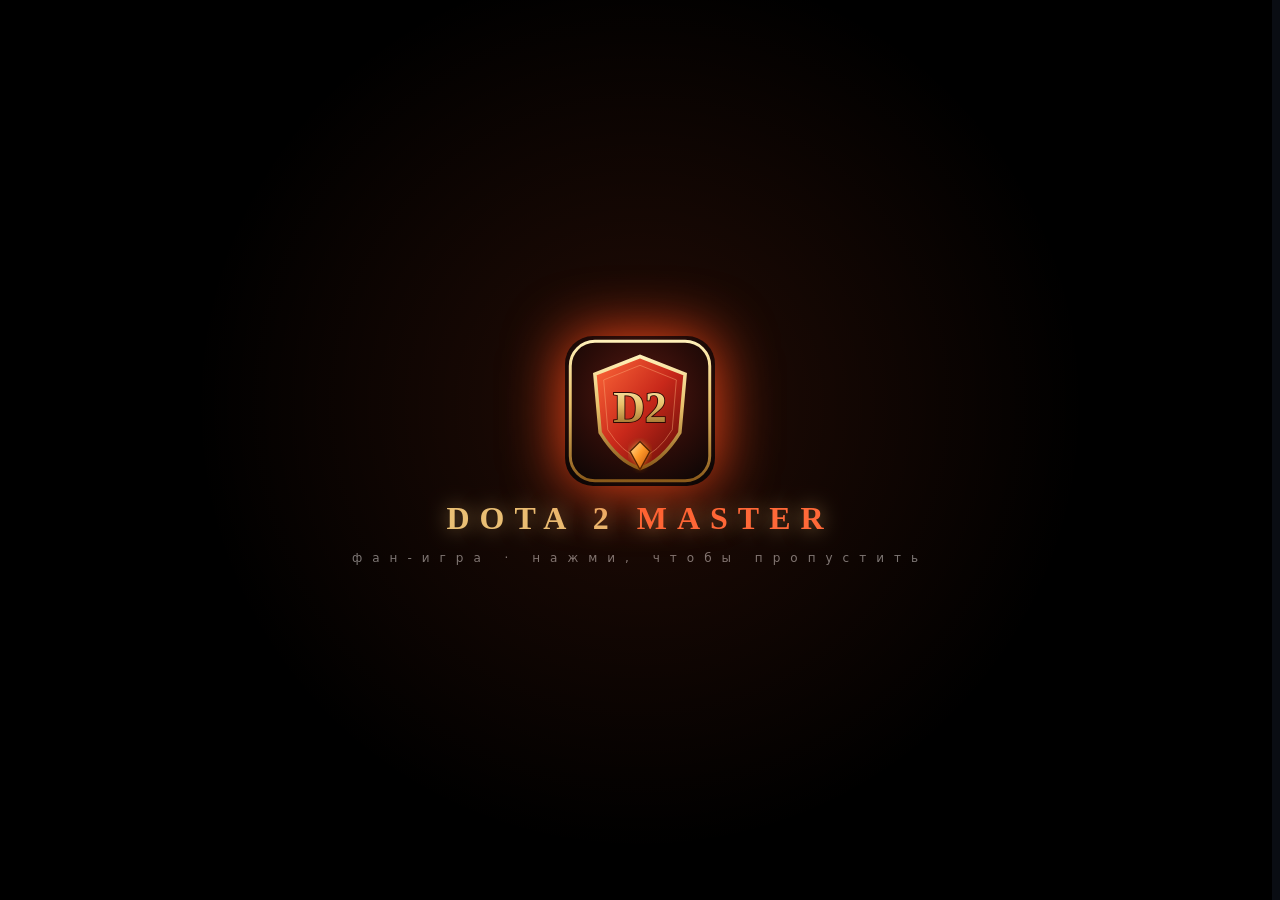
<file: index.html>
<!DOCTYPE html>
<html lang="ru">
<head>
<meta charset="UTF-8">
<meta name="viewport" content="width=device-width, initial-scale=1.0, viewport-fit=cover">
<meta name="referrer" content="no-referrer">
<meta http-equiv="Content-Security-Policy" content="default-src 'self'; script-src 'self'; style-src 'self' 'unsafe-inline' https://fonts.googleapis.com; font-src 'self' https://fonts.gstatic.com data:; img-src 'self' data: blob: https:; media-src 'self' data: blob: https:; connect-src 'self' https://*.googleapis.com https://*.firebasedatabase.app https://*.firebaseio.com; frame-src https://open.spotify.com; worker-src 'self'; manifest-src 'self'; base-uri 'self'; form-action 'self'; object-src 'none'">
<title>DM — фан-игра по Dota 2: герои, арена, слоты, PvP</title>
<meta name="description" content="Бесплатная браузерная фан-игра по Dota 2: прокачивай героев на рулетке, собирай скины и снаряжение, проходи арену из 200 уровней, сражайся в PvP и выполняй задания сезона. Без доната.">
<meta name="theme-color" content="#0b0e12">
<meta name="color-scheme" content="dark">
<link rel="icon" type="image/svg+xml" href="favicon.svg">
<link rel="icon" type="image/png" sizes="32x32" href="favicon-32.png">
<link rel="icon" type="image/png" sizes="192x192" href="icon-192.png">
<link rel="apple-touch-icon" href="icon-192.png">
<link rel="canonical" href="https://v1zer09.github.io/DM/">
<meta property="og:type" content="website">
<meta property="og:site_name" content="DM">
<meta property="og:title" content="DM — фан-игра по Dota 2">
<meta property="og:description" content="Герои, арена на 250 уровней, слоты, Invoker Game, PvP и сезоны. Бесплатно, прямо в браузере.">
<meta property="og:image" content="https://v1zer09.github.io/DM/og-image.png">
<meta property="og:image:width" content="1200">
<meta property="og:image:height" content="630">
<meta property="og:url" content="https://v1zer09.github.io/DM/">
<meta property="og:locale" content="ru_RU">
<meta name="twitter:card" content="summary_large_image">
<meta name="twitter:image" content="https://v1zer09.github.io/DM/og-image.png">
<link rel="preconnect" href="https://fonts.googleapis.com">
<link rel="preconnect" href="https://cdn.cloudflare.steamstatic.com">
<link rel="dns-prefetch" href="https://s-wiki.cs.money">
<link href="https://fonts.googleapis.com/css2?family=Cinzel:wght@500;700;900&family=Roboto+Condensed:wght@400;500;700&display=swap" rel="stylesheet">
<link rel="stylesheet" href="css/style.css">
<link rel="stylesheet" href="css/redesign.css">
</head>
<body data-tab="home">

<!-- ============ AUTH ============ -->
<div class="auth" id="auth">
  <div class="auth-heroes" id="auth-heroes"></div>
  <div class="auth-box panel">
    <div class="logo-big"><div class="logo-text">DM<small>ВХОД В ИГРУ</small></div></div>
    <div class="auth-tabs">
      <button id="at-login" class="active" data-click="authMode('login')">Вход</button>
      <button id="at-reg" data-click="authMode('register')">Регистрация</button>
    </div>
    <form data-submit="authSubmit(event)">
      <div class="field"><label>Ник</label><input type="text" id="auth-nick" maxlength="20" autocomplete="username" placeholder="Например: Dendi"></div>
      <div class="field"><label>Пароль</label><input type="password" id="auth-pass" maxlength="64" autocomplete="current-password" placeholder="••••••"></div>
      <div class="field" id="auth-pass2-f" style="display:none"><label>Повтори пароль</label><input type="password" id="auth-pass2" aria-label="Повтори пароль" maxlength="64" autocomplete="new-password"></div>
      <div class="auth-note" style="color:#c9a227;font-size:0.82rem;margin:4px 0 8px;line-height:1.3">⚠ Пароль хранится только в этой игре. Не вводи пароли от других сервисов</div>
      <div class="auth-safe">🔒 Пароль хранится только в этой игре. Не вводи пароли от других сервисов.</div>
      <div class="auth-err" id="auth-err"></div>
      <button class="btn green big" style="width:100%" type="submit" id="auth-btn">ИГРАТЬ</button>
    </form>
    <div class="auth-note" id="auth-accounts"></div>
    <div class="auth-note"><a href="#" data-click="openRecovery()">🔑 Забыл пароль? Восстановить по коду</a></div>
    <div class="auth-note"><span class="age">12+</span> Неофициальная некоммерческая фан-игра. Dota 2 — собственность Valve. <a href="privacy.html" target="_blank" rel="noopener">Конфиденциальность</a></div>
    <div class="auth-note">Прогресс хранится в браузере и (если пароль от 6 символов) в облаке. Пароль хранится только в виде хэша. Пароль хранится только в этой игре — не вводи пароли от других сервисов.</div>
  </div>
</div>

<!-- ============ TOP NAV ============ -->
<div class="topnav">
  <div class="wrap">
    <div class="logo" data-click="switchTab('home')"><div class="logo-mark">D</div><div class="logo-text">DM<small>FAN GAME</small></div></div>
    <nav class="nav" id="nav">
      <button data-tab="home" data-click="switchTab('home')">Главная</button>
      <button data-tab="heroes" data-click="switchTab('heroes')">Герои</button>
      <button data-tab="collection" data-click="switchTab('collection')">Арсенал</button>
      <button data-tab="play" class="nav-group" data-click="openGroup('play')">▶ Играть</button>
      <button data-tab="shop" class="nav-group" data-click="openGroup('shop')">🛒 Лавка</button>
      <button data-tab="quests" data-click="switchTab('quests')">Задания</button>
    </nav>
    <div class="userbox">
      <div class="res-pill" title="Ресурсы">
        <div class="hstats"><div class="hstat" title="Сила стака — 5 героев в бою">⚔ <b id="st-stack">0</b></div><div class="hstat" title="Сила всех героев">Σ <b id="st-power">0</b></div></div>
        <div class="cur-chip" title="Кристаллы" id="gems-chip"></div>
        <button class="btn gold sm" id="free-btn" data-click="freeGems()">+500</button>
      </div>
      <div class="tool-pill">
        <div class="seg hseg" title="Скорость анимаций"><button id="spd-slow" data-click="setSpeed('slow')" title="Медленно">🐢</button><button id="spd-fast" data-click="setSpeed('fast')" title="Быстро">⚡</button></div>
        <button class="btn ghost sm" id="install-btn" style="display:none" data-click="installApp()" title="Установить как приложение">📱</button>
        <button class="btn ghost sm" data-click="openSettings()" title="Настройки">⚙</button>
      </div>
      <div class="profile-chip" data-click="openProfile()" title="Профиль">
        <img id="pc-img" alt="">
        <div><div class="nick" id="pc-nick">—</div><div class="lvl" id="pc-sub">профиль</div></div>
      </div>
    </div>
  </div>
  <div class="groupbar" id="groupbar"></div>
</div>

<div class="wrap">
<!-- ============ HOME ============ -->
<section class="tab" id="tab-home">
  <div id="hod-home"></div>
  <div class="hero-banner showcase">
    <div class="bg-heroes" id="home-heroes"></div>
    <div class="txt">
      <h1>DM</h1>
      <p>Качай героев на рулетке, выбивай скины и снаряжение в четырёх слот-машинах, улучшай предметы и проведи свою команду через <b>250 уровней арены</b> — от верхнего лайна до Трона Тьмы.</p>
      <div class="hb-cta">
        <button class="btn green big" data-click="switchTab('arena')">В БОЙ</button>
        <button class="btn gold" data-click="switchTab('heroes')">⬆ Улучшить героев</button>
      </div>
    </div>
    <div class="hb-main" id="home-main"></div>
  </div>
  <div class="home-grid">
    <div class="panel home-card" data-click="switchTab('heroes')"><div class="ic">🎯</div><h3>Герои</h3><p>Рулетка улучшений. Чем выше уровень героя — тем дороже крутка.</p></div>
    <div class="panel home-card" data-click="switchTab('slots')"><div class="ic">🎰</div><h3>Слоты</h3><p>Immortal Slot 3, Arcana Slot 5, Cosmetic Slot 3 и Cosmetic Slot 5.</p></div>
    <div class="panel home-card" data-click="switchTab('collection')"><div class="ic">🎨</div><h3>Арсенал</h3><p>Скины и снаряжение с wiki.cs.money. Сортировка, продажа, экипировка.</p></div>
    <div class="panel home-card" data-click="switchTab('upgrade')"><div class="ic">🔧</div><h3>Апгрейдер</h3><p>Рискни предметом ради редкости выше. Доноры повышают шанс.</p></div>
    <div class="panel home-card" data-click="switchTab('arena')"><div class="ic">⚔️</div><h3>Арена</h3><p>All Pick: главный герой + 4 сильнейших. Цепочки волн, 10 локаций, 250 уровней.</p></div>
    <div class="panel home-card" data-click="switchTab('quests')"><div class="ic">📜</div><h3>Задания</h3><p>Ежедневные задания, награда за вход и 25 достижений.</p></div>
    <div class="panel home-card" data-click="switchTab('rogue')"><div class="ic">🌿</div><h3>Путь Древнего</h3><p>Забег по картам: события, бои, рюкзак и предметы. Выйти можно в любой момент.</p></div>
    <div class="panel home-card" data-click="switchTab('online')"><div class="ic">🏆</div><h3>Рейтинговая игра</h3><p>PvP против стаков других игроков. 50 боёв с винрейтом выше 50% — путь в следующий ранг.</p></div>
    <div class="panel home-card" data-click="switchTab('invoker')"><div class="ic">🔮</div><h3>Invoker Game</h3><p>Quas · Wex · Exort. Собери 10 заклинаний на скорость.</p></div>
  </div>
  <div class="sec-title">Профиль</div>
  <div class="panel panel-b" id="home-profile"></div>
  <div class="sec-title">Статистика</div>
  <div class="panel panel-b" id="home-stats"></div>
</section>

<!-- ============ HEROES ============ -->
<section class="tab" id="tab-heroes">
  <div class="heroes-layout">
    <div class="panel">
      <div class="panel-h"><h2>Выбери героя</h2><span class="muted" id="hero-count" style="font-size:.8rem"></span><button class="btn gold sm" style="margin-left:auto" data-click="upgradeAll()" title="Все герои +1 уровень">⬆ Улучшить всех</button></div>
      <div class="panel-b">
        <div id="hod-heroes"></div>
        <div class="attr-filter" id="attr-filter"></div>
        <div class="heroes-scroll" id="heroes-list"></div>
      </div>
    </div>
    <div class="panel roulette-panel">
      <div class="panel-h" style="width:calc(100% + 32px);margin:-16px -16px 10px"><h2>Рулетка улучшений</h2></div>
      <div class="sel-preview" id="sel-preview"><div class="muted" style="width:100%">Выбери героя слева</div></div>
      <div class="wheel-wrap" id="hero-wheel"></div>
      <div class="batch">Круток подряд:
        <select id="spin-count" aria-label="Количество круток"><option value="1">1</option><option value="3">3</option><option value="5">5</option><option value="10">10</option><option value="25">25</option><option value="50">50</option></select>
      </div>
      <button class="btn green big" id="spin-btn" disabled data-click="spinHero()">КРУТИТЬ</button>
      <div class="cost-line">Цена крутки: <b id="spin-cost">—</b> · <span id="spin-status">или <kbd>Пробел</kbd></span></div>
      <div class="log" id="hero-log"></div>
    </div>
  </div>
</section>

<!-- ============ SLOTS ============ -->
<section class="tab" id="tab-slots">
  <div class="cur-warn">🎮 Ставки, слоты и сундуки — только на игровую валюту. Кристаллы нельзя купить за деньги или вывести. <b>12+</b></div>
  <div class="subtabs" id="slot-subtabs"></div>
  <div id="slot-machine-host"></div>
</section>

<!-- ============ COLLECTION ============ -->
<section class="tab" id="tab-collection">
  <div class="coll-stats">
    <div class="panel cstat"><div class="n" id="c-total">0</div><div class="l">Всего предметов</div></div>
    <div class="panel cstat"><div class="n" id="c-skins">0</div><div class="l">Скинов</div></div>
    <div class="panel cstat"><div class="n" id="c-eq">0</div><div class="l">Снаряжения</div></div>
    <div class="panel cstat"><div class="n" id="c-arcana" style="color:#ade55c">0</div><div class="l">Arcana</div></div>
    <div class="panel cstat"><div class="n" id="c-value">0</div><div class="l">Стоимость</div></div>
  </div>
  <div class="sec-title">Экипировка героя <span class="muted" style="font-size:.7rem;letter-spacing:0;text-transform:none;font-family:'Roboto Condensed'">снаряжение надевается только на своего героя</span></div>
  <div class="panel panel-b" id="loadout-box"></div>
  <div class="panel toolbar coll-eq-tools"><button class="btn gold equip-best" id="equip-best-btn" data-click="equipBestAll()">⚡ Надеть лучшее всем <span class="eb-n" id="equip-best-n"></span></button><label class="chk"><input type="checkbox" id="auto-eq" data-change="toggleAutoEquip(this)"> Надевать новое автоматически</label></div>
  <div class="panel toolbar">
    <label>Тип</label>
    <div class="seg" id="f-type"><button data-v="all" class="active">Все</button><button data-v="skin">Скины</button><button data-v="eq">Снаряжение</button></div>
    <input type="search" id="f-search" class="f-search" placeholder="🔍 Название или герой" maxlength="40" autocomplete="off">
    <div class="seg" id="f-eqs" title="Снаряжение: надето / не надето"><button data-v="all" class="active">Любые</button><button data-v="free">Не надето</button><button data-v="on">Надето</button></div>
    <label>Сортировка</label>
    <select id="f-sort" aria-label="Сортировка">
      <option value="rdesc">По редкости ↓</option><option value="rasc">По редкости ↑</option>
      <option value="type">По типу</option><option value="new">Сначала новые</option><option value="hero">По герою</option><option value="name">По названию</option>
    </select>
    <label>Слот</label>
    <select id="f-slot" aria-label="Слот снаряжения"></select>
    <label>Герой</label>
    <select id="f-equip-hero" aria-label="Герой для экипировки" style="max-width:170px"></select>
    <label class="chk"><input type="checkbox" id="f-hero-only"> только его предметы</label>
    <div class="spacer"></div>
    <button class="btn sm" data-click="sellVisible()">Продать видимые</button>
    <button class="btn red sm" data-click="sellCommons()">Продать Common</button>
  </div>
  <div class="chips" id="f-rarity" style="margin-bottom:10px"></div>
  <div class="inv-grid" id="inv-grid"></div>
  <div class="empty" id="inv-empty">Пусто. Крути слоты и рулетку, проходи арену!</div>
</section>

<!-- ============ UPGRADER ============ -->
<section class="tab" id="tab-upgrade">
  <p class="muted" style="text-align:center;margin-bottom:12px">Выбери <b style="color:var(--gold2)">основной предмет</b> и до 4 <b>доноров</b> (Shift+клик) — доноры сгорают и повышают шанс. <span style="color:var(--danger)">При провале основной предмет уничтожается.</span></p>
  <div class="ug-layout">
    <div class="panel panel-b">
      <h3 class="cinzel" style="color:var(--gold2);letter-spacing:2px;margin-bottom:8px">Основной предмет</h3>
      <label class="ug-pick-l">Что хочу улучшить<select id="ug-select" data-change="setUgMain(this.value)"></select></label>
      <div class="slotbox" id="ug-main"><span>Выбери предмет в списке или кликни его в инвентаре ниже</span></div>
      <h3 class="cinzel" style="color:var(--gold2);letter-spacing:2px;margin:12px 0 4px">Доноры <span class="muted" style="font-size:.75rem">(макс. 4)</span></h3>
      <div class="fuel-row" id="ug-fuel"></div>
      <div class="ug-stats"><div>Шанс<b id="ug-chance">—</b></div><div>Цена<b id="ug-cost">—</b></div><div>Результат<b id="ug-next">—</b></div></div>
      <button class="btn green big" id="ug-btn" style="width:100%;margin-top:12px" disabled data-click="spinUpgrade()">АПГРЕЙД</button>
      <button class="btn ghost" style="width:100%;margin-top:6px" data-click="clearUpgrade()">Очистить</button>
    </div>
    <div class="panel panel-b" style="text-align:center">
      <h3 class="cinzel" style="color:var(--gold2);letter-spacing:2px">Колесо апгрейда</h3>
      <div class="wheel-wrap small" id="ug-wheel"></div>
      <div class="ug-result" id="ug-result">Выбери предмет</div>
    </div>
  </div>
  <div class="sec-title">Инвентарь <span class="muted" style="font-size:.7rem;letter-spacing:0;text-transform:none;font-family:'Roboto Condensed'">клик — основной · Shift+клик — донор</span></div>
  <div class="chips" id="ug-filter" style="margin-bottom:8px"></div>
  <div class="inv-grid" id="ug-grid"></div>
</section>

<!-- ============ ARENA ============ -->
<section class="tab" id="tab-arena">
  <div class="arena-top">
    <div class="panel allpick">
      <div class="allpick-head"><span class="rad">THE RADIANT</span><span class="ap">ALL PICK</span><span class="dir">THE DIRE</span></div>
      <div class="pick-row" id="pick-row"></div>
      <div class="pick-ctrl">
        <label class="muted" style="font-size:.8rem">Главный герой:</label>
        <select id="main-hero" aria-label="Главный герой" style="max-width:220px" data-change="setMainHero(this.value)"></select>
        <button class="btn sm gold" data-click="openStackPicker()">🧩 Свой стак</button>
        <div class="spacer" style="flex:1"></div>
        <div>Сила стака: <span class="stack-power" id="stack-power">0</span></div>
      </div>
      <div class="prep-box" id="prep-box" style="display:none"></div>
      <div class="muted" style="font-size:.75rem;padding:0 12px 12px">Команда = главный герой + 4 самых сильных, или твой собственный стак (кнопка «Свой стак» или нажми на героя). В бою учитывается только мощь этих пятерых.</div>
    </div>
    <div class="panel panel-b">
      <div class="loc-tabs" id="loc-tabs"></div>
      <div class="levels-grid" id="levels-grid"></div>
    </div>
  </div>
  <div class="panel level-info" id="level-info"></div>
  <div class="arena-extra">
    <div class="panel"><div class="panel-h"><h3>Лавка · предметы главного героя</h3></div><div class="panel-b" id="shop-box"></div></div>
    <div>
      <div class="panel" style="margin-bottom:14px"><div class="panel-h"><h3>Рошан</h3></div><div class="panel-b" id="roshan-box"></div></div>
      <div class="panel" style="margin-bottom:14px"><div class="panel-h"><h3>🤝 Пати-боссы (кооп вдвоём)</h3></div><div class="panel-b" id="coop-box"></div></div>
      <div class="panel"><div class="panel-h"><h3>Синергии стака</h3></div><div class="panel-b" id="syn-box"></div></div>
    </div>
  </div>
  <div class="sec-title">Журнал боёв</div>
  <div class="panel panel-b log" id="arena-log" style="max-height:180px;margin:0"></div>
</section>

<!-- ============ INVOKER ============ -->
<section class="tab" id="tab-invoker">
  <div class="inv-wrap">
    <div class="panel panel-b">
      <div style="display:flex;justify-content:space-between;align-items:center;flex-wrap:wrap;gap:8px;margin-bottom:12px">
        <div class="seg"><button id="im-tutorial" data-click="invSetMode('tutorial')">Tutorial</button><button id="im-race" data-click="invSetMode('race')">Race</button><button id="im-infinite" data-click="invSetMode('infinite')">Infinite</button><button id="im-survival" data-click="invSetMode('survival')">Выживание</button></div>
        <div style="font-size:.9rem" class="muted">Время <b id="inv-timer" style="color:var(--gold2)">0.00</b>s · Верно <b id="inv-ok" style="color:var(--ok)">0</b> · Ошибки <b id="inv-miss" style="color:var(--danger)">0</b> · Рекорд <b id="inv-best" style="color:#bfe3ff">—</b></div>
      </div>
      <div class="inv-target">
        <div class="muted" style="font-size:.72rem;letter-spacing:2px;text-transform:uppercase">Цель</div>
        <img id="inv-spell-img" alt="">
        <div class="sn" id="inv-spell-name">—</div>
        <div class="muted" id="inv-spell-hint" style="font-size:.85rem">Нажми «Старт» или пробел</div>
        <div class="inv-next" id="inv-next"></div>
      </div>
      <div class="orbs"><div class="orb" id="orb0"></div><div class="orb" id="orb1"></div><div class="orb" id="orb2"></div></div>
      <div class="invoked" id="invoked"><div class="slotx"></div><div class="slotx"></div></div>
      <div class="skillbar" id="skillbar"></div>
      <div style="display:flex;justify-content:center;gap:8px;flex-wrap:wrap">
        <button class="btn green" id="inv-start" data-click="invToggle()">▶ Старт</button>
        <button class="btn" data-click="invClear()">⌫ Очистить сферы</button>
      </div>
      <div id="inv-feedback" style="text-align:center;min-height:28px;margin-top:10px;font-family:Cinzel;font-weight:700"></div>
      <div class="muted" style="text-align:center;font-size:.75rem">Клавиши <kbd>Q</kbd> <kbd>W</kbd> <kbd>E</kbd> <kbd>R</kbd> · <kbd>Пробел</kbd> — старт/стоп · Backspace — очистить · порядок сфер не важен</div>
    </div>
    <div class="panel panel-b" id="inv-surv-board" style="display:none;margin-top:12px"></div>
    <div class="sec-title">Рецепты</div>
    <div class="recipes" id="recipes"></div>
  </div>
</section>
<!-- ============ QUESTS ============ -->
<section class="tab" id="tab-quests"><div id="quests-host"></div></section>
<section class="tab" id="tab-chests"><div class="cur-warn">🎮 Ставки, слоты и сундуки — только на игровую валюту. Кристаллы нельзя купить за деньги или вывести. <b>12+</b></div><div id="event-host"></div><div id="chests-host"></div></section>
<section class="tab" id="tab-rogue"><div id="rogue-host"></div></section>
<section class="tab" id="tab-games"><div id="games-host"></div></section>
<section class="tab" id="tab-online"><div id="online-host"></div></section>
</div>

<div class="footer">
  <div class="legal"><span class="age">12+</span> Неофициальная фан-игра. Dota 2 и все связанные материалы — собственность Valve Corporation. Проект некоммерческий.</div>
  <div class="foot-links"><a href="#" data-click="openChangelog()">Что нового</a> · <a href="roadmap.html" target="_blank" rel="noopener">Роадмап</a> · <a href="privacy.html" target="_blank" rel="noopener">Конфиденциальность</a> · <a href="#" data-click="openBugReport()">Сообщить о баге</a> · <span id="app-ver"></span></div>
  <div class="muted" style="font-size:.72rem;margin-top:4px">Картинки: Steam CDN / wiki.cs.money. Если не грузятся — проверь интернет; иначе покажутся заглушки.</div>
</div>

<!-- overlays -->
<div class="hype" id="hype"><div class="ht" id="hype-text">НИШТЯК</div></div>
<div class="modal" id="modal"><div class="mbox panel" role="dialog" aria-modal="true" aria-labelledby="m-title"><div class="em" id="m-em">🎉</div><h3 id="m-title"></h3><p id="m-desc"></p><div class="btns" id="m-btns"></div></div></div>

<div class="battle" id="battle">
  <div class="bt-box">
    <div class="bt-head"><span style="color:var(--radiant)">RADIANT</span><div class="mid"><span id="bt-title">Уровень 1</span><small id="bt-sub"></small></div><span style="color:var(--dire)">DIRE</span></div>
    <div class="bt-stage" id="bt-stage">
      <div class="ground" id="bt-ground"></div>
      <div class="bt-queue" id="bt-queue"></div>
      <div class="bt-side left" id="bt-left"></div>
      <div class="bt-side right" id="bt-right"></div>
    </div>
    <div class="bt-ctrl" id="bt-ctrl"></div>
    <div class="bt-log" id="bt-log" aria-live="polite"></div>
    <div class="bt-foot"><div class="bt-status" id="bt-status">⚔</div><div class="bt-feed" id="bt-feed"></div><button class="btn sm" id="bt-skip" data-click="battleSkip()">Пропустить ⏩</button></div>
  </div>
</div>

<button class="music-fab" id="music-fab" data-click="toggleMusic()" title="Музыка Dota 2">♫</button>
<div class="music-panel panel" id="music-panel">
  <div class="panel-h"><h3>Саундтрек Dota 2</h3><span class="spacer" style="flex:1"></span><button class="btn ghost sm" data-click="toggleMusic()">✕</button></div>
  <div class="panel-b">
    <div id="music-embed"></div>
    <div class="muted" style="font-size:.72rem;margin-top:6px">The Dota 2 Official Soundtrack — Valve Studio Orchestra. Без входа в Spotify играют 30-секундные фрагменты.</div>
    <div style="display:flex;gap:6px;flex-wrap:wrap;margin-top:8px">
      <a class="btn sm" href="https://open.spotify.com/album/6fpvsv041NQCRMpxAvwgLI" target="_blank" rel="noopener">Spotify</a>
      <a class="btn sm" href="https://valvestudioorchestra.bandcamp.com" target="_blank" rel="noopener">Bandcamp</a>
      <a class="btn sm" href="https://store.steampowered.com/app/1241930/" target="_blank" rel="noopener">Steam</a>
      <label class="btn sm" style="cursor:pointer">Свой MP3<input type="file" accept="audio/*" style="display:none" data-change="playOwnTrack(this)"></label>
    </div>
    <audio id="own-audio" controls loop style="width:100%;margin-top:8px;display:none"></audio>
  </div>
</div>

<!-- Скрипты игры: порядок важен (каждый файл может пользоваться предыдущими). Новые файлы добавляй перед invoker.js -->
<script src="js/errors.js"></script>
<script src="js/version.js"></script>
<script src="js/intro.js"></script>
<script src="js/config.js"></script>
<script src="js/actions.js"></script>
<script src="js/data.js"></script>
<script src="js/data-abilities.js"></script>
<script src="js/data-sets.js"></script>
<script src="js/data-skills.js"></script>
<script src="js/data-talents.js"></script>
<script src="js/core.js"></script>
<script src="js/data-cosmetics.js"></script>
<script src="js/cosmetics.js"></script>
<script src="js/guard.js"></script>
<script src="js/heroes.js"></script>
<script src="js/skills.js"></script>
<script src="js/slots.js"></script>
<script src="js/collection.js"></script>
<script src="js/battle.js"></script>
<script src="js/arena.js"></script>
<script src="js/quests.js"></script>
<script src="js/arena-extras.js"></script>
<script src="js/fights.js"></script>
<script src="js/meta.js"></script>
<script src="js/textures.js"></script>
<script src="js/minigames.js"></script>
<script src="js/pvp-stack-fx.js"></script>
<script src="js/battle-fx.js"></script>
<script src="js/wheel-fx.js"></script>
<script src="js/cloud.js"></script>
<script src="js/bots.js"></script>
<script src="js/coop.js"></script>
<script src="js/daily.js"></script>
<script src="js/progression.js"></script>
<script src="js/earn.js"></script>
<script src="js/ui-fx.js"></script>
<script src="js/changelog.js"></script>
<script src="js/account.js"></script>
<script src="js/liveops.js"></script>
<script src="js/social.js"></script>
<script src="js/events.js"></script>
<script src="js/quality.js"></script>
<script src="js/rogue-data.js"></script>
<script src="js/rogue.js"></script>
<script src="js/rogue-ui.js"></script>
<script src="js/tower.js"></script>
<script src="js/tower-live.js"></script>
<script src="js/tower-meta.js"></script>
<script src="js/casino.js"></script>
<script src="js/casino2.js"></script>
<script src="js/v29.js"></script>
<script src="js/invoker.js"></script>
</body>
</html>
</file>
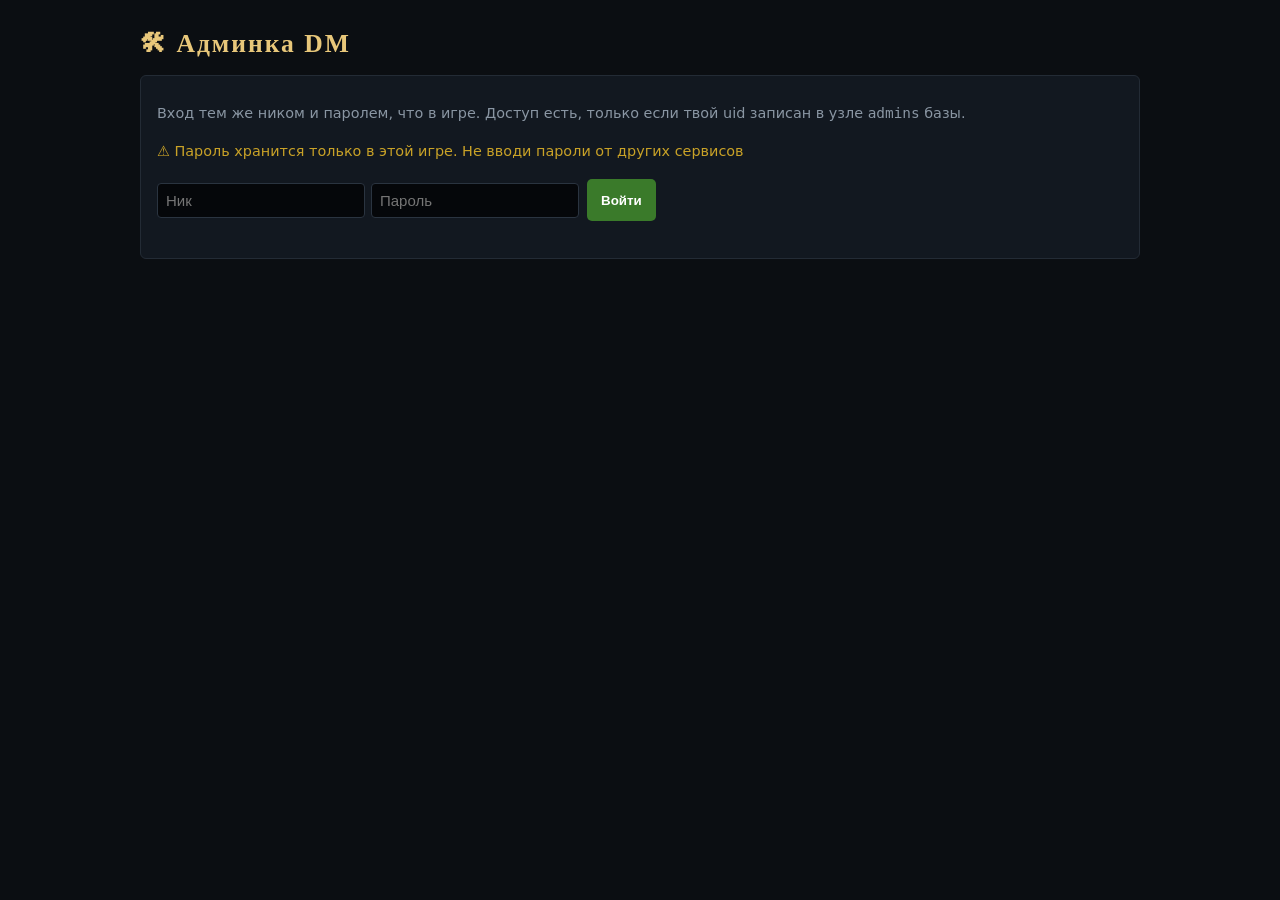
<file: admin.html>
<!DOCTYPE html>
<html lang="ru"><head><meta charset="utf-8"><meta name="viewport" content="width=device-width,initial-scale=1,viewport-fit=cover">
<meta http-equiv="Content-Security-Policy" content="default-src 'self'; script-src 'self'; style-src 'self' 'unsafe-inline'; img-src 'self' data:; connect-src 'self' https://*.googleapis.com https://*.firebasedatabase.app https://*.firebaseio.com">
<meta name="robots" content="noindex,nofollow">
<title>Админка — DM</title><link rel="stylesheet" href="css/page.css">
<style>.box{max-width:1000px}input,select,textarea{background:#05070a;color:#fff;border:1px solid #2a3440;padding:8px;border-radius:4px;font-size:15px;box-sizing:border-box}
button{background:#3a5f8a;color:#fff;border:0;padding:10px 14px;border-radius:5px;font-weight:700;min-height:42px;cursor:pointer;margin:2px}button.red{background:#8a2f2f}button.green{background:#3a7a2a}
.row{display:flex;gap:6px;flex-wrap:wrap;align-items:center;margin:6px 0}.hide{display:none}pre{white-space:pre-wrap;word-break:break-all;background:#05070a;padding:8px;border-radius:4px;max-height:300px;overflow:auto;font-size:.8rem}
.log{font-size:.85rem;color:#9fd8a8;min-height:1.2em}.err{color:#ff8a8a}</style></head>
<body><div class="box">
<h1>🛠 Админка DM</h1>
<div id="login" class="card"><p class="muted">Вход тем же ником и паролем, что в игре. Доступ есть, только если твой uid записан в узле <code>admins</code> базы.</p>
<p class="muted" style="color:#c9a227">⚠ Пароль хранится только в этой игре. Не вводи пароли от других сервисов</p>
<div class="row"><input id="a-nick" placeholder="Ник" autocomplete="username"><input id="a-pass" type="password" placeholder="Пароль" autocomplete="current-password"><button id="a-go" class="green">Войти</button></div><div id="a-msg" class="log"></div></div>
<div id="panel" class="hide">
<div class="card"><b>Игрок</b><div class="row"><input id="p-nick" placeholder="Ник игрока"><button id="p-find">Найти</button></div><div id="p-info"></div>
<div id="p-acts" class="hide"><div class="row"><input id="p-amount" type="number" placeholder="± кристаллы" style="width:150px"><input id="p-note" placeholder="Сообщение игроку" style="flex:1;min-width:160px"><button id="p-gift" class="green">Выдать / забрать</button></div>
<div class="row"><input id="p-reason" placeholder="Причина бана" style="flex:1;min-width:160px"><button id="p-ban" class="red">Забанить</button><button id="p-unban">Разбанить</button><button id="p-resetnick" class="red">Сбросить ник</button><button id="p-save">Показать сейв</button></div>
<pre id="p-json" class="hide"></pre></div><div id="p-log" class="log"></div></div>

<div class="card"><b>Подарок всем</b><div class="row"><input id="b-amount" type="number" placeholder="кристаллы" style="width:150px"><input id="b-note" placeholder="Сообщение (например: С Новым годом!)" style="flex:1;min-width:160px"><button id="b-send" class="green">Разослать всем из рейтинга</button></div><div id="b-log" class="log"></div></div>

<div class="card"><b>Настройки игры (config/)</b> <span class="muted">— применяются у игроков в течение 10 минут без перезаливки сайта</span>
<div class="row"><label><input type="checkbox" id="c-maint"> Техработы</label><input id="c-maint-text" placeholder="Текст техработ" style="flex:1;min-width:200px"></div>
<div class="row"><input id="c-ann" placeholder="Объявление на главной (пусто — нет)" style="flex:1;min-width:200px"></div>
<div class="row">Выключить: <label><input type="checkbox" id="c-k-pvp"> PvP</label><label><input type="checkbox" id="c-k-gifts"> Подарки</label><label><input type="checkbox" id="c-k-slots"> Слоты</label><label><input type="checkbox" id="c-k-chests"> Сундуки</label></div>
<div class="row">События: <label><input type="checkbox" id="c-e-newyear"> Новый год (15.12–14.01)</label><label><input type="checkbox" id="c-e-halloween"> Хэллоуин (25.10–05.11)</label></div>
<div class="row"><label><input type="checkbox" id="c-analytics" checked> Обезличенная статистика</label></div>
<div><span class="muted">Множители баланса (JSON — те же ключи, что в js/config.js), например <code>{"arena":{"replayMul":0.3},"free":{"min":800}}</code></span><textarea id="c-bal" style="width:100%;height:70px"></textarea></div>
<div class="row"><button id="c-load">Загрузить</button><button id="c-save" class="green">Сохранить</button></div><div id="c-log" class="log"></div></div>

<div class="card"><b>Чистка</b> <span class="muted">— стаки и строки рейтинга игроков, не заходивших 30+ дней (их сейвы не трогаются)</span><div class="row"><button id="cl-run" class="red">Удалить неактивные</button></div><div id="cl-log" class="log"></div></div>

<div class="card"><b>Жалобы и баг-репорты</b><div class="row"><button id="r-load">Показать последние 100</button></div><div id="r-list"></div></div>

<div class="card"><b>Статистика (обезличенная)</b><div class="row"><button id="s-load">Последние 14 дней</button></div><div id="s-list"></div></div>
</div></div>
<script src="js/admin.js"></script>
</body></html>
</file>
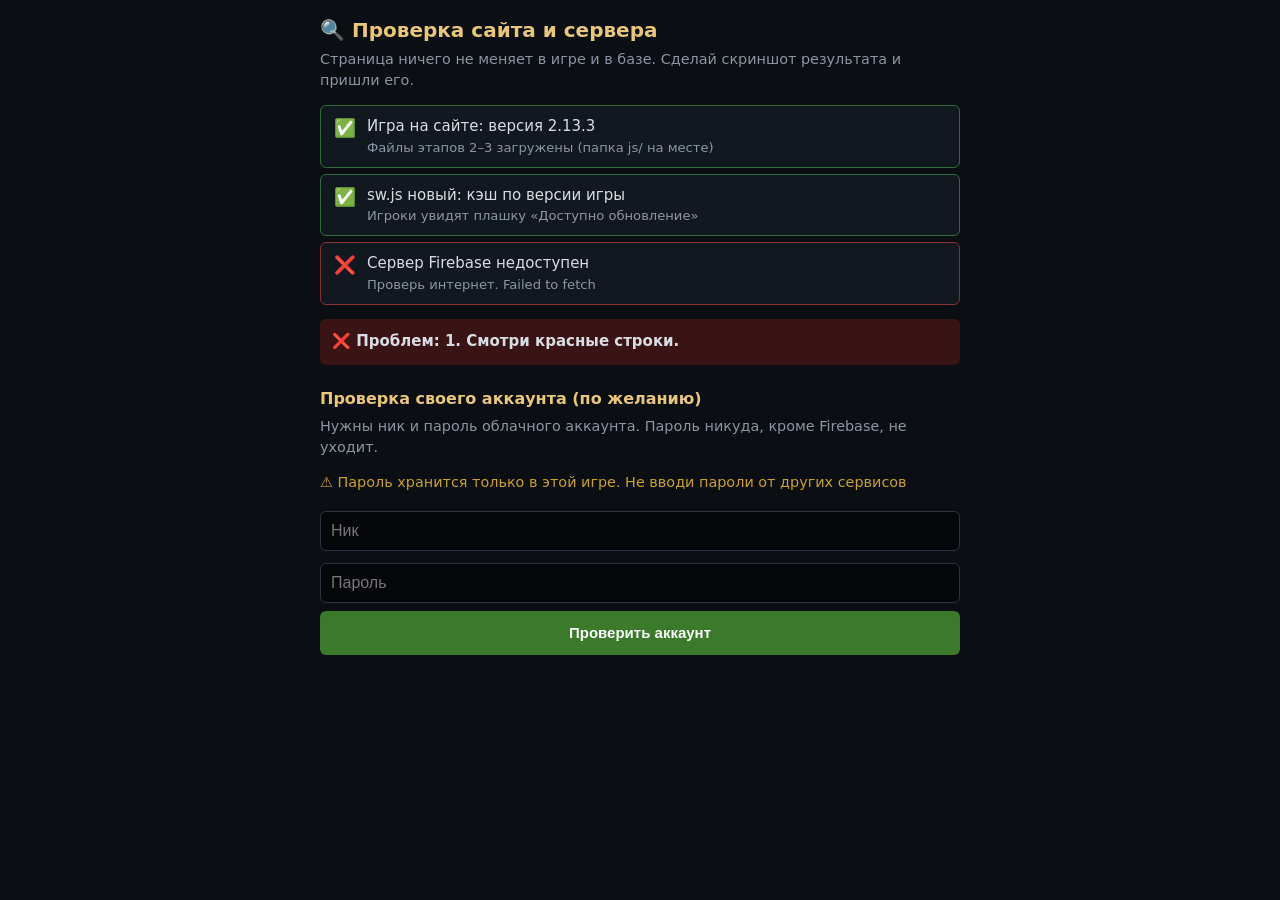
<file: check.html>
<!DOCTYPE html>
<html lang="ru">
<head>
<meta charset="utf-8">
<meta name="viewport" content="width=device-width,initial-scale=1">
<title>DM — проверка сервера</title>
<style>
body{margin:0;background:#0b0e12;color:#d8dde3;font:15px/1.45 system-ui,Segoe UI,Roboto,sans-serif;padding:16px}
.box{max-width:640px;margin:0 auto}
h1{font-size:1.25rem;color:#e8c77a;margin:0 0 4px}
p.m{color:#8a96a3;margin:0 0 14px;font-size:.9rem}
.row{display:flex;gap:10px;align-items:flex-start;padding:10px 12px;border:1px solid #232b35;background:#121820;margin-bottom:6px;border-radius:6px}
.ic{width:24px;flex:none;text-align:center;font-size:1.1rem}
.t{flex:1}.d{color:#8a96a3;font-size:.82rem}
.ok{border-color:#2f6b3a}.bad{border-color:#8a2f2f}.warn{border-color:#8a6a2f}
input{width:100%;box-sizing:border-box;background:#05070a;border:1px solid #2a3440;color:#fff;padding:10px;border-radius:6px;font-size:16px;margin:4px 0 8px}
button{background:#3a7a2a;color:#fff;border:0;border-radius:6px;padding:12px 16px;font-size:15px;font-weight:700;width:100%;min-height:44px}
button:disabled{opacity:.5}
.sum{padding:12px;border-radius:6px;margin:14px 0;font-weight:700}
h2{font-size:1rem;color:#e8c77a;margin:22px 0 6px}
</style>
</head>
<body><div class="box">
<h1>🔍 Проверка сайта и сервера</h1>
<p class="m">Страница ничего не меняет в игре и в базе. Сделай скриншот результата и пришли его.</p>
<div id="out"></div><div id="sum"></div>
<h2>Проверка своего аккаунта (по желанию)</h2>
<p class="m">Нужны ник и пароль облачного аккаунта. Пароль никуда, кроме Firebase, не уходит.</p>
<p class="m" style="color:#c9a227">⚠ Пароль хранится только в этой игре. Не вводи пароли от других сервисов</p>
<input id="nick" placeholder="Ник" autocomplete="username">
<input id="pass" type="password" placeholder="Пароль" autocomplete="current-password">
<button id="go">Проверить аккаунт</button>
<div id="out2" style="margin-top:10px"></div>
</div>
<script>
const FB = Object.assign({ apiKey: 'AIzaSyB6ZBeX-OYMukmfN_QpqF0PH40rHRBW1SY', dbUrl: 'https://dota2-master-default-rtdb.europe-west1.firebasedatabase.app' }, JSON.parse(localStorage.getItem('d2m_fb') || '{}'));
const base = FB.dbUrl.replace(/\/$/, '');
function row(host, st, title, det) {
  const d = document.createElement('div'); d.className = 'row ' + st;
  d.innerHTML = '<div class="ic">' + (st === 'ok' ? '✅' : st === 'bad' ? '❌' : '⚠️') + '</div><div class="t"><div></div><div class="d"></div></div>';
  d.querySelector('.t div').textContent = title; d.querySelector('.d').textContent = det || '';
  document.getElementById(host).appendChild(d); return st;
}
async function code(path, opts, auth) {
  try { const r = await fetch(base + '/' + path + '.json' + (auth ? '?auth=' + auth : ''), Object.assign({ cache: 'no-store' }, opts || {})); return { s: r.status, j: r.ok ? await r.json().catch(() => null) : null }; }
  catch (e) { return { s: 0, err: e.message }; }
}
async function main() {
  const res = [];
  // 1. версия игры на сайте
  try {
    const vt = await fetch('js/version.js', { cache: 'no-store' }).then(r => r.ok ? r.text() : '');
    const v = (vt.match(/APP_VERSION\s*=\s*'([^']+)'/) || [])[1];
    if (v) res.push(row('out', 'ok', 'Игра на сайте: версия ' + v, 'Файлы этапов 2–3 загружены (папка js/ на месте)'));
    else {
      const t = await fetch('index.html', { cache: 'no-store' }).then(r => r.text());
      res.push(/function validateSave/.test(t) ? row('out', 'warn', 'На сайте версия этапа 1', 'Для этапов 2–3 загрузи index.html и папки js/, css/')
        : row('out', 'bad', 'На сайте старая версия игры', 'Загрузи новые файлы на GitHub и подожди 1–2 минуты'));
    }
  } catch (e) { res.push(row('out', 'warn', 'Не удалось прочитать файлы игры', e.message)); }
  try {
    const t = await fetch('sw.js', { cache: 'no-store' }).then(r => r.text());
    res.push(/importScripts\('js\/version\.js'\)/.test(t) ? row('out', 'ok', 'sw.js новый: кэш по версии игры', 'Игроки увидят плашку «Доступно обновление»')
      : row('out', 'bad', 'sw.js старый', 'Загрузи новый sw.js — иначе телефоны не узнают об обновлениях'));
  } catch (e) { res.push(row('out', 'warn', 'Не удалось прочитать sw.js', e.message)); }
  // 2. правила базы — только чтение, без записи
  const ping = await code('login/__check__');
  if (ping.s === 0) { res.push(row('out', 'bad', 'Сервер Firebase недоступен', 'Проверь интернет. ' + (ping.err || ''))); return summary(res); }
  res.push(ping.s === 200 ? row('out', 'ok', 'Новые правила базы опубликованы', 'узел login/ открыт для чтения — он есть только в новых правилах')
    : row('out', 'bad', 'Похоже, правила базы старые', 'Firebase → Realtime Database → Правила → вставить database.rules.json → Опубликовать (ответ ' + ping.s + ')'));
  const closed = [['saves', 'Чужие сохранения закрыты'], ['nicks', 'Список всех ников закрыт'], ['recov', 'Коды восстановления не выкачать'], ['board', 'Рейтинг без входа не читается'], ['gifts', 'Чужие подарки закрыты']];
  for (const [p, t] of closed) { const r = await code(p); res.push(r.s === 401 || r.s === 403 ? row('out', 'ok', t) : row('out', 'bad', t + ' — НЕТ', 'Ответ ' + r.s + ': правила не применены')); }
  summary(res);
}
function summary(res) {
  const bad = res.filter(x => x === 'bad').length;
  const s = document.getElementById('sum');
  s.className = 'sum'; s.style.background = bad ? '#3a1414' : '#143a1c';
  s.textContent = bad ? '❌ Проблем: ' + bad + '. Смотри красные строки.' : '✅ Сайт и правила базы в порядке.';
}
function nickKey(n) { return n.trim().toLowerCase(); }
function nickEmail(n) { let h = ''; for (const ch of unescape(encodeURIComponent(nickKey(n)))) h += ch.charCodeAt(0).toString(16).padStart(2, '0'); return 'p' + h + '@dota2master.game'; }
const dbKey = k => encodeURIComponent(k.replace(/\./g, ','));
document.getElementById('go').onclick = async () => {
  const out = document.getElementById('out2'); out.innerHTML = '';
  const nick = document.getElementById('nick').value, pass = document.getElementById('pass').value;
  const btn = document.getElementById('go'); btn.disabled = true;
  try {
    const k = nickKey(nick);
    const al = await code('login/' + dbKey(k));
    const email = (al.j && al.j.email) || nickEmail(nick);
    const r = await fetch('https://identitytoolkit.googleapis.com/v1/accounts:signInWithPassword?key=' + FB.apiKey, { method: 'POST', headers: { 'content-type': 'application/json' }, body: JSON.stringify({ email, password: pass, returnSecureToken: true }) });
    const j = await r.json();
    if (!r.ok) { row('out2', 'bad', 'Вход в облако не удался', (j.error && j.error.message) || r.status); return; }
    row('out2', 'ok', 'Вход в облако работает');
    const uid = j.localId, tok = j.idToken;
    const own = await code('nicks/' + dbKey(k));
    row('out2', own.j === uid ? 'ok' : 'bad', own.j === uid ? 'Ник закреплён за тобой' : 'Ник не закреплён', own.j === uid ? '' : 'Зайди в игру этим аккаунтом — ник закрепится автоматически');
    row('out2', al.j && al.j.uid === uid ? 'ok' : 'warn', al.j ? 'Запись для смены ника есть' : 'Записи для смены ника пока нет', al.j ? '' : 'Появится после входа в новую версию игры');
    const t = await code('time/' + uid, { method: 'PUT', body: JSON.stringify({ '.sv': 'timestamp' }) }, tok);
    row('out2', typeof t.j === 'number' ? 'ok' : 'bad', typeof t.j === 'number' ? 'Серверное время работает' : 'Серверное время не работает', typeof t.j === 'number' ? 'Часы телефона отличаются от сервера на ' + Math.round((t.j - Date.now()) / 1000) + ' с' : 'Ответ ' + t.s);
    const fake = await code('time/' + uid, { method: 'PUT', body: '1' }, tok);
    row('out2', fake.s === 401 || fake.s === 403 ? 'ok' : 'bad', fake.s === 401 || fake.s === 403 ? 'Подделка времени отклоняется' : 'Подделка времени ПРОШЛА', 'Ответ ' + fake.s);
    const sv = await code('saves/' + uid + '/at', null, tok);
    row('out2', sv.s === 200 && sv.j ? 'ok' : 'warn', sv.j ? 'Облачное сохранение есть' : 'Облачного сохранения пока нет', sv.j ? 'последнее: ' + new Date(sv.j).toLocaleString('ru-RU') : 'Зайди в игру и нажми «Сохранить сейчас»');
    const b = await code('board/' + uid, null, tok);
    row('out2', b.j ? 'ok' : 'warn', b.j ? 'Строка в рейтинге есть (арена ' + b.j.arena + ', MMR ' + b.j.mmr + ')' : 'Строки в рейтинге пока нет', b.j ? '' : 'Появится после сохранения в новой версии');
    const rc = await code('recovIdx/' + uid, null, tok);
    row('out2', rc.j ? 'ok' : 'warn', rc.j ? 'Код восстановления создан' : 'Кода восстановления нет', rc.j ? '' : 'Создай: вкладка «Онлайн» → 🔑 Код восстановления');
  } catch (e) { row('out2', 'bad', 'Ошибка проверки', e.message); }
  finally { btn.disabled = false; }
};
main();
</script>
</body>
</html>
</file>
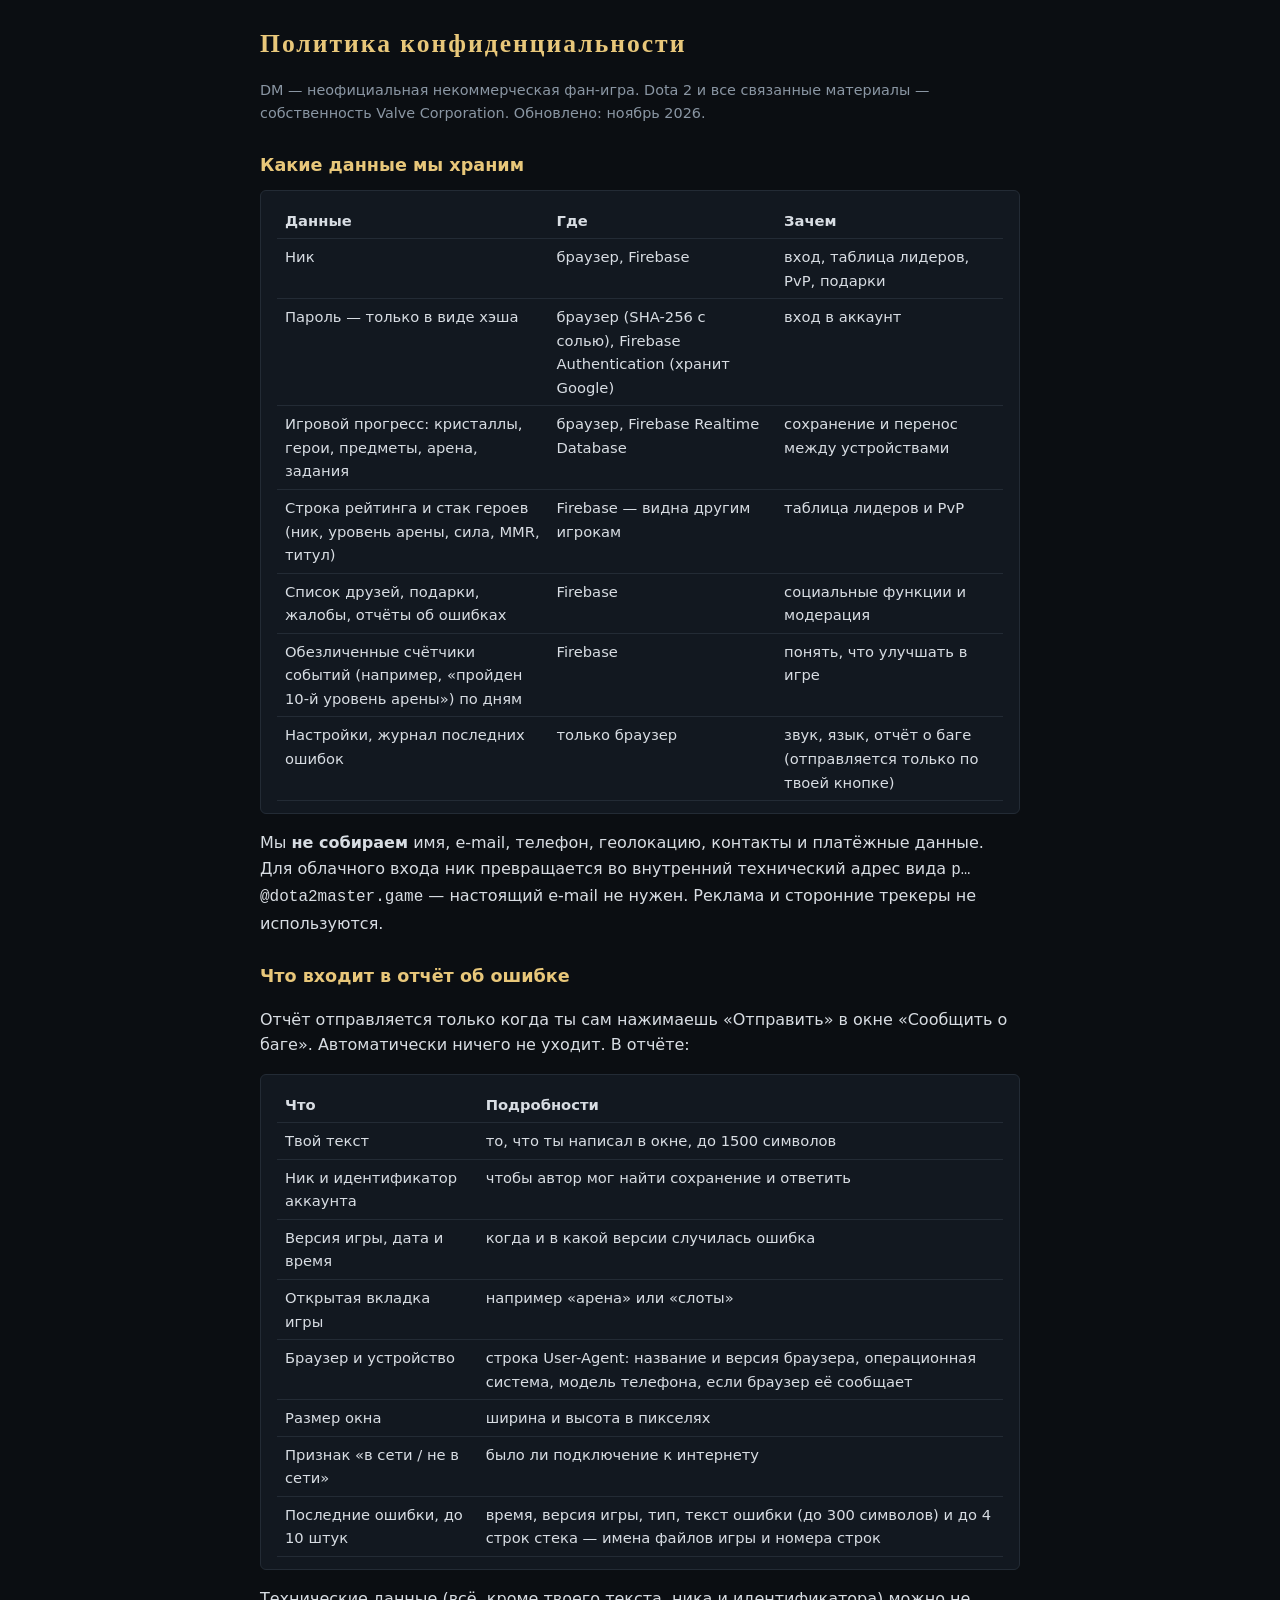
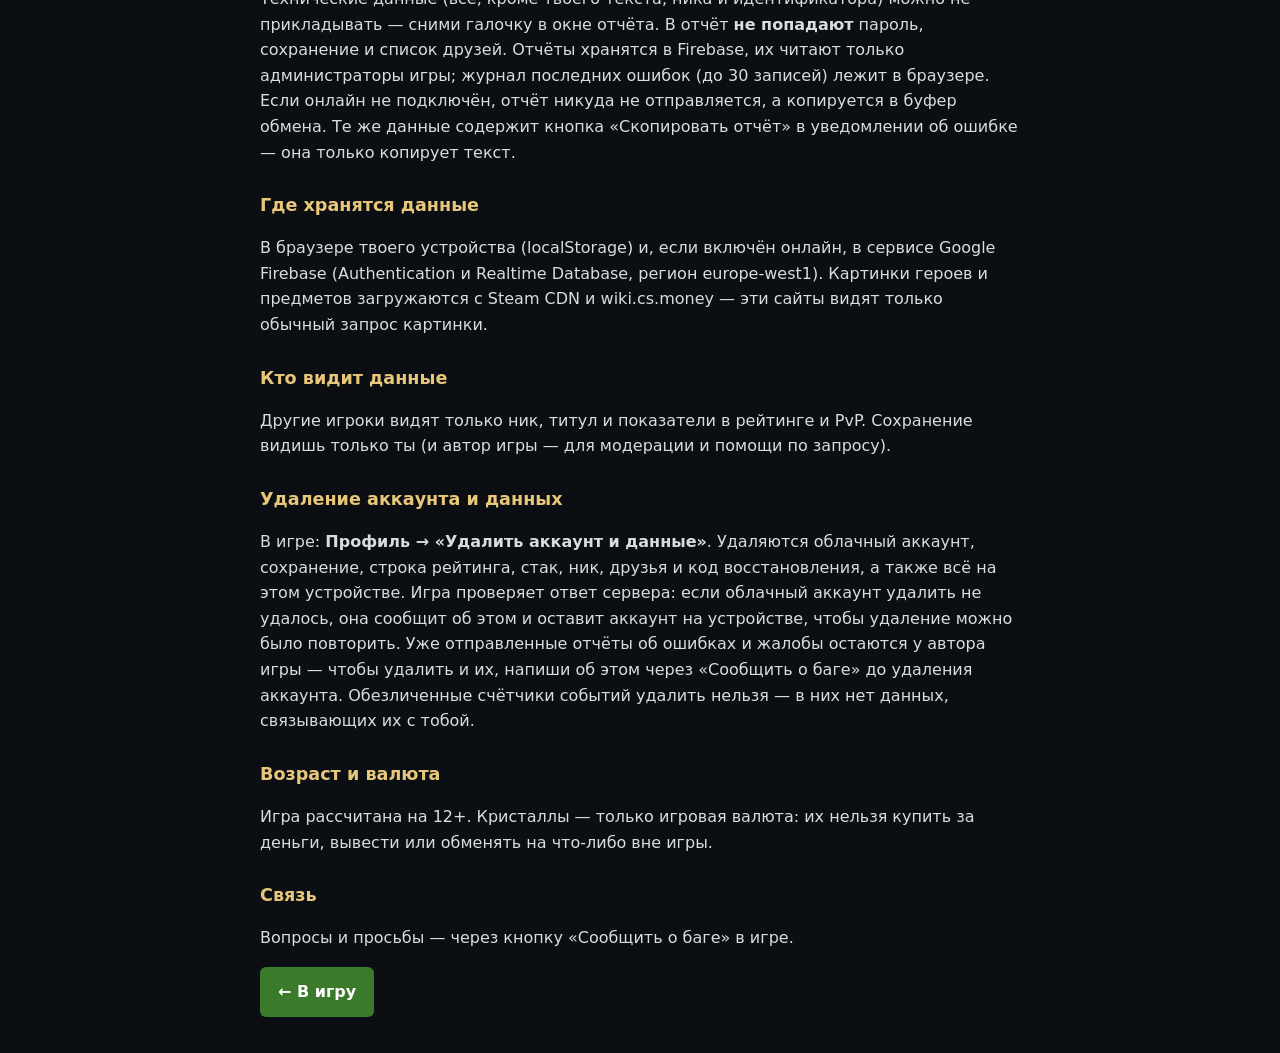
<file: privacy.html>
<!DOCTYPE html>
<html lang="ru"><head><meta charset="utf-8"><meta name="viewport" content="width=device-width,initial-scale=1,viewport-fit=cover">
<title>Политика конфиденциальности — DM</title><meta name="robots" content="index,follow"><link rel="icon" href="icon-192.png"><link rel="stylesheet" href="css/page.css"></head>
<body><div class="box">
<h1>Политика конфиденциальности</h1>
<p class="muted">DM — неофициальная некоммерческая фан-игра. Dota 2 и все связанные материалы — собственность Valve Corporation. Обновлено: ноябрь 2026.</p>

<h2>Какие данные мы храним</h2>
<div class="card"><table>
<tr><th>Данные</th><th>Где</th><th>Зачем</th></tr>
<tr><td>Ник</td><td>браузер, Firebase</td><td>вход, таблица лидеров, PvP, подарки</td></tr>
<tr><td>Пароль — только в виде хэша</td><td>браузер (SHA-256 с солью), Firebase Authentication (хранит Google)</td><td>вход в аккаунт</td></tr>
<tr><td>Игровой прогресс: кристаллы, герои, предметы, арена, задания</td><td>браузер, Firebase Realtime Database</td><td>сохранение и перенос между устройствами</td></tr>
<tr><td>Строка рейтинга и стак героев (ник, уровень арены, сила, MMR, титул)</td><td>Firebase — видна другим игрокам</td><td>таблица лидеров и PvP</td></tr>
<tr><td>Список друзей, подарки, жалобы, отчёты об ошибках</td><td>Firebase</td><td>социальные функции и модерация</td></tr>
<tr><td>Обезличенные счётчики событий (например, «пройден 10-й уровень арены») по дням</td><td>Firebase</td><td>понять, что улучшать в игре</td></tr>
<tr><td>Настройки, журнал последних ошибок</td><td>только браузер</td><td>звук, язык, отчёт о баге (отправляется только по твоей кнопке)</td></tr>
</table></div>
<p>Мы <b>не собираем</b> имя, e-mail, телефон, геолокацию, контакты и платёжные данные. Для облачного входа ник превращается во внутренний технический адрес вида <code>p…@dota2master.game</code> — настоящий e-mail не нужен. Реклама и сторонние трекеры не используются.</p>

<h2>Что входит в отчёт об ошибке</h2>
<p>Отчёт отправляется только когда ты сам нажимаешь «Отправить» в окне «Сообщить о баге». Автоматически ничего не уходит. В отчёте:</p>
<div class="card"><table>
<tr><th>Что</th><th>Подробности</th></tr>
<tr><td>Твой текст</td><td>то, что ты написал в окне, до 1500 символов</td></tr>
<tr><td>Ник и идентификатор аккаунта</td><td>чтобы автор мог найти сохранение и ответить</td></tr>
<tr><td>Версия игры, дата и время</td><td>когда и в какой версии случилась ошибка</td></tr>
<tr><td>Открытая вкладка игры</td><td>например «арена» или «слоты»</td></tr>
<tr><td>Браузер и устройство</td><td>строка User-Agent: название и версия браузера, операционная система, модель телефона, если браузер её сообщает</td></tr>
<tr><td>Размер окна</td><td>ширина и высота в пикселях</td></tr>
<tr><td>Признак «в сети / не в сети»</td><td>было ли подключение к интернету</td></tr>
<tr><td>Последние ошибки, до 10 штук</td><td>время, версия игры, тип, текст ошибки (до 300 символов) и до 4 строк стека — имена файлов игры и номера строк</td></tr>
</table></div>
<p>Технические данные (всё, кроме твоего текста, ника и идентификатора) можно не прикладывать — сними галочку в окне отчёта. В отчёт <b>не попадают</b> пароль, сохранение и список друзей. Отчёты хранятся в Firebase, их читают только администраторы игры; журнал последних ошибок (до 30 записей) лежит в браузере. Если онлайн не подключён, отчёт никуда не отправляется, а копируется в буфер обмена. Те же данные содержит кнопка «Скопировать отчёт» в уведомлении об ошибке — она только копирует текст.</p>

<h2>Где хранятся данные</h2>
<p>В браузере твоего устройства (localStorage) и, если включён онлайн, в сервисе Google Firebase (Authentication и Realtime Database, регион europe-west1). Картинки героев и предметов загружаются с Steam CDN и wiki.cs.money — эти сайты видят только обычный запрос картинки.</p>

<h2>Кто видит данные</h2>
<p>Другие игроки видят только ник, титул и показатели в рейтинге и PvP. Сохранение видишь только ты (и автор игры — для модерации и помощи по запросу).</p>

<h2>Удаление аккаунта и данных</h2>
<p>В игре: <b>Профиль → «Удалить аккаунт и данные»</b>. Удаляются облачный аккаунт, сохранение, строка рейтинга, стак, ник, друзья и код восстановления, а также всё на этом устройстве. Игра проверяет ответ сервера: если облачный аккаунт удалить не удалось, она сообщит об этом и оставит аккаунт на устройстве, чтобы удаление можно было повторить. Уже отправленные отчёты об ошибках и жалобы остаются у автора игры — чтобы удалить и их, напиши об этом через «Сообщить о баге» до удаления аккаунта. Обезличенные счётчики событий удалить нельзя — в них нет данных, связывающих их с тобой.</p>

<h2>Возраст и валюта</h2>
<p>Игра рассчитана на 12+. Кристаллы — только игровая валюта: их нельзя купить за деньги, вывести или обменять на что-либо вне игры.</p>

<h2>Связь</h2>
<p>Вопросы и просьбы — через кнопку «Сообщить о баге» в игре.</p>
<p><a class="btn" href="./">← В игру</a></p>
</div></body></html>
</file>
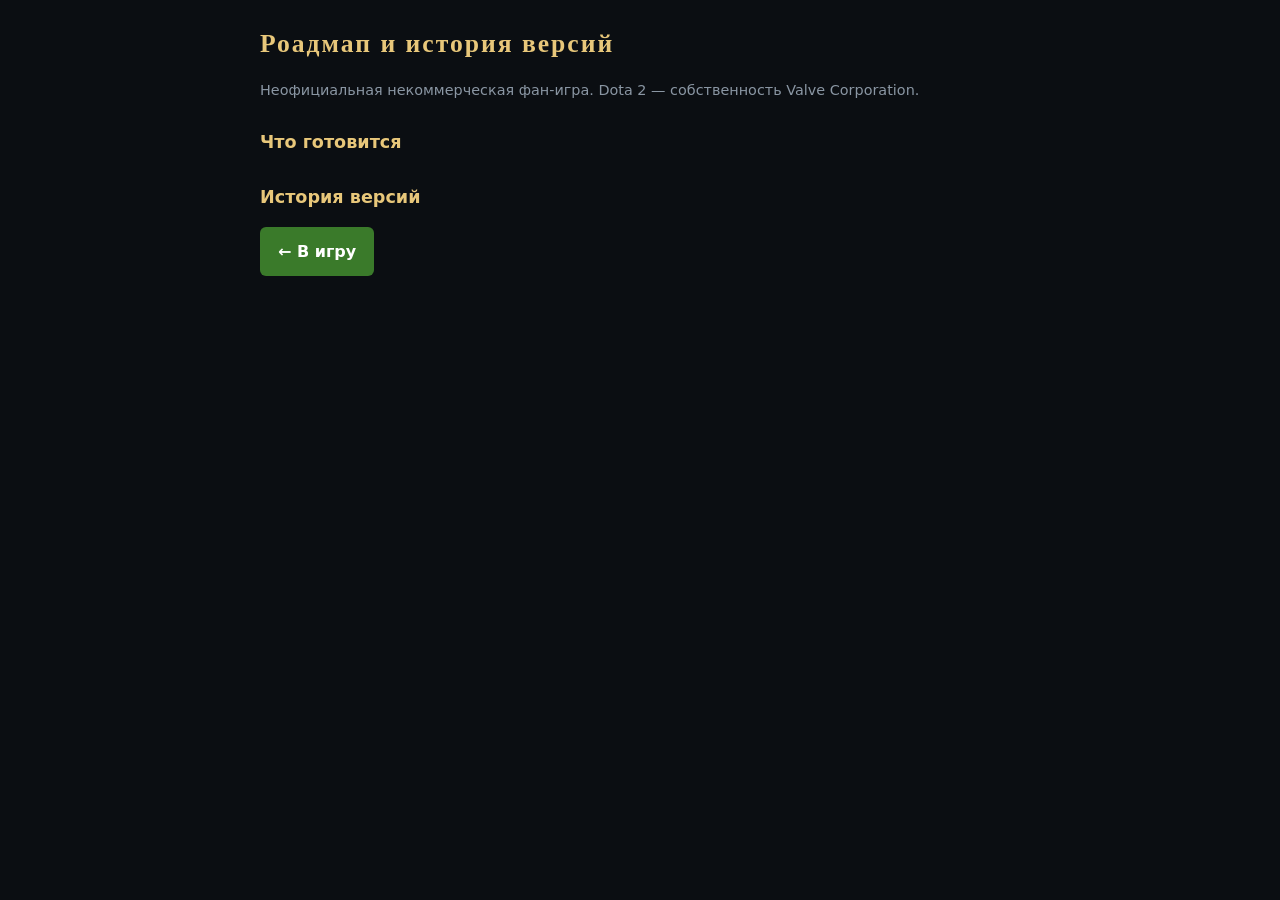
<file: roadmap.html>
<!DOCTYPE html>
<html lang="ru"><head><meta charset="utf-8"><meta name="viewport" content="width=device-width,initial-scale=1,viewport-fit=cover">
<title>Роадмап и история версий — DM</title><meta name="description" content="Что уже сделано и что готовится в фан-игре DM."><link rel="icon" href="icon-192.png"><link rel="stylesheet" href="css/page.css"></head>
<body><div class="box">
<h1>Роадмап и история версий</h1>
<p class="muted">Неофициальная некоммерческая фан-игра. Dota 2 — собственность Valve Corporation.</p>
<h2>Что готовится</h2><div id="rm"></div>
<h2>История версий</h2><div id="cl"></div>
<p><a class="btn" href="./">← В игру</a></p>
</div>
<script src="js/changelog.js"></script>
<script src="js/roadmap-page.js"></script>
</body></html>
</file>
<file: css/style.css>
:root{
  --bg:#0a0d13; --panel:#141a23; --panel2:#0e131a; --line:#2a333d; --line2:#3a4552;
  --gold:#d4ae52; --gold2:#f0d27a; --gold3:#8f7234; --red:#b8321f; --red2:#e0452f;
  --green:#4c9a2a; --green2:#6cc53f; --text:#dfe6ec; --muted:#8a96a3; --danger:#e05a4a; --ok:#7ad35a;
  --radiant:#3fbf4f; --dire:#d0402e;
}
*{margin:0;padding:0;box-sizing:border-box}
::-webkit-scrollbar{width:8px;height:8px}::-webkit-scrollbar-track{background:#0b0e12}::-webkit-scrollbar-thumb{background:#2c3540;border-radius:4px}::-webkit-scrollbar-thumb:hover{background:var(--gold3)}
body{font-family:'Roboto Condensed',system-ui,sans-serif;color:var(--text);background:var(--bg);min-height:100vh;
  background-image:radial-gradient(ellipse 70% 45% at 15% -10%,rgba(184,50,31,.28),transparent 70%),radial-gradient(ellipse 60% 40% at 90% 0%,rgba(200,164,90,.13),transparent 70%),radial-gradient(ellipse 80% 50% at 50% 115%,rgba(30,60,90,.25),transparent),linear-gradient(180deg,#07090c,#0c1015 50%,#07090c);background-attachment:fixed}
body::before{content:'';position:fixed;inset:0;pointer-events:none;z-index:0;opacity:.35;
  background-image:repeating-linear-gradient(45deg,rgba(255,255,255,.012) 0 2px,transparent 2px 6px)}
h1,h2,h3,.cinzel{font-family:'Cinzel',Georgia,serif}
a{color:var(--gold2)}
button{font-family:inherit}
.wrap{max-width:1320px;margin:0 auto;padding:0 14px;position:relative;z-index:1}
img.gem{width:22px;height:16px;object-fit:contain;vertical-align:-3px;margin-left:3px;filter:drop-shadow(0 0 4px rgba(120,200,255,.6))}
.gemv{white-space:nowrap}

/* ---------- TOP NAV (Dota dashboard) ---------- */
.topnav{position:sticky;top:0;z-index:50;background:linear-gradient(180deg,#1a2028 0%,#0f1318 100%);border-bottom:1px solid #000;box-shadow:0 1px 0 rgba(200,164,90,.25),0 8px 24px rgba(0,0,0,.6)}
.topnav .wrap{display:flex;align-items:center;gap:14px;flex-wrap:wrap;padding-top:8px}
.topnav .wrap>.logo{order:1}.topnav .wrap>.userbox{order:2;margin-left:auto}.topnav .wrap>.nav{order:3;flex:0 0 100%;border-top:1px solid rgba(255,255,255,.05)}
.logo{display:flex;align-items:center;gap:10px;cursor:pointer;flex-shrink:0}
.logo-mark{width:38px;height:38px;border-radius:6px;background:radial-gradient(circle at 35% 30%,#ff6a45,#a3200f 60%,#4a0b04);box-shadow:inset 0 0 0 2px rgba(0,0,0,.6),0 0 14px rgba(224,69,47,.55);display:grid;place-items:center;font-family:Cinzel;font-weight:900;color:#1a0602;font-size:1.25rem}
.logo-text{font-family:Cinzel;font-weight:900;font-size:1.25rem;letter-spacing:3px;line-height:1;
  background:linear-gradient(180deg,#fff2c9,#e8c77a 45%,#a5782c);-webkit-background-clip:text;background-clip:text;color:transparent;filter:drop-shadow(0 2px 6px rgba(0,0,0,.8))}
.logo-text small{display:block;font-size:.55rem;letter-spacing:5px;color:var(--muted);-webkit-text-fill-color:var(--muted);margin-top:3px}
.nav{display:flex;gap:2px;flex:1;overflow-x:auto;scrollbar-width:none}.nav::-webkit-scrollbar{display:none}
.nav button{background:none;border:none;color:#9aa6b2;font-family:Cinzel;font-weight:700;font-size:.76rem;letter-spacing:1px;text-transform:uppercase;padding:0 12px;height:42px;cursor:pointer;position:relative;white-space:nowrap;transition:color .15s}
.nav button:hover{color:#fff}
.nav button.active{color:var(--gold2);text-shadow:0 0 12px rgba(232,199,122,.45)}
.nav button.active::after{content:'';position:absolute;left:10px;right:10px;bottom:0;height:3px;background:linear-gradient(90deg,transparent,var(--gold2),transparent);box-shadow:0 0 10px var(--gold)}
.userbox{display:flex;align-items:center;gap:10px;flex-shrink:0}
.cur-chip{display:flex;align-items:center;gap:6px;background:linear-gradient(180deg,#0b0e12,#151b22);border:1px solid var(--line);border-radius:4px;padding:6px 10px;font-weight:700;color:#bfe3ff;font-size:.95rem}
.cur-chip.pw{color:var(--gold2)}
.profile-chip{display:flex;flex-shrink:0;max-height:48px;align-items:center;gap:8px;cursor:pointer;padding:4px 8px 4px 4px;border:1px solid var(--line);border-radius:4px;background:#0d1116}
.profile-chip:hover{border-color:var(--gold3)}
.profile-chip img{width:44px;height:25px;object-fit:cover;border-radius:2px;border:1px solid var(--gold3)}
.profile-chip .nick{font-weight:700;color:#fff;max-width:120px;overflow:hidden;text-overflow:ellipsis;white-space:nowrap}
.profile-chip .lvl{font-size:.7rem;color:var(--muted)}

.subbar{position:relative;z-index:1;background:rgba(10,13,17,.7);border-bottom:1px solid #1d242c}
.subbar .wrap{display:flex;align-items:center;gap:8px;flex-wrap:wrap;padding:8px 14px}
.stat{display:flex;align-items:center;gap:6px;font-size:.8rem;color:var(--muted);padding:4px 10px;border-right:1px solid #1d242c}
.stat b{color:var(--text);font-size:.95rem}
.spacer{flex:1}

/* ---------- Buttons ---------- */
.btn{border:1px solid #000;border-radius:3px;padding:8px 16px;cursor:pointer;font-family:'Roboto Condensed';font-weight:700;letter-spacing:.8px;text-transform:uppercase;font-size:.78rem;color:#e6ecf2;
  background:linear-gradient(180deg,#3a4552,#232b34);box-shadow:inset 0 1px 0 rgba(255,255,255,.12),0 2px 6px rgba(0,0,0,.5);transition:filter .12s,transform .12s}
.btn:hover:not(:disabled){filter:brightness(1.18)}
.btn:active:not(:disabled){transform:translateY(1px)}
.btn:disabled{opacity:.45;cursor:not-allowed}
.btn.green{background:linear-gradient(180deg,#5aa83a 0%,#3b7d22 55%,#2a5c18 100%);color:#f2ffe8;text-shadow:0 1px 1px #000}
.btn.red{background:linear-gradient(180deg,#d4462f,#9b2a19 60%,#6e1c10);color:#fff3ef}
.btn.gold{background:linear-gradient(180deg,#f1d48a,#c8a45a 55%,#8a6d32);color:#1c1406}
.btn.ghost{background:transparent;border:1px solid var(--line2);box-shadow:none;color:var(--muted)}
.btn.ghost:hover{color:var(--gold2);border-color:var(--gold3)}
.btn.ghost.active{color:var(--gold2);border-color:var(--gold);background:rgba(200,164,90,.1)}
.btn.big{font-family:Cinzel;font-size:1.05rem;letter-spacing:3px;padding:13px 38px}
.btn.sm{padding:5px 10px;font-size:.7rem}
.seg{display:inline-flex;border:1px solid var(--line2);border-radius:3px;overflow:hidden}
.seg button{background:#10151b;border:none;color:var(--muted);padding:6px 10px;font-size:.72rem;font-weight:700;letter-spacing:.5px;text-transform:uppercase;cursor:pointer}
.seg button.active{background:linear-gradient(180deg,#3a3020,#251e12);color:var(--gold2)}
select,input[type=text],input[type=password],input[type=number]{background:#0a0d11;border:1px solid var(--line2);color:var(--text);border-radius:3px;padding:7px 10px;font-family:inherit;font-size:.9rem}
select:focus,input:focus{outline:none;border-color:var(--gold3);box-shadow:0 0 0 2px rgba(200,164,90,.15)}

/* ---------- Panels ---------- */
.panel{background:linear-gradient(180deg,rgba(26,32,40,.96),rgba(14,18,23,.97));border:1px solid #000;box-shadow:inset 0 0 0 1px rgba(255,255,255,.05),0 10px 30px rgba(0,0,0,.45);border-radius:4px;position:relative}
.panel::before{content:'';position:absolute;inset:0;border-radius:4px;pointer-events:none;background:linear-gradient(180deg,rgba(200,164,90,.08),transparent 30%)}
.panel-h{display:flex;align-items:center;gap:10px;padding:10px 14px;border-bottom:1px solid #000;box-shadow:0 1px 0 rgba(255,255,255,.04);background:linear-gradient(180deg,rgba(255,255,255,.04),transparent)}
.panel-h h2,.panel-h h3{font-size:.95rem;letter-spacing:2px;color:var(--gold2);text-transform:uppercase}
.panel-b{padding:14px}
.sec-title{font-family:Cinzel;font-weight:700;color:var(--gold2);letter-spacing:3px;text-transform:uppercase;font-size:1.15rem;margin:18px 0 10px;display:flex;align-items:center;gap:10px}
.sec-title::after{content:'';flex:1;height:1px;background:linear-gradient(90deg,var(--gold3),transparent)}
.muted{color:var(--muted)}
.tab{display:none;position:relative;z-index:1;padding:14px 0 30px;animation:fade .25s ease}
.tab.active{display:block}
@keyframes fade{from{opacity:0;transform:translateY(5px)}to{opacity:1;transform:none}}
.subtabs{display:flex;gap:4px;flex-wrap:wrap;margin-bottom:14px;border-bottom:1px solid var(--line)}
.subtabs button{background:none;border:none;border-bottom:3px solid transparent;color:var(--muted);font-family:Cinzel;font-weight:700;letter-spacing:1.5px;padding:10px 16px;cursor:pointer;font-size:.85rem;text-transform:uppercase;margin-bottom:-1px}
.subtabs button:hover{color:#fff}
.subtabs button.active{color:var(--gold2);border-bottom-color:var(--gold)}

/* ---------- HOME ---------- */
.hero-banner{position:relative;overflow:hidden;border-radius:4px;border:1px solid #000;min-height:260px;display:flex;align-items:flex-end;padding:28px;
  background:radial-gradient(ellipse at 70% 40%,rgba(224,69,47,.35),transparent 60%),linear-gradient(120deg,#120a08,#1d1310 50%,#0b0d12)}
.hero-banner .bg-heroes{position:absolute;right:0;top:0;bottom:0;display:flex;gap:0;opacity:.9;mask-image:linear-gradient(90deg,transparent,#000 35%)}
.hero-banner .bg-heroes img{height:100%;width:auto;object-fit:cover;filter:saturate(1.1) contrast(1.05)}
.hero-banner .txt{position:relative;max-width:560px}
.hero-banner h1{font-size:clamp(2rem,5vw,3.4rem);letter-spacing:6px;line-height:1;background:linear-gradient(180deg,#fff2c9,#e8c77a 45%,#9a6c25);-webkit-background-clip:text;background-clip:text;color:transparent;filter:drop-shadow(0 4px 12px #000)}
.hero-banner p{margin:12px 0 18px;color:#cfd7df;line-height:1.5;text-shadow:0 1px 3px #000}
.home-grid{display:grid;grid-template-columns:repeat(auto-fit,minmax(230px,1fr));gap:12px;margin-top:14px}
.home-card{cursor:pointer;padding:16px;transition:transform .15s}
.home-card:hover{transform:translateY(-3px)}
.home-card .ic{font-size:1.7rem}
.home-card h3{color:var(--gold2);font-size:1rem;letter-spacing:2px;margin:6px 0}
.home-card p{color:var(--muted);font-size:.85rem;line-height:1.4}

/* ---------- HEROES TAB ---------- */
.heroes-layout{display:grid;grid-template-columns:1fr 400px;gap:14px}
@media(max-width:1000px){.heroes-layout{grid-template-columns:1fr}}
.attr-filter{display:flex;gap:6px;flex-wrap:wrap;margin-bottom:10px;align-items:center}
.attr-btn{display:flex;align-items:center;gap:6px;background:#0f1419;border:1px solid var(--line);border-radius:3px;color:var(--muted);padding:6px 10px;cursor:pointer;font-weight:700;font-size:.78rem;letter-spacing:.5px;text-transform:uppercase}
.attr-btn img{width:20px;height:20px}
.attr-btn.active{color:#fff;border-color:var(--gold3);background:linear-gradient(180deg,#2a2418,#14110b)}
.attr-group{margin-bottom:12px}
.attr-head{display:flex;align-items:center;gap:8px;font-family:Cinzel;font-weight:700;letter-spacing:2px;font-size:.85rem;text-transform:uppercase;margin:6px 0 8px}
.attr-head img{width:24px;height:24px}
.heroes-scroll{max-height:720px;overflow-y:auto;padding-right:6px}
.hero-grid{display:grid;grid-template-columns:repeat(auto-fill,minmax(96px,1fr));gap:6px}
.hcard{position:relative;cursor:pointer;border:1px solid #000;background:#0b0e12;transition:transform .15s,box-shadow .15s;overflow:hidden;border-radius:2px}
.hcard img{width:100%;aspect-ratio:16/9;object-fit:cover;display:block;filter:saturate(.9)}
.hcard:hover{transform:scale(1.06);z-index:2;box-shadow:0 0 0 1px var(--gold),0 6px 18px rgba(0,0,0,.7)}
.hcard:hover img{filter:saturate(1.15) brightness(1.1)}
.hcard.selected{box-shadow:0 0 0 2px var(--gold2),0 0 18px rgba(232,199,122,.5)}
.hcard .hinfo{position:absolute;left:0;right:0;bottom:0;padding:10px 4px 2px;background:linear-gradient(0deg,rgba(0,0,0,.92),transparent);font-size:.66rem;display:flex;justify-content:space-between;align-items:flex-end}
.hcard .hname{font-weight:700;white-space:nowrap;overflow:hidden;text-overflow:ellipsis;max-width:62%}
.hcard .hlvl{color:var(--gold2);font-weight:700}
.hcard .tier{position:absolute;inset:0;pointer-events:none;border:2px solid transparent}
.tier-1{border-color:#5e98d9!important}.tier-2{border-color:#4b69ff!important}.tier-3{border-color:#8847ff!important;box-shadow:inset 0 0 10px rgba(136,71,255,.5)}
.tier-4{border-color:#e4ae39!important;box-shadow:inset 0 0 12px rgba(228,174,57,.5)}.tier-5{border-color:#ade55c!important;box-shadow:inset 0 0 14px rgba(173,229,92,.55);animation:tierglow 2s infinite}
@keyframes tierglow{50%{box-shadow:inset 0 0 22px rgba(173,229,92,.9)}}
.hcard .mainstar{position:absolute;top:2px;left:3px;font-size:.75rem;filter:drop-shadow(0 0 3px #000)}

.roulette-panel{padding:16px;display:flex;flex-direction:column;align-items:center;text-align:center}
.sel-preview{display:flex;align-items:center;gap:12px;width:100%;min-height:84px;margin-bottom:6px}
.sel-preview img{width:64px;height:84px;object-fit:cover;border:1px solid var(--gold3);border-radius:2px;box-shadow:0 0 14px rgba(200,164,90,.25)}
.sel-preview .meta{text-align:left;flex:1}
.sel-preview .nm{font-family:Cinzel;font-weight:700;font-size:1.1rem;color:#fff}
.sel-preview .sub{font-size:.8rem;color:var(--muted);margin-top:2px}
.xpbar{height:6px;background:#0a0d11;border:1px solid #000;margin-top:6px;border-radius:3px;overflow:hidden}
.xpbar>div{height:100%;background:linear-gradient(90deg,var(--gold3),var(--gold2))}

/* ---------- SVG WHEELS ---------- */
.wheel-wrap{position:relative;width:320px;height:320px;margin:10px auto 14px;max-width:88vw;aspect-ratio:1}
.wheel-wrap.small{width:280px;height:280px}
.wheel-rot{position:absolute;inset:0;will-change:transform}
.wheel-rot svg,.wheel-static svg{width:100%;height:100%;display:block}
.wheel-static{position:absolute;inset:0;pointer-events:none}
.wheel-pointer{position:absolute;left:50%;top:-6px;transform:translateX(-50%);z-index:5;width:34px;height:46px;filter:drop-shadow(0 4px 6px rgba(0,0,0,.8))}
.wheel-pointer.tick{animation:ptick .12s ease}
@keyframes ptick{50%{transform:translateX(-50%) rotate(-14deg)}}
.bulb{animation:bulb 1s steps(2) infinite}
.bulb.alt{animation-delay:.5s}
.wheel-wrap.spinning .bulb{animation-duration:.25s}
@keyframes bulb{0%{opacity:1}50%{opacity:.25}}
.wheel-glow{position:absolute;inset:-14px;border-radius:50%;background:conic-gradient(from 0deg,rgba(232,199,122,.0),rgba(232,199,122,.35),rgba(224,69,47,.25),rgba(232,199,122,0),rgba(232,199,122,.35),rgba(232,199,122,0));filter:blur(10px);animation:spinslow 8s linear infinite;z-index:-1}
.wheel-wrap.spinning .wheel-glow{animation-duration:1.5s}
@keyframes spinslow{to{transform:rotate(360deg)}}
.cost-line{margin-top:8px;font-size:.85rem;color:var(--muted)}
.cost-line b{color:#bfe3ff}
.batch{display:flex;align-items:center;gap:8px;margin:4px 0 10px;font-size:.8rem;color:var(--muted)}
.log{margin-top:10px;width:100%;max-height:120px;overflow-y:auto;font-size:.75rem;text-align:left;border-top:1px solid var(--line);padding-top:6px}
.log div{padding:2px 0;border-bottom:1px solid rgba(255,255,255,.03);color:var(--muted)}
.log .win{color:var(--ok)}.log .lose{color:var(--danger)}.log .gold{color:#bfe3ff}
kbd{background:#1a2027;border:1px solid var(--line2);border-radius:3px;padding:0 5px;font-family:monospace;color:var(--gold2);font-size:.75rem}

/* ---------- SLOTS ---------- */
.slot-machine{max-width:760px;margin:0 auto;padding:22px 20px 18px;border-radius:14px;position:relative;text-align:center}
.slot-machine .sm-title{font-family:Cinzel;font-weight:900;letter-spacing:5px;font-size:1.5rem;text-transform:uppercase;margin-bottom:4px}
.slot-machine .sm-sub{font-size:.78rem;color:var(--muted);margin-bottom:12px}
.reels{display:grid;gap:8px;padding:12px;border-radius:8px;background:#05070a;box-shadow:inset 0 0 30px #000;position:relative}
.reel{height:132px;overflow:hidden;border-radius:6px;background:#0c1015;position:relative;border:1px solid #000;box-shadow:inset 0 0 18px rgba(0,0,0,.9)}
.reel::before,.reel::after{content:'';position:absolute;left:0;right:0;height:24px;z-index:2;pointer-events:none}
.reel::before{top:0;background:linear-gradient(180deg,rgba(0,0,0,.85),transparent)}
.reel::after{bottom:0;background:linear-gradient(0deg,rgba(0,0,0,.85),transparent)}
.reel-inner{position:absolute;left:0;right:0;top:0}
.ritem{height:132px;display:flex;flex-direction:column;align-items:center;justify-content:center;gap:4px;padding:6px;border-bottom:1px solid #151b22}
.ritem img{width:100%;height:92px;object-fit:contain;filter:drop-shadow(0 4px 6px rgba(0,0,0,.6))}
.ritem.hero img{object-fit:cover;object-position:top;border-radius:3px}
.ritem .rn{font-size:.62rem;font-weight:700;letter-spacing:1px;text-transform:uppercase;padding:1px 6px;border-radius:2px;color:#0b0e12}
.reel.win-reel{box-shadow:inset 0 0 18px rgba(0,0,0,.9),0 0 0 2px var(--gold2),0 0 20px rgba(232,199,122,.6)}
.payline{position:absolute;left:6px;right:6px;top:50%;height:2px;transform:translateY(-50%);z-index:3;pointer-events:none;opacity:.6}
.bet-row{display:flex;align-items:center;justify-content:center;gap:6px;margin-top:14px;flex-wrap:wrap}
.bet-row input{width:110px;text-align:center;font-weight:700;color:#bfe3ff;font-size:1.05rem}
.last-win{min-height:26px;margin-top:10px;font-family:Cinzel;font-weight:700;letter-spacing:1px;color:var(--ok)}
.last-win.lose{color:var(--danger)}
.paytable{margin-top:14px;padding:10px 12px;border-radius:6px;text-align:left;background:rgba(0,0,0,.35)}
.paytable h4{font-family:Cinzel;letter-spacing:2px;text-align:center;margin-bottom:8px;font-size:.85rem}
.paygrid{display:grid;grid-template-columns:1fr 1fr;gap:4px 16px;font-size:.78rem;color:#c3ccd5}
.paygrid>div{display:flex;justify-content:space-between;gap:8px}
.pay-dot{display:inline-block;width:10px;height:10px;border-radius:2px;margin-right:6px;vertical-align:-1px}
/* frame themes */
.theme-immortal{background:linear-gradient(180deg,#2a2112,#120e07);border:2px solid #e4ae39;box-shadow:0 0 0 4px #120e07,0 0 0 6px #8a6d32,0 0 40px rgba(228,174,57,.35)}
.theme-immortal .sm-title{color:#f3cf74;text-shadow:0 0 18px rgba(228,174,57,.6)}
.theme-immortal .payline{background:linear-gradient(90deg,transparent,#e4ae39,transparent)}
.theme-immortal .paytable{border:1px solid rgba(228,174,57,.35)}.theme-immortal .paytable h4{color:#f3cf74}
.theme-arcana{background:linear-gradient(180deg,#1f2a12,#0b1006);border:2px solid #ade55c;box-shadow:0 0 0 4px #0b1006,0 0 0 6px #4d7a1e,0 0 50px rgba(173,229,92,.35);animation:arcanaFrame 3s ease-in-out infinite}
@keyframes arcanaFrame{50%{box-shadow:0 0 0 4px #0b1006,0 0 0 6px #e0452f,0 0 60px rgba(224,69,47,.45)}}
.theme-arcana .sm-title{background:linear-gradient(90deg,#ade55c,#fff3a0,#e0452f,#ade55c);background-size:200%;-webkit-background-clip:text;background-clip:text;color:transparent;animation:shine 3s linear infinite}
@keyframes shine{to{background-position:200% 0}}
.theme-arcana .payline{background:linear-gradient(90deg,transparent,#ade55c,#e0452f,transparent)}
.theme-arcana .paytable{border:1px solid rgba(173,229,92,.35)}.theme-arcana .paytable h4{color:#ade55c}
.theme-cos3{background:linear-gradient(180deg,#10222a,#060d11);border:2px solid #4fb6d8;box-shadow:0 0 0 4px #060d11,0 0 0 6px #1f5b6e,0 0 40px rgba(79,182,216,.3)}
.theme-cos3 .sm-title{color:#8fe0ff;text-shadow:0 0 16px rgba(79,182,216,.7)}
.theme-cos3 .payline{background:linear-gradient(90deg,transparent,#4fb6d8,transparent)}
.theme-cos3 .paytable{border:1px solid rgba(79,182,216,.35)}.theme-cos3 .paytable h4{color:#8fe0ff}
.theme-cos5{background:linear-gradient(180deg,#1d1230,#0b0612);border:2px solid #a874ff;box-shadow:0 0 0 4px #0b0612,0 0 0 6px #4b2a85,0 0 46px rgba(136,71,255,.38)}
.theme-cos5 .sm-title{color:#cfb2ff;text-shadow:0 0 16px rgba(136,71,255,.8)}
.theme-cos5 .payline{background:linear-gradient(90deg,transparent,#a874ff,transparent)}
.theme-cos5 .paytable{border:1px solid rgba(168,116,255,.35)}.theme-cos5 .paytable h4{color:#cfb2ff}
.machine-lights{position:absolute;left:14px;right:14px;top:8px;display:flex;justify-content:space-between;pointer-events:none}
.machine-lights i{width:6px;height:6px;border-radius:50%;background:currentColor;box-shadow:0 0 8px currentColor;animation:bulb 1s steps(2) infinite}
.machine-lights i:nth-child(odd){animation-delay:.5s}

/* ---------- COLLECTION ---------- */
.coll-stats{display:flex;gap:10px;flex-wrap:wrap;margin-bottom:12px}
.cstat{flex:1;min-width:120px;padding:10px 14px;text-align:center}
.cstat .n{font-family:Cinzel;font-weight:700;font-size:1.4rem;color:var(--gold2)}
.cstat .l{font-size:.7rem;color:var(--muted);text-transform:uppercase;letter-spacing:1px}
.toolbar{display:flex;gap:10px;flex-wrap:wrap;align-items:center;margin-bottom:10px;padding:10px 12px}
.toolbar label{font-size:.75rem;color:var(--muted);text-transform:uppercase;letter-spacing:.5px}
.chips{display:flex;gap:4px;flex-wrap:wrap}
.chip{background:#0d1116;border:1px solid var(--line);color:var(--muted);border-radius:2px;padding:4px 9px;font-size:.72rem;font-weight:700;cursor:pointer;text-transform:uppercase;letter-spacing:.4px}
.chip.active{color:#fff;border-color:currentColor}
.inv-grid{display:grid;grid-template-columns:repeat(auto-fill,minmax(138px,1fr));gap:8px}
.icard{background:linear-gradient(180deg,#1a2028,#0d1116);border:1px solid #000;border-bottom:3px solid var(--rc,#555);position:relative;overflow:hidden;transition:transform .15s;display:flex;flex-direction:column}
.icard:hover{transform:translateY(-3px);box-shadow:0 8px 20px rgba(0,0,0,.6),0 0 0 1px var(--rc)}
.icard .imgbox{height:96px;display:flex;align-items:center;justify-content:center;background:radial-gradient(circle at 50% 60%,color-mix(in srgb,var(--rc) 22%,transparent),transparent 70%);position:relative}
.icard .imgbox img{max-width:100%;max-height:96px;object-fit:contain}
.icard.skin .imgbox img{height:96px;width:100%;object-fit:cover;object-position:top}
.icard .type{position:absolute;top:4px;left:4px;font-size:.58rem;font-weight:700;background:rgba(0,0,0,.7);padding:1px 5px;border-radius:2px;letter-spacing:.5px;text-transform:uppercase}
.icard .eqmark{position:absolute;top:4px;right:4px;font-size:.58rem;font-weight:700;background:var(--green);color:#fff;padding:1px 5px;border-radius:2px}
.icard .info{padding:6px 7px 4px;flex:1}
.icard .nm{font-size:.78rem;font-weight:700;line-height:1.15;min-height:2.3em;overflow:hidden;display:-webkit-box;-webkit-line-clamp:2;-webkit-box-orient:vertical}
.icard .rr{font-size:.65rem;font-weight:700;text-transform:uppercase;letter-spacing:.5px;color:var(--rc)}
.icard .hh{font-size:.65rem;color:var(--muted);white-space:nowrap;overflow:hidden;text-overflow:ellipsis}
.icard .acts{display:flex;gap:3px;padding:0 6px 6px}
.icard .acts button{flex:1;font-size:.62rem;padding:4px 2px;border:1px solid #000;border-radius:2px;cursor:pointer;font-weight:700;text-transform:uppercase;color:#fff;background:#2b3440}
.icard .acts .sell{background:linear-gradient(180deg,#3f7a24,#2a5418)}
.icard .acts .up{background:linear-gradient(180deg,#2c4c7a,#1b2f4d)}
.icard .acts .eq{background:linear-gradient(180deg,#7a5c24,#4d3a16)}
.empty{text-align:center;color:var(--muted);padding:40px 10px}

/* ---------- UPGRADER ---------- */
.ug-layout{display:grid;grid-template-columns:1fr 1fr;gap:14px}
@media(max-width:900px){.ug-layout{grid-template-columns:1fr}}
.slotbox{min-height:110px;border:2px dashed var(--line2);border-radius:4px;display:flex;align-items:center;justify-content:center;gap:12px;padding:10px;color:var(--muted);cursor:pointer}
.slotbox.filled{border-style:solid;border-color:var(--rc,var(--gold));background:rgba(255,255,255,.02)}
.slotbox img{width:96px;height:72px;object-fit:contain}
.fuel-row{display:flex;gap:6px;flex-wrap:wrap;min-height:60px;margin-top:6px}
.fuel{position:relative;width:62px;height:56px;border:1px solid var(--rc);background:#0b0e12;display:flex;align-items:center;justify-content:center}
.fuel img{max-width:58px;max-height:52px;object-fit:contain}
.fuel button{position:absolute;top:-7px;right:-7px;width:18px;height:18px;border-radius:50%;border:none;background:var(--danger);color:#fff;font-size:.7rem;cursor:pointer}
.ug-stats{display:grid;grid-template-columns:repeat(3,1fr);gap:8px;margin-top:12px;text-align:center}
.ug-stats div{background:#0a0d11;border:1px solid var(--line);padding:8px;font-size:.72rem;color:var(--muted);text-transform:uppercase}
.ug-stats b{display:block;font-size:1.05rem;color:var(--gold2);margin-top:2px}
.ug-result{text-align:center;font-family:Cinzel;font-weight:700;min-height:28px;letter-spacing:1px}
.ug-result.win{color:var(--ok)}.ug-result.lose{color:var(--danger)}

/* ---------- ARENA ---------- */
.arena-top{display:grid;grid-template-columns:1.2fr 1fr;gap:14px}
@media(max-width:980px){.arena-top{grid-template-columns:1fr}}
.allpick{padding:0;overflow:hidden}
.allpick-head{display:flex;align-items:center;justify-content:space-between;padding:10px 14px;background:linear-gradient(90deg,rgba(63,191,79,.25),transparent 40%,transparent 60%,rgba(208,64,46,.25));border-bottom:1px solid #000}
.allpick-head .ap{font-family:Cinzel;font-weight:900;letter-spacing:6px;font-size:1.2rem;color:#fff;text-shadow:0 0 14px rgba(255,255,255,.3)}
.allpick-head .rad{color:var(--radiant);font-family:Cinzel;font-weight:700;letter-spacing:2px}
.allpick-head .dir{color:var(--dire);font-family:Cinzel;font-weight:700;letter-spacing:2px}
.pick-row{display:grid;grid-template-columns:repeat(5,1fr);gap:6px;padding:12px}
.pick{position:relative;border:1px solid #000;background:#0b0e12;overflow:hidden}
.pick img{width:100%;aspect-ratio:142/188;object-fit:cover;display:block}
.pick.main{box-shadow:0 0 0 2px var(--gold2),0 0 16px rgba(232,199,122,.45)}
.pick .pn{position:absolute;left:0;right:0;bottom:0;padding:14px 4px 4px;background:linear-gradient(0deg,#000,transparent);font-size:.68rem;text-align:center}
.pick .pn b{display:block;color:var(--gold2)}
.pick .pult{position:absolute;top:4px;right:4px;width:26px;height:26px;border-radius:3px;border:1px solid #000;box-shadow:0 0 6px #000}
.pick .pn span{display:block}
.pick .crown{position:absolute;top:3px;left:50%;transform:translateX(-50%);font-size:.65rem;background:var(--gold);color:#1a1206;padding:1px 6px;border-radius:2px;font-weight:700;letter-spacing:1px}
.pick-ctrl{display:flex;gap:8px;align-items:center;flex-wrap:wrap;padding:0 12px 12px}
.stack-power{font-family:Cinzel;font-weight:700;font-size:1.2rem;color:var(--gold2)}
.loc-tabs{display:grid;grid-template-columns:repeat(4,1fr);gap:6px;margin-bottom:10px}
.loc-tab{position:relative;height:74px;border:1px solid #000;border-radius:3px;cursor:pointer;overflow:hidden;display:flex;align-items:flex-end;padding:6px 8px;font-family:Cinzel;font-weight:700;letter-spacing:1px;font-size:.8rem;color:#fff;text-shadow:0 1px 3px #000}
.loc-tab small{display:block;font-family:'Roboto Condensed';font-size:.65rem;color:#d7dde3;letter-spacing:0}
.loc-tab.active{box-shadow:0 0 0 2px var(--gold2),0 0 14px rgba(232,199,122,.4)}
.loc-tab.locked{filter:grayscale(.8) brightness(.6)}
.loc-top{background:linear-gradient(160deg,rgba(0,0,0,.1),rgba(0,0,0,.55)),linear-gradient(90deg,#2f4a22 0 18%,#6b5b3d 18% 26%,#2f4a22 26% 100%)}
.loc-bot{background:linear-gradient(160deg,rgba(0,0,0,.1),rgba(0,0,0,.55)),linear-gradient(0deg,#3a2a26 0 18%,#6b5b3d 18% 26%,#3a2a26 26% 100%)}
.loc-jungle{background:linear-gradient(160deg,rgba(0,0,0,.1),rgba(0,0,0,.55)),radial-gradient(circle at 20% 30%,#1f4a1a 0 18%,transparent 19%),radial-gradient(circle at 70% 60%,#1f4a1a 0 22%,transparent 23%),radial-gradient(circle at 45% 80%,#264f1c 0 14%,transparent 15%),#15301a}
.loc-mid{background:linear-gradient(160deg,rgba(0,0,0,.1),rgba(0,0,0,.55)),linear-gradient(135deg,#2f4a22 0 40%,#6b5b3d 40% 48%,#2a5a7a 48% 52%,#6b5b3d 52% 60%,#3a2a26 60% 100%)}
.levels-grid{display:grid;grid-template-columns:repeat(auto-fill,minmax(54px,1fr));gap:5px;max-height:260px;overflow-y:auto;padding:2px}
.lvl{height:44px;border:1px solid #000;border-radius:2px;background:#11161c;display:flex;flex-direction:column;align-items:center;justify-content:center;cursor:pointer;font-weight:700;font-size:.85rem;position:relative}
.lvl small{font-size:.55rem;color:var(--muted);font-weight:400}
.lvl.done{background:linear-gradient(180deg,#1d3417,#11200e);color:var(--ok)}
.lvl.current{background:linear-gradient(180deg,#4a3a18,#2a200c);color:var(--gold2);box-shadow:0 0 0 1px var(--gold),0 0 12px rgba(232,199,122,.35);animation:tierglow 2s infinite}
.lvl.locked{opacity:.35;cursor:not-allowed}
.lvl.sel{outline:2px solid #fff}
.lvl .rw{position:absolute;top:1px;right:2px;font-size:.55rem}
.level-info{display:flex;gap:12px;align-items:center;flex-wrap:wrap;padding:12px;margin-top:10px}
.wave-strip{display:flex;gap:6px;align-items:center;flex-wrap:wrap}
.wave-strip .w{position:relative;width:54px}
.wave-strip .w img{width:54px;height:30px;object-fit:cover;border:1px solid var(--dire);display:block}
.wave-strip .w.boss img{border:2px solid #ff8a3a;box-shadow:0 0 10px rgba(255,138,58,.5)}
.wave-strip .w span{display:block;font-size:.58rem;text-align:center;color:var(--muted)}
.wave-strip .arr{color:var(--muted)}

/* battle overlay */
.battle{position:fixed;inset:0;z-index:300;display:none;background:rgba(0,0,0,.82);backdrop-filter:blur(3px)}
.battle.show{display:flex;align-items:center;justify-content:center;animation:fade .25s}
.bt-box{width:min(1060px,96vw);border:2px solid var(--gold3);border-radius:6px;overflow:hidden;box-shadow:0 30px 80px rgba(0,0,0,.8),0 0 40px rgba(200,164,90,.15);background:#0b0e12}
.bt-head{display:flex;justify-content:space-between;align-items:center;padding:8px 14px;background:linear-gradient(90deg,rgba(63,191,79,.3),#0b0e12 35%,#0b0e12 65%,rgba(208,64,46,.3));font-family:Cinzel;font-weight:700;letter-spacing:2px}
.bt-head .mid{text-align:center}
.bt-head .mid small{display:block;font-family:'Roboto Condensed';color:var(--muted);letter-spacing:0;font-size:.72rem}
.bt-stage{position:relative;height:430px;overflow:hidden}
.bt-stage .ground{position:absolute;inset:0}
.bt-side{position:absolute;top:0;bottom:0;width:44%;display:flex;flex-direction:column;justify-content:center;gap:6px;padding:10px}
.bt-side.left{left:0;align-items:flex-start}
.bt-side.right{right:0;align-items:flex-end}
.unit{position:relative;width:150px;transition:transform .25s ease,opacity .4s,filter .4s;z-index:2}
.unit .uimg{width:150px;height:62px;object-fit:cover;object-position:top;display:block;border:2px solid var(--radiant);border-radius:3px;background:#000;box-shadow:0 4px 12px rgba(0,0,0,.6)}
.unit.enemy .uimg{border-color:var(--dire)}
.unit.boss{width:210px}.unit.boss .uimg{width:210px;height:118px;border-width:3px;border-color:#ff8a3a;box-shadow:0 0 22px rgba(255,138,58,.55)}
.unit.main{width:190px}.unit.main .uimg{width:190px;height:80px;border-color:var(--gold2);box-shadow:0 0 18px rgba(232,199,122,.5)}
.unit .ubar{height:7px;background:#200;border:1px solid #000;margin-top:2px;overflow:hidden}
.unit .ubar>div{height:100%;background:linear-gradient(90deg,#2f8a2a,#6cc53f);transition:width .25s}
.unit.enemy .ubar>div{background:linear-gradient(90deg,#8a1d14,#e0452f)}
.unit .uname{position:absolute;top:2px;left:4px;font-size:.62rem;font-weight:700;text-shadow:0 1px 2px #000,0 0 4px #000}
.unit .uult{position:absolute;right:3px;top:3px;width:22px;height:22px;border-radius:3px;border:1px solid #000;box-shadow:0 0 6px rgba(0,0,0,.8)}
.unit.boss .uult,.unit.main .uult{width:28px;height:28px}
.unit .umana{height:4px;background:#0a1220;border:1px solid #000;border-top:none;overflow:hidden}
.unit .umana>div{height:100%;background:linear-gradient(90deg,#1f5bd8,#5fb0ff);transition:width .2s}
.unit.casting .uimg{box-shadow:0 0 0 2px #fff,0 0 26px #fff;filter:brightness(1.4)}
.unit.shielded .uimg{box-shadow:0 0 0 3px #c8a4ff,0 0 22px #c8a4ff}
.unit.buffed .uimg{box-shadow:0 0 0 3px #ffe34a,0 0 22px #ffe34a}
.stunfx{position:absolute;z-index:8;pointer-events:none;width:70px;height:26px;margin:-50px 0 0 -35px;border-radius:50%;border:3px dotted #7ad3ff;animation:stun .9s linear forwards}
@keyframes stun{from{transform:rotate(0);opacity:1}to{transform:rotate(540deg);opacity:0}}
.healfx{position:absolute;z-index:8;pointer-events:none;width:80px;height:80px;margin:-40px 0 0 -40px;border-radius:50%;background:radial-gradient(circle,rgba(108,255,122,.7),transparent 65%);animation:healfx .9s ease-out forwards}
@keyframes healfx{from{transform:scale(.3);opacity:1}to{transform:scale(1.4) translateY(-20px);opacity:0}}
.execfx{position:absolute;z-index:8;pointer-events:none;width:120px;height:6px;margin:-3px 0 0 -60px;background:#ff2a6a;box-shadow:0 0 20px #ff2a6a;transform:rotate(-35deg);animation:execfx .6s ease forwards}
@keyframes execfx{from{width:0;margin-left:0;opacity:1}to{width:180px;margin-left:-90px;opacity:0}}
.unit.dead{opacity:.35;filter:grayscale(1)}
.unit.lunge-r{animation:lungeR .3s ease}.unit.lunge-l{animation:lungeL .3s ease}
@keyframes lungeR{50%{transform:translateX(70px) scale(1.06)}}
@keyframes lungeL{50%{transform:translateX(-70px) scale(1.06)}}
.unit.hit{animation:hit .3s ease}
@keyframes hit{20%{transform:translateX(-6px);filter:brightness(2) saturate(2)}60%{transform:translateX(6px)}}
.unit.enter{animation:enter .45s ease}
@keyframes enter{from{transform:translateX(160px);opacity:0}}
.proj{position:absolute;width:16px;height:16px;border-radius:50%;z-index:6;pointer-events:none}
.slash{position:absolute;z-index:6;pointer-events:none;width:90px;height:90px;border-radius:50%;border-top:5px solid;transform:rotate(-30deg);animation:slash .3s ease forwards}
@keyframes slash{from{opacity:1;transform:rotate(-70deg) scale(.6)}to{opacity:0;transform:rotate(60deg) scale(1.2)}}
.dmg{position:absolute;z-index:8;font-family:Cinzel;font-weight:900;font-size:1rem;pointer-events:none;text-shadow:0 2px 3px #000,0 0 6px #000;animation:dmg .9s ease-out forwards}
.dmg.crit{font-size:1.5rem;color:#ff4a2a}
@keyframes dmg{from{opacity:1;transform:translateY(0)}to{opacity:0;transform:translateY(-46px)}}
.ulti{position:absolute;inset:0;z-index:9;pointer-events:none;display:flex;align-items:center;justify-content:center;animation:ulti 1s ease forwards}
.ulti .ub{display:flex;align-items:center;gap:12px;padding:10px 26px;background:linear-gradient(90deg,transparent,rgba(0,0,0,.85),transparent);font-family:Cinzel;font-weight:900;letter-spacing:4px;font-size:1.4rem}
.ulti img{height:56px;border-radius:3px}
@keyframes ulti{0%{opacity:0;transform:scale(1.4)}15%{opacity:1;transform:scale(1)}80%{opacity:1}100%{opacity:0}}
.shock{position:absolute;z-index:5;border-radius:50%;border:4px solid;pointer-events:none;animation:shock .5s ease-out forwards}
@keyframes shock{from{width:10px;height:10px;opacity:1}to{width:220px;height:220px;opacity:0;margin:-105px 0 0 -105px}}
.bt-queue{position:absolute;right:8px;top:8px;display:flex;gap:4px;z-index:7;background:rgba(0,0,0,.55);padding:4px 6px;border-radius:3px;align-items:center;font-size:.65rem;color:var(--muted)}
.bt-queue img{width:40px;height:23px;object-fit:cover;border:1px solid var(--dire)}
.bt-queue img.done{filter:grayscale(1);opacity:.35}
.bt-queue img.cur{border:2px solid #fff}
.bt-foot{display:flex;align-items:center;gap:10px;padding:8px 14px;border-top:1px solid #000;background:#0e1217}
.bt-feed{flex:1;font-size:.75rem;color:var(--muted);height:38px;overflow:hidden}
.bt-feed div{white-space:nowrap;overflow:hidden;text-overflow:ellipsis}
.bt-status{font-family:Cinzel;font-weight:900;letter-spacing:3px;font-size:1.1rem}
/* location grounds */
.g-top{background:radial-gradient(ellipse at 50% 120%,rgba(0,0,0,.6),transparent),linear-gradient(180deg,#1d2c16 0 30%,#5e4f33 30% 48%,#20331a 48% 100%)}
.g-bot{background:radial-gradient(ellipse at 50% -20%,rgba(0,0,0,.6),transparent),linear-gradient(180deg,#2a1e1b 0 52%,#5e4f33 52% 70%,#251a17 70% 100%)}
.g-jungle{background:radial-gradient(circle at 15% 20%,#173a14 0 12%,transparent 13%),radial-gradient(circle at 85% 25%,#173a14 0 14%,transparent 15%),radial-gradient(circle at 30% 85%,#1b4316 0 10%,transparent 11%),radial-gradient(circle at 75% 85%,#173a14 0 12%,transparent 13%),radial-gradient(ellipse at 50% 55%,#3a3322 0 30%,transparent 31%),#10230f}
.g-mid{background:linear-gradient(135deg,#1d2c16 0 38%,#5e4f33 38% 46%,#1d4a66 46% 54%,#5e4f33 54% 62%,#2a1e1b 62% 100%)}
.ground::after{content:'';position:absolute;inset:0;background:radial-gradient(ellipse at center,transparent 40%,rgba(0,0,0,.7));pointer-events:none}
.tower{position:absolute;bottom:40px;width:34px;height:70px;z-index:1;opacity:.85}

/* ---------- INVOKER ---------- */
.inv-wrap{max-width:820px;margin:0 auto}
.inv-target{text-align:center;padding:18px;background:#05070a;border:1px solid #000;border-radius:4px;box-shadow:inset 0 0 30px #000;margin-bottom:14px;position:relative}
.inv-target img{width:96px;height:96px;border:2px solid var(--gold3);border-radius:4px;box-shadow:0 0 22px rgba(200,164,90,.35);display:block;margin:6px auto}
.inv-target .sn{font-family:Cinzel;font-weight:700;font-size:1.5rem;color:var(--gold2);letter-spacing:2px}
.orbs{display:flex;justify-content:center;gap:14px;margin:6px 0 14px;min-height:72px}
.orb{width:64px;height:64px;border-radius:50%;border:2px solid #2a333d;background:radial-gradient(circle at 35% 30%,#2a3038,#0d1116 70%);overflow:hidden;transition:transform .12s}
.orb img{width:100%;height:100%;object-fit:cover;border-radius:50%}
.orb.on{transform:scale(1.06)}
.orb.q{border-color:#5fd3ff;box-shadow:0 0 18px rgba(95,211,255,.7)}
.orb.w{border-color:#d38cff;box-shadow:0 0 18px rgba(211,140,255,.7)}
.orb.e{border-color:#ff9a4a;box-shadow:0 0 18px rgba(255,154,74,.8)}
.skillbar{display:flex;justify-content:center;gap:8px;flex-wrap:wrap;margin-bottom:12px}
.skill{width:76px;cursor:pointer;text-align:center;background:none;border:none;color:var(--text)}
.skill img{width:64px;height:64px;border:2px solid #000;border-radius:4px;display:block;margin:0 auto 4px;box-shadow:0 0 0 1px #3a4552,0 4px 10px rgba(0,0,0,.6);transition:transform .1s}
.skill:active img{transform:scale(.92)}
.skill span{font-size:.7rem;font-weight:700}
.skill kbd{display:inline-block;margin-top:2px}
.invoked{display:flex;justify-content:center;gap:8px;margin-bottom:10px}
.invoked .slotx{width:52px;height:52px;border:1px solid var(--line2);background:#05070a;border-radius:3px;overflow:hidden}
.invoked img{width:100%;height:100%}
.recipes{display:grid;grid-template-columns:repeat(auto-fill,minmax(230px,1fr));gap:6px}
.recipe{display:flex;align-items:center;gap:8px;padding:6px;background:#0b0e12;border:1px solid var(--line);border-radius:3px;font-size:.8rem}
.recipe img.sp{width:38px;height:38px;border-radius:3px}
.recipe .ob{display:flex;gap:2px;margin-left:auto}
.recipe .ob img{width:20px;height:20px;border-radius:50%}

/* ---------- OVERLAYS ---------- */
.hype{position:fixed;inset:0;z-index:700;display:flex;align-items:center;justify-content:center;pointer-events:none;opacity:0;visibility:hidden}
.hype.show{visibility:visible;animation:hypeIn 1.7s ease forwards}
.hype::before{content:'';position:absolute;inset:0;background:radial-gradient(circle,rgba(0,0,0,.35),rgba(0,0,0,.75))}
.hype .ht{position:relative;font-family:Cinzel;font-weight:900;font-size:clamp(4rem,19vw,16rem);letter-spacing:.06em;line-height:1;
  background:linear-gradient(90deg,#ff3b3b,#ffb03b,#fff34a,#4aff7a,#3bd8ff,#7a5cff,#ff4ae0,#ff3b3b);background-size:400% 100%;
  -webkit-background-clip:text;background-clip:text;color:transparent;animation:rainbow 1s linear infinite,pulse .42s ease-in-out infinite alternate;
  filter:drop-shadow(0 0 30px rgba(255,255,255,.35)) drop-shadow(0 10px 20px #000)}
.hype.bich .ht{background:linear-gradient(90deg,#5a5a5a,#b33,#ff5a3b,#7a1d1d,#5a5a5a);background-size:400% 100%;-webkit-background-clip:text;background-clip:text}
@keyframes rainbow{to{background-position:400% 0}}
@keyframes pulse{from{transform:scale(.92)}to{transform:scale(1.1)}}
@keyframes hypeIn{0%{opacity:0}8%{opacity:1}82%{opacity:1}100%{opacity:0;visibility:hidden}}
.modal{position:fixed;inset:0;z-index:650;background:rgba(0,0,0,.7);display:flex;align-items:center;justify-content:center;opacity:0;pointer-events:none;transition:opacity .2s}
.modal.show{opacity:1;pointer-events:auto}
.mbox{width:min(420px,92vw);text-align:center;padding:24px 26px;transform:scale(.9);transition:transform .2s}
.modal.show .mbox{transform:scale(1)}
.mbox .em{font-size:2.6rem}
.mbox h3{font-size:1.3rem;letter-spacing:2px;margin:6px 0;color:var(--gold2)}
.mbox h3.ok{color:var(--ok)}.mbox h3.bad{color:var(--danger)}
.mbox p{color:#c3ccd5;margin-bottom:14px;line-height:1.45;font-size:.92rem}
.mbox .btns{display:flex;gap:8px;justify-content:center}

/* auth */
.auth{position:fixed;inset:0;z-index:500;display:flex;align-items:center;justify-content:center;overflow:auto;padding:20px;
  background:radial-gradient(ellipse at 30% 20%,rgba(184,50,31,.35),transparent 60%),radial-gradient(ellipse at 80% 80%,rgba(200,164,90,.18),transparent 60%),#05070a}
.auth.hidden{display:none}
.auth-heroes{position:absolute;inset:0;display:flex;justify-content:center;gap:0;opacity:.18;overflow:hidden;filter:blur(1px)}
.auth-heroes img{height:100%;width:auto;object-fit:cover}
.auth-box{position:relative;width:min(420px,100%);padding:28px}
.auth-box .logo-big{text-align:center;margin-bottom:18px}
.auth-box .logo-big .logo-text{font-size:2rem;letter-spacing:6px}
.auth-tabs{display:grid;grid-template-columns:1fr 1fr;margin-bottom:14px;border-bottom:1px solid var(--line)}
.auth-tabs button{background:none;border:none;border-bottom:3px solid transparent;color:var(--muted);padding:10px;font-family:Cinzel;font-weight:700;letter-spacing:2px;cursor:pointer}
.auth-tabs button.active{color:var(--gold2);border-bottom-color:var(--gold)}
.field{margin-bottom:12px}
.field label{display:block;font-size:.72rem;color:var(--muted);text-transform:uppercase;letter-spacing:1px;margin-bottom:4px}
.field input{width:100%}
.auth-err{color:var(--danger);font-size:.82rem;min-height:20px;margin-bottom:8px;text-align:center}
.auth-note{font-size:.72rem;color:var(--muted);text-align:center;margin-top:12px;line-height:1.4}
.profile-heroes{display:grid;grid-template-columns:repeat(auto-fill,minmax(60px,1fr));gap:4px;max-height:220px;overflow-y:auto;margin:8px 0}
.profile-heroes img{width:100%;aspect-ratio:16/9;object-fit:cover;cursor:pointer;border:2px solid transparent}
.profile-heroes img.sel{border-color:var(--gold2)}

/* music */
.music-fab{position:fixed;right:16px;bottom:16px;z-index:200;width:54px;height:54px;border-radius:50%;border:2px solid var(--gold3);cursor:pointer;font-size:1.4rem;
  background:radial-gradient(circle at 35% 30%,#3a2a12,#120d05);box-shadow:0 6px 20px rgba(0,0,0,.6),0 0 14px rgba(200,164,90,.3);color:var(--gold2)}
.music-fab.playing{animation:tierglow 1.4s infinite}
.music-panel{position:fixed;right:16px;bottom:80px;z-index:200;width:min(380px,92vw);display:none}
.music-panel.show{display:block;animation:fade .2s}
.music-panel iframe{width:100%;height:352px;border:0;border-radius:8px;display:block}
.tracklist{font-size:.75rem;color:var(--muted);max-height:120px;overflow:auto;margin-top:6px}
.tracklist div{padding:2px 0}

.nbadge{display:inline-block;min-width:17px;height:17px;line-height:17px;border-radius:9px;background:var(--red2);color:#fff;font-family:'Roboto Condensed';font-size:.65rem;letter-spacing:0;margin-left:3px;box-shadow:0 0 8px rgba(224,69,47,.7)}
#toasts{position:fixed;left:16px;bottom:16px;z-index:640;display:flex;flex-direction:column;gap:8px;max-width:min(340px,90vw)}
.toast{padding:10px 14px;font-size:.82rem;cursor:pointer;border-left:3px solid var(--gold2)!important;animation:fade .25s;transition:opacity .4s,transform .4s}
.toast b{color:var(--gold2);display:block;margin-bottom:2px}.toast.out{opacity:0;transform:translateX(-20px)}
.login-row{display:grid;grid-template-columns:repeat(7,1fr);gap:6px}
@media(max-width:700px){.login-row{grid-template-columns:repeat(4,1fr)}}
.lday{text-align:center;padding:10px 4px;font-size:.8rem;position:relative}
.lday .dn{font-family:Cinzel;font-weight:700;color:var(--muted);font-size:.72rem;letter-spacing:1px}
.lday .ic{font-size:1.6rem;margin:4px 0}
.lday.today{box-shadow:0 0 0 2px var(--gold2),0 0 18px rgba(232,199,122,.4);animation:tierglow 2s infinite}
.lday.got{opacity:.55}.lday .ok,.ach .ok{color:var(--ok);font-weight:700}
.lday .ok{position:absolute;top:4px;right:6px}
.quest-list{display:grid;gap:8px}
.quest,.ach{display:flex;align-items:center;gap:12px;padding:10px 14px}
.quest .qi,.ach .ai{font-size:1.8rem;width:40px;text-align:center}
.qt{font-weight:700;color:#fff;margin-bottom:3px}
.quest.done,.ach.done{box-shadow:0 0 0 1px var(--green2),0 0 14px rgba(108,197,63,.3)}
.quest.claimed,.ach.claimed{opacity:.55}
.ach-grid{display:grid;grid-template-columns:repeat(auto-fill,minmax(290px,1fr));gap:8px}
.ach:not(.done):not(.claimed) .ai{filter:grayscale(1);opacity:.5}
.footer{position:relative;z-index:1;text-align:center;padding:18px 12px 80px;color:var(--muted);font-size:.75rem;border-top:1px solid #1d242c;margin-top:20px;line-height:1.7}
@media(max-width:700px){
  .topnav .wrap{height:auto;flex-wrap:wrap;padding:6px 10px;gap:6px}
  .logo{order:1}.userbox{order:2;margin-left:auto;gap:6px}.nav{order:3;flex:0 0 100%;width:100%}.nav button{height:40px;padding:0 10px;font-size:.72rem}.profile-chip .lvl{display:none}.profile-chip img{width:34px;height:20px}.cur-chip{padding:4px 6px;font-size:.85rem}.logo-text small{display:none}.logo-mark{width:30px;height:30px;font-size:1rem}.subbar .stat{padding:2px 6px;font-size:.72rem;border:none}
  .logo-text{font-size:1rem}.profile-chip .nick{max-width:70px}
  .reel{height:100px}.ritem{height:100px}.ritem img{height:62px}
  .unit{width:104px}.unit .uimg{width:104px;height:44px}.unit.main{width:124px}.unit.main .uimg{width:124px;height:54px}.unit.boss{width:130px}.unit.boss .uimg{width:130px;height:72px}
  .bt-stage{height:380px}
}
/* ---- перехват ошибок и плашка обновления (этап 2) ---- */
#err-toast{position:fixed;left:50%;transform:translateX(-50%);bottom:calc(16px + env(safe-area-inset-bottom));z-index:800;width:min(420px,calc(100vw - 24px));background:#2a1214;border:1px solid #8a2f2f;border-radius:6px;padding:12px 14px;box-shadow:0 8px 30px rgba(0,0,0,.7);font-size:.9rem;color:#f2d6d6}
#err-toast .em{color:#c9a9a9;font-size:.8rem;margin:4px 0 8px}
#err-toast .eb{display:flex;gap:8px;flex-wrap:wrap}
#err-toast .ec{color:#ff8a8a}
#move-bar{position:fixed;left:50%;transform:translateX(-50%);top:calc(64px + env(safe-area-inset-top));z-index:780;display:flex;gap:10px;align-items:center;flex-wrap:wrap;justify-content:center;background:#1d2330;border:1px solid var(--gold3);border-radius:6px;padding:10px 14px;box-shadow:0 8px 30px rgba(0,0,0,.7);color:#f0e6c8;font-weight:500;width:max-content;max-width:calc(100vw - 24px)}
#upd-bar{position:fixed;left:50%;transform:translateX(-50%);top:calc(10px + env(safe-area-inset-top));z-index:790;display:flex;gap:10px;align-items:center;flex-wrap:wrap;justify-content:center;background:#13261a;border:1px solid #2f6b3a;border-radius:6px;padding:10px 14px;box-shadow:0 8px 30px rgba(0,0,0,.7);color:#d8f2dc;font-weight:700;width:max-content;max-width:calc(100vw - 24px)}
.boss-mech{margin-top:6px;padding:6px 8px;border:1px solid #8a5a20;background:rgba(255,140,40,.08);color:#ffcf8a;font-size:.78rem;max-width:420px;border-radius:4px}
/* ---- этап 3: сезон, недельные, лиги, первые шаги ---- */
.season .sp-grid{display:grid;grid-template-columns:repeat(10,1fr);gap:4px}
@media(max-width:600px){.season .sp-grid{grid-template-columns:repeat(6,1fr)}}
.sp-cell{border:1px solid var(--line2);background:#0b0f14;text-align:center;padding:4px 0;font-size:.72rem;border-radius:3px;opacity:.55;min-height:44px;display:flex;flex-direction:column;justify-content:center}
.sp-cell b{color:#fff}.sp-cell.open{opacity:1;border-color:#3fbf4f;box-shadow:0 0 8px rgba(63,191,79,.35)}.sp-cell.got{opacity:.9;background:#12251a}.sp-cell.big{border-color:#8a6a2f}
.quest.weekly{border-left:3px solid #7ad3ff}
.league-row{display:grid;grid-template-columns:repeat(8,1fr);gap:4px;margin-bottom:6px}
@media(max-width:700px){.league-row{grid-template-columns:repeat(4,1fr)}}
.league-row .lg{border:1px solid var(--line2);border-top:3px solid var(--c);padding:6px 4px;text-align:center;font-size:.72rem;display:flex;flex-direction:column;gap:2px;background:#0b0f14}
.league-row .lg b{color:var(--c);font-size:.8rem}.league-row .lg.cur{background:rgba(255,255,255,.06);box-shadow:0 0 0 1px var(--c)}
.onb{margin:12px 0}.onb-row{display:flex;justify-content:space-between;align-items:center;gap:8px;padding:6px 0;border-bottom:1px solid rgba(255,255,255,.05);font-size:.88rem;flex-wrap:wrap}
.onb-row.got{opacity:.55}.onb-row>span:last-child{display:flex;align-items:center;gap:6px}
/* ================= ЭТАП 4: дизайн-система ================= */
:root{
  --r-common:#b0c3d9;--r-uncommon:#5e98d9;--r-rare:#4b69ff;--r-mythical:#8847ff;--r-immortal:#e4ae39;--r-arcana:#ade55c;
  --sp-1:4px;--sp-2:8px;--sp-3:12px;--sp-4:16px;--sp-5:24px;--tap:44px;
  --font-title:'Cinzel',Georgia,serif;--font-ui:'Roboto Condensed',system-ui,sans-serif;
  --safe-t:env(safe-area-inset-top,0px);--safe-b:env(safe-area-inset-bottom,0px);--safe-l:env(safe-area-inset-left,0px);--safe-r:env(safe-area-inset-right,0px)
}
/* безопасные зоны (вырез, жесты) */
body{padding-left:var(--safe-l);padding-right:var(--safe-r);padding-bottom:calc(84px + var(--safe-b))}
.topnav{padding-top:var(--safe-t)}
.music-fab{bottom:calc(16px + var(--safe-b));right:calc(16px + var(--safe-r))}
.music-panel{bottom:calc(80px + var(--safe-b))}
#toasts{bottom:calc(16px + var(--safe-b));left:calc(16px + var(--safe-l))}
/* состояния кнопок */
.btn{transition:transform .08s,filter .15s,box-shadow .15s}
.btn:active:not(:disabled){transform:translateY(1px) scale(.98)}
.btn:disabled{opacity:.45;cursor:not-allowed;filter:grayscale(.4)}
.btn:focus-visible,button:focus-visible,select:focus-visible,input:focus-visible,[role=button]:focus-visible,a:focus-visible{outline:2px solid var(--gold2);outline-offset:2px}
/* сенсорные экраны: всё нажимаемое не меньше 44px */
@media (pointer:coarse){
  .btn,.btn.sm,button,select,.seg button,#nav button,.tp,.lvl-btn,.chip,.logo,.profile-chip{min-height:var(--tap)}
  .btn.sm{padding-top:8px;padding-bottom:8px}
  input[type=checkbox]{width:22px;height:22px}
  input[type=text],input[type=password],input[type=number]{min-height:var(--tap);font-size:16px}
}
/* скелетоны картинок */
img.skel{background:linear-gradient(90deg,#141a21 25%,#212a35 50%,#141a21 75%);background-size:200% 100%;animation:skel 1.2s linear infinite}
@keyframes skel{from{background-position:200% 0}to{background-position:-200% 0}}
/* постраничный список */
.chunk-more{text-align:center;color:var(--muted);font-size:.8rem;padding:14px;cursor:pointer}
/* эффекты выпадения */
.drop-pop{position:fixed;left:50%;top:calc(90px + var(--safe-t));transform:translateX(-50%) scale(.6);z-index:760;display:flex;flex-direction:column;align-items:center;gap:2px;padding:10px 22px;border:2px solid var(--rc);background:radial-gradient(circle at 50% 0%,color-mix(in srgb,var(--rc) 35%,#0b0f14),#0b0f14 70%);box-shadow:0 0 30px var(--rc),0 10px 30px rgba(0,0,0,.7);border-radius:6px;animation:dpop .35s cubic-bezier(.2,1.6,.4,1) forwards;pointer-events:none;max-width:90vw;text-align:center}
.drop-pop b{font-family:var(--font-title);letter-spacing:4px;color:var(--rc);font-size:1.1rem;text-shadow:0 0 12px var(--rc)}
.drop-pop span{color:#fff;font-size:.9rem}
.drop-pop.r-arcana b{animation:arc-hue 1.2s linear infinite}
.drop-pop.out{transition:opacity .45s,transform .45s;opacity:0;transform:translateX(-50%) translateY(-20px)}
@keyframes dpop{to{transform:translateX(-50%) scale(1)}}
@keyframes arc-hue{0%{filter:hue-rotate(0)}100%{filter:hue-rotate(360deg)}}
.fx-burst{position:fixed;z-index:755;pointer-events:none;width:0;height:0}
.fx-burst i{position:absolute;width:7px;height:7px;border-radius:50%;box-shadow:0 0 8px currentColor;animation:fxp 1s cubic-bezier(.1,.8,.3,1) forwards}
@keyframes fxp{0%{transform:translate(0,0) scale(1);opacity:1}100%{transform:translate(var(--dx),var(--dy)) scale(.2);opacity:0}}
.wrap.shake{animation:shk .45s}
@keyframes shk{0%,100%{transform:none}20%{transform:translate(calc(var(--shk)*-1),2px)}40%{transform:translate(var(--shk),-2px)}60%{transform:translate(calc(var(--shk)*-.6),1px)}80%{transform:translate(calc(var(--shk)*.5),0)}}
body.noanim .drop-pop,body.noanim .fx-burst{animation:none!important}
@media (prefers-reduced-motion:reduce){*,*::before,*::after{animation-duration:.01ms!important;animation-iteration-count:1!important;transition-duration:.01ms!important;scroll-behavior:auto!important}}
/* ---- этап 5: юридика ---- */
.footer .legal{margin-bottom:4px}
.footer .foot-links a{color:var(--gold2)}
.age{display:inline-block;border:1px solid #c8a45a;color:#e8c77a;font-weight:700;font-size:.72rem;padding:0 5px;border-radius:3px;margin-right:4px}
.cur-warn{font-size:.78rem;color:#cfd8e3;background:rgba(74,154,106,.08);border:1px solid rgba(74,154,106,.35);padding:8px 10px;border-radius:4px;margin:10px 0}
/* ---- этап 8: live-ops ---- */
#maint{position:fixed;inset:0;z-index:900;background:rgba(5,7,10,.94);display:flex;align-items:center;justify-content:center;padding:20px;text-align:center}
#maint .panel{max-width:420px}
.announce{display:flex;justify-content:space-between;align-items:center;gap:10px;margin:10px 0;padding:10px 12px;border-color:#8a6a2f;background:rgba(232,199,122,.08)}
.rep-btn{background:none;border:0;color:#8a96a3;cursor:pointer;font-size:.85rem;padding:2px 6px;min-height:auto}
.rep-btn:hover{color:#ff8a8a}
/* ---- этапы 9–10: друзья, события ---- */
.fr-row{display:flex;justify-content:space-between;align-items:center;gap:8px;padding:6px 0;border-bottom:1px solid rgba(255,255,255,.05);flex-wrap:wrap;color:var(--text,#d8dde3)}
.event-box{margin:10px 0;border-color:#5a8ab0;background:linear-gradient(180deg,rgba(90,150,200,.12),rgba(11,15,20,.6))}
.event-box.theme-pumpkin{border-color:#b06a2a;background:linear-gradient(180deg,rgba(220,120,40,.14),rgba(11,15,20,.6))}
.ev-cur{font-size:1.4rem;color:#fff}
.ev-shop{display:grid;grid-template-columns:repeat(auto-fill,minmax(160px,1fr));gap:8px}
.ev-item{border:1px solid var(--line2);background:#0b0f14;padding:8px;border-radius:4px;display:flex;flex-direction:column;gap:4px;font-size:.85rem}
.ev-item .odds{font-size:.7rem}
.ev-banner{display:flex;justify-content:space-between;align-items:center;gap:10px;flex-wrap:wrap;margin:10px 0;padding:10px 12px;border-color:#5a8ab0}
#snow{position:fixed;inset:0;pointer-events:none;z-index:40;overflow:hidden}
#snow i{position:absolute;top:-20px;color:#e8f4ff;font-style:normal;animation:snowfall linear infinite}
@keyframes snowfall{to{transform:translate(30px,105vh) rotate(180deg)}}
.odds-btn{margin:6px 0}
/* ---- навыки героев ---- */
.skills-panel{width:100%;margin-top:8px}
.sk-h{font-size:.78rem;color:var(--muted);text-transform:uppercase;letter-spacing:1px;margin-bottom:6px}
.sk-h b{color:var(--gold2)}
.sk-grid{display:grid;grid-template-columns:repeat(auto-fill,minmax(230px,1fr));gap:6px}
.skill-card{display:flex;gap:8px;align-items:flex-start;background:#0b0f14;border:1px solid var(--line2);border-radius:4px;padding:6px}
.skill-card.ult{border-color:#8a6a2f;box-shadow:inset 0 0 0 1px rgba(232,199,122,.25)}
.sk-ic{width:42px;height:42px;border-radius:4px;flex:none;object-fit:cover;background:#000}
.sk-n{color:#fff;font-weight:700;font-size:.88rem}.sk-k{font-size:.72rem}.sk-d{font-size:.78rem;color:#cfd8e3}.sk-m{font-size:.7rem;color:var(--muted)}

/* ===== боёвка 2.2: мана, шкала ульты, статусы, лог, скорость ===== */
.unit .ucharge{height:4px;background:#1a1405;border:1px solid #000;border-top:0;overflow:hidden}
.unit .ucharge>div{height:100%;background:linear-gradient(90deg,#b8862a,#ffd36a);transition:width .25s}
.unit .umana>div{background:linear-gradient(90deg,#1f4fa8,#4ea3ff)!important}
.unit .ustat{position:absolute;left:3px;bottom:16px;font-size:.8rem;line-height:1;text-shadow:0 0 3px #000;pointer-events:none;letter-spacing:1px}
.unit.ult-ready .uult{box-shadow:0 0 10px #ffd36a,0 0 18px #ffb84a;animation:ultpulse 1s infinite}
.unit.manual.ult-ready{cursor:pointer}
.unit.manual.ult-ready::after{content:'УЛЬТА!';position:absolute;right:2px;top:28px;font-size:.6rem;font-weight:800;color:#ffd36a;text-shadow:0 0 4px #000}
.unit.ult-queued .uimg{outline:2px solid #ffd36a;outline-offset:1px}
@keyframes ultpulse{50%{transform:scale(1.15)}}
.skpop{position:absolute;width:36px;height:36px;border:2px solid #fff;border-radius:4px;overflow:hidden;z-index:6;animation:skpop .9s ease-out forwards;pointer-events:none;box-shadow:0 0 12px rgba(0,0,0,.8)}
.skpop img{width:100%;height:100%;object-fit:cover}
@keyframes skpop{0%{transform:translateY(10px) scale(.6);opacity:0}20%{transform:translateY(0) scale(1.1);opacity:1}80%{opacity:1}100%{transform:translateY(-14px);opacity:0}}
.bt-ctrl{display:flex;gap:6px;flex-wrap:wrap;justify-content:center;padding:6px 8px 0}
.bt-ctrl .btn{min-height:44px;min-width:44px}
.bt-log{max-height:92px;overflow-y:auto;font-size:.74rem;padding:4px 10px;margin:4px 8px 0;background:rgba(0,0,0,.35);border:1px solid rgba(255,255,255,.08);border-radius:4px;line-height:1.35}
.bt-log>div{white-space:nowrap;overflow:hidden;text-overflow:ellipsis}
.bt-log:empty{display:none}

/* ===== Путь Древнего ===== */
#rogue-host{max-width:760px;margin:0 auto}
.rg-tabs{display:flex;gap:6px;flex-wrap:wrap;margin-bottom:8px}
.rg-tabs .btn,.rg-abyss .btn,.rg-ctrl .btn,.rg-row2 .btn,.rg-foot .btn,.rg-build .btn{min-height:44px}
.rg-center{text-align:center;display:grid;gap:10px;justify-items:center}
.rg-head{display:grid;gap:6px;padding:8px 10px;margin-bottom:8px}
.rg-hero{display:flex;gap:8px;align-items:center}.rg-hero img{width:64px;height:36px;object-fit:cover;border-radius:3px;border:1px solid var(--gold2)}
.rg-hpbar,.rg-hp,.rg-mp{position:relative;height:14px;background:#200;border:1px solid #000;border-radius:2px;overflow:hidden}
.rg-hpbar>div,.rg-hp>div{height:100%;background:linear-gradient(90deg,#2f8a2a,#6cc53f);transition:width .25s}
.rg-mp{height:9px;background:#0a1220;margin-top:2px}.rg-mp>div{height:100%;background:linear-gradient(90deg,#1f4fa8,#4ea3ff);transition:width .25s}
.rg-hpbar span,.rg-hp span,.rg-mp span{position:absolute;inset:0;font-size:.62rem;line-height:14px;text-align:center;text-shadow:0 0 3px #000;font-weight:700}
.rg-mp span{line-height:9px;font-size:.55rem}
.rg-stats{font-size:.78rem;margin-top:3px}.rg-gold{color:#ffd36a}
.rg-map{position:relative;display:grid;gap:14px;padding:12px 6px}
.rg-links{position:absolute;inset:0;pointer-events:none}.rg-links line{stroke:rgba(255,255,255,.18);stroke-width:2;stroke-dasharray:4 4}.rg-links line.on{stroke:#ffd36a;stroke-width:3}
.rg-row{display:flex;justify-content:space-around;gap:6px;position:relative;z-index:1}
.rg-node{width:58px;height:58px;border-radius:50%;border:2px solid #444;background:#15191e;color:#fff;display:flex;flex-direction:column;align-items:center;justify-content:center;opacity:.55;cursor:default;padding:0}
.rg-node span{font-size:1.3rem;line-height:1}.rg-node small{font-size:.55rem;margin-top:2px}
.rg-node.reach{opacity:1;border-color:#ffd36a;box-shadow:0 0 12px rgba(255,211,106,.6);cursor:pointer;animation:ultpulse 1.6s infinite}
.rg-node.done{opacity:.35}.rg-node.cur{opacity:1;border-color:#6cc53f}
.rg-node.t-boss{width:74px;height:74px;border-color:#ff8a3a}.rg-node.t-elite{border-color:#a04aff}
.rg-hint{text-align:center;font-size:.75rem}
.rg-inv,.rg-starts{display:flex;gap:6px;flex-wrap:wrap}
.rg-slot{width:52px;height:40px;border:1px solid #555;background:#0e1114;border-radius:3px;padding:0;overflow:hidden;color:#fff;font-size:1.1rem;min-height:44px}
.rg-slot img{width:100%;height:100%;object-fit:cover}.rg-slot.big{border-color:#ffd36a}.rg-slot.empty{opacity:.35}.rg-slot.neutral{border-color:#6cc53f;margin-left:6px}
.rg-slot.on{border:2px solid #ffd36a;box-shadow:0 0 8px #ffd36a}.rg-slot.locked,.rg-hpick.locked{filter:grayscale(1) brightness(.7)}
.rg-build{display:flex;gap:6px;flex-wrap:wrap;margin-top:8px}.rg-near{font-size:.74rem;margin-top:6px}
.rg-paths{display:flex;gap:6px;flex-wrap:wrap;margin:6px 0}.rg-path{font-size:.72rem;padding:3px 6px;border:1px solid #444;border-radius:10px}.rg-path.on{border-color:#ffd36a;color:#ffd36a}
.rg-shop{display:grid;grid-template-columns:repeat(auto-fill,minmax(220px,1fr));gap:6px}
.rg-buy{display:flex;align-items:center;gap:8px;text-align:left;background:#14181d;border:1px solid #333;border-radius:4px;color:#fff;padding:6px;min-height:52px}
.rg-buy img{width:44px;height:32px;object-fit:cover}.rg-buy div{flex:1}.rg-buy small{display:block;color:#9aa;font-size:.68rem}.rg-buy.sold{opacity:.4}
.rg-row2{display:flex;gap:8px;flex-wrap:wrap;margin-top:10px}.rg-row2 .btn{flex:1}
.rg-choices{display:grid;gap:8px;margin:10px 0}
.rg-choice{display:flex;align-items:center;gap:10px;text-align:left;padding:8px 10px;background:#161b21;border:1px solid #444;border-radius:5px;color:#fff;min-height:56px}
.rg-choice:hover:not([disabled]){border-color:#ffd36a}.rg-choice img{width:44px;height:34px;object-fit:cover;border-radius:3px}.rg-choice span{font-size:1.5rem}
.rg-choice b{flex:1}.rg-choice small{color:#9aa;font-size:.72rem;max-width:45%}
.rg-neut{font-size:.82rem;margin:6px 0;color:#9fe39a}
.rg-event p,.rg-line p{line-height:1.5}
.rg-line{text-align:center;display:grid;gap:10px;justify-items:center;padding:24px 14px}.rg-line-t{font-size:1.3rem;color:#ffd36a}.rg-line.win{box-shadow:0 0 30px rgba(255,211,106,.4)}
.rg-foot{text-align:center;margin:10px 0}
.rg-heroes{display:grid;grid-template-columns:repeat(auto-fill,minmax(76px,1fr));gap:6px;max-height:260px;overflow-y:auto}
.rg-hpick{background:#111;border:1px solid #333;border-radius:4px;padding:2px;color:#fff;min-height:56px}.rg-hpick img{width:100%;height:40px;object-fit:cover}
.rg-hpick small{display:block;font-size:.6rem;white-space:nowrap;overflow:hidden;text-overflow:ellipsis}.rg-hpick.on{border:2px solid #ffd36a}
.rg-skills{display:flex;gap:6px;margin:8px 0}.rg-sk{text-align:center;width:25%}.rg-sk img{width:40px;height:40px;border-radius:4px}.rg-sk small{display:block;font-size:.6rem}
.rg-abyss{display:flex;gap:4px;flex-wrap:wrap}.rg-abyss .btn{min-width:44px}
.rg-bld{display:flex;align-items:center;gap:6px;padding:6px 0;border-bottom:1px solid #222}.rg-bld>img{width:52px;height:30px;object-fit:cover}
.rg-bld-i{display:flex;gap:2px;flex:1;flex-wrap:wrap}.rg-bld-i img{width:30px;height:22px;object-fit:cover}
.rg-tab{width:100%;font-size:.8rem;border-collapse:collapse}.rg-tab td,.rg-tab th{padding:3px 4px;border-bottom:1px solid #222;text-align:left}
.rg-recs{text-align:left;max-height:60vh;overflow-y:auto;font-size:.8rem}.rg-rec{display:flex;gap:8px;padding:5px 0;border-bottom:1px solid #222}.rg-rec img{width:44px;height:32px;object-fit:cover}
/* бой */
.rg-fight{padding:8px;display:grid;gap:8px;position:relative;overflow:hidden}
.rg-fight.shake{animation:rgshake .35s}
@keyframes rgshake{20%{transform:translateX(-5px)}40%{transform:translateX(5px)}60%{transform:translateX(-3px)}80%{transform:translateX(2px)}}
.rg-queue{display:flex;gap:4px;align-items:center;font-size:.8rem;flex-wrap:wrap}.rg-q{padding:2px 4px;border-radius:3px;background:#1a1e24}.rg-q.now{background:#ffd36a;color:#000}.rg-q.dead{opacity:.3}
.rg-foes{display:flex;gap:6px;justify-content:center;flex-wrap:wrap;min-height:130px}
.rg-me{display:flex;justify-content:center}
.rg-unit{position:relative;width:104px;background:rgba(0,0,0,.45);border:2px solid #7a2a20;border-radius:6px;padding:20px 4px 4px;text-align:center;cursor:pointer;transition:transform .15s}
.rg-unit.hero{width:150px;border-color:var(--radiant);cursor:default;padding-top:4px}.rg-unit.boss{width:150px;border-color:#ff8a3a}
.rg-unit.tgt{border-color:#ffd36a;box-shadow:0 0 12px #ffd36a}.rg-unit.dead{opacity:.3;filter:grayscale(1)}
.rg-unit.lunge{animation:rglunge .3s}@keyframes rglunge{50%{transform:translateY(-8px) scale(1.04)}}
.rg-pic img{width:100%;height:48px;object-fit:cover;border-radius:3px}.rg-emo{font-size:2.2rem;line-height:48px}
.rg-nm{font-size:.66rem;font-weight:700;white-space:nowrap;overflow:hidden;text-overflow:ellipsis}
.rg-st{font-size:.72rem;min-height:14px}
.rg-intent{position:absolute;top:0;left:0;right:0;font-weight:800;font-size:.85rem;text-shadow:0 0 4px #000;background:rgba(0,0,0,.55);border-radius:4px 4px 0 0}
.rg-float{position:absolute;top:10px;font-weight:800;font-size:1rem;text-shadow:0 0 4px #000;pointer-events:none;animation:rgfloat .9s ease-out forwards;z-index:3}
.rg-float.big{font-size:1.4rem}
@keyframes rgfloat{0%{transform:translateY(0);opacity:1}100%{transform:translateY(-36px);opacity:0}}
.rg-pop{position:absolute;top:-24px;left:50%;transform:translateX(-50%);width:36px;height:36px;border:2px solid #ffd36a;border-radius:4px;overflow:hidden;animation:skpop .8s forwards;z-index:4}.rg-pop img{width:100%;height:100%;object-fit:cover}
.rg-acts{display:grid;grid-template-columns:repeat(auto-fill,minmax(78px,1fr));gap:5px;opacity:.55;transition:opacity .2s}.rg-acts.wait{opacity:1}
.rg-act{display:flex;flex-direction:column;align-items:center;gap:1px;background:#161b21;border:1px solid #444;border-radius:5px;color:#fff;padding:4px 2px;min-height:64px}
.rg-act img{width:30px;height:30px;border-radius:3px;object-fit:cover}.rg-act span{font-size:1.4rem;line-height:30px}
.rg-act b{font-size:.6rem;line-height:1.1;max-height:2.2em;overflow:hidden}.rg-act small{font-size:.62rem;color:#9ad8ff}
.rg-act.ult{border-color:#ffd36a}.rg-act.item{border-color:#6cc53f}.rg-act[disabled]{filter:grayscale(.8);opacity:.6}
.rg-acts.wait .rg-act:not([disabled]){box-shadow:0 0 6px rgba(255,211,106,.35)}
.rg-ctrl{display:flex;gap:5px;justify-content:center;flex-wrap:wrap}
.rg-log{font-size:.74rem;min-height:60px;background:rgba(0,0,0,.35);border-radius:4px;padding:4px 8px;line-height:1.35}
.rg-tip{background:#2a2410;border:1px solid #ffd36a;border-radius:6px;padding:8px;font-size:.82rem;display:grid;gap:6px}
.rg-tip .btn{min-height:44px}

/* ===== Битва за Башню ===== */
.tw-wrap{max-width:460px;margin:0 auto;display:grid;gap:6px}
.tw-top{display:flex;justify-content:space-between;align-items:center;font-weight:700;padding:0 4px}.tw-top .btn{min-height:44px;min-width:44px}
.tw-cv-box{position:relative;display:flex;justify-content:center}
#tw-cv{border-radius:6px;border:2px solid #333;background:#20331b}
.tw-msg{position:absolute;top:44%;left:50%;transform:translateX(-50%);background:rgba(0,0,0,.75);padding:6px 10px;border-radius:5px;font-size:.8rem;opacity:0;transition:opacity .3s;pointer-events:none;text-align:center}
.tw-msg.on{opacity:1}
.tw-over{position:absolute;inset:30% 8% auto;background:rgba(10,12,16,.92);border:2px solid #ffd36a;border-radius:8px;padding:14px;text-align:center;display:grid;gap:8px}
.tw-mana{position:relative;height:16px;background:#0a1220;border:1px solid #000;border-radius:3px;overflow:hidden}
.tw-mana>div{height:100%;background:linear-gradient(90deg,#8a2be2,#d07aff);transition:width .1s}
.tw-mana span{position:absolute;inset:0;text-align:center;font-size:.72rem;font-weight:800;line-height:16px}
.tw-hand{display:grid;grid-template-columns:repeat(4,1fr) 46px;gap:5px;user-select:none}
.tw-card{position:relative;display:flex;flex-direction:column;align-items:center;background:#161b21;border:2px solid #555;border-radius:6px;color:#fff;padding:3px 2px;min-height:76px}
.tw-card img{width:40px;height:40px;border-radius:50%;object-fit:cover;pointer-events:none}.tw-ic{font-size:1.8rem;line-height:40px;pointer-events:none}
.tw-card b{position:absolute;top:2px;left:3px;background:#8a2be2;border-radius:50%;width:20px;height:20px;font-size:.72rem;line-height:20px}
.tw-card small{font-size:.58rem;line-height:1.1;max-height:2.2em;overflow:hidden;pointer-events:none}
.tw-card.off{filter:grayscale(1) brightness(.6)}.tw-card.sel{border-color:#ffd36a;box-shadow:0 0 10px #ffd36a}
.tw-next{font-size:.55rem;text-align:center;color:#999}.tw-next img{width:30px;height:30px;border-radius:50%}.tw-next .tw-ic{font-size:1.2rem;line-height:30px}
.tw-menu{display:grid;gap:8px}.tw-floor{font-size:1rem}.tw-floor b{color:#ffd36a;font-size:1.3rem}
.tw-deck{display:grid;grid-template-columns:repeat(4,1fr);gap:5px}
.sk-all{display:flex;flex-wrap:wrap;gap:6px;margin-top:8px}.sk-all .sk-h{width:100%}
.sk-mini{display:flex;align-items:center;gap:5px;background:#12171d;border:1px solid #2a333d;border-radius:4px;padding:3px 6px 3px 3px;font-size:.72rem}
.sk-mini img{width:26px;height:26px;border-radius:3px}
/* 2.3: слоты 3×3 / 3×5 */
.reels.grid3 .reel{height:264px}
.reels.grid3 .ritem{height:88px;padding:3px;gap:2px}
.reels.grid3 .ritem img{height:60px}
.reels.grid3 .ritem .rn{font-size:.5rem;padding:0 3px}
.slot-lines{position:absolute;inset:0;pointer-events:none;z-index:3}
@media(max-width:520px){.reels.grid3{gap:4px;padding:6px}.reels.grid3 .reel{height:216px}.reels.grid3 .ritem{height:72px}.reels.grid3 .ritem img{height:48px}}
.wp-extra{position:absolute;inset:0;pointer-events:none;z-index:5}
.wp-extra .wheel-pointer{filter:drop-shadow(0 0 8px #ffd36a) drop-shadow(0 4px 6px rgba(0,0,0,.8))}
label.chk{display:inline-flex;align-items:center;gap:6px;min-height:44px;font-size:.8rem;cursor:pointer}
label.chk input{width:20px;height:20px}
.coll-eq-tools{display:flex;gap:10px;flex-wrap:wrap;align-items:center;margin-bottom:10px}
.craft-row{display:flex;flex-wrap:wrap;gap:6px;align-items:center;margin-top:10px}
.craft-cell{width:56px;height:56px;border:2px solid #333;border-radius:5px;overflow:hidden;background:#0c1015;display:flex;align-items:center;justify-content:center;color:#555}
.craft-cell img{width:100%;height:100%;object-fit:cover}.craft-cell.result{width:72px;height:72px;font-size:.62rem;font-weight:800;text-align:center;box-shadow:0 0 14px rgba(255,211,106,.3)}
.craft-arrow{font-size:1.2rem;color:var(--gold2);padding:0 4px}
.craft-won{width:180px;height:120px;margin:6px auto;border:3px solid;border-radius:8px;overflow:hidden;animation:craftin .6s ease-out}
@keyframes craftin{0%{transform:scale(.4) rotate(-8deg);opacity:0}70%{transform:scale(1.08)}100%{transform:none;opacity:1}}.craft-won img{width:100%;height:100%;object-fit:cover}
.sp-sel{display:grid;grid-template-columns:repeat(5,1fr);gap:4px;margin-bottom:8px}
.sp-slot{border:1px solid var(--gold3);border-radius:4px;min-height:58px;text-align:center;font-size:.6rem;overflow:hidden;background:#0c1015}
.sp-slot img{width:100%;height:36px;object-fit:cover}
.sp-grid{display:grid;grid-template-columns:repeat(auto-fill,minmax(72px,1fr));gap:4px;max-height:50vh;overflow-y:auto}
.sp-h{background:#11161c;border:1px solid #2a333d;border-radius:4px;padding:2px;color:#fff;min-height:64px}.sp-h img{width:100%;height:36px;object-fit:cover}.sp-h small{font-size:.56rem;line-height:1.1;display:block}
.sp-h.on{border:2px solid var(--gold);box-shadow:0 0 8px rgba(232,199,122,.5)}
.hero-visual{position:relative;width:142px;height:188px;flex:none;border-radius:4px;overflow:hidden;border:1px solid var(--gold3);background:radial-gradient(circle at 50% 70%,#2a2418,#0b0d10)}
.hero-visual>img{width:100%;height:100%;object-fit:cover}
.hero-visual video{position:absolute;inset:0;width:100%;height:100%;object-fit:cover;object-position:center 20%;opacity:0;transition:opacity .4s}
.hero-visual.live video{opacity:1}.hero-visual.live>img{opacity:0}
.fav-btn{position:absolute;top:4px;right:4px;z-index:2;width:44px;height:44px;border-radius:50%;border:1px solid var(--gold3);background:rgba(0,0,0,.6);color:#ffd36a;font-size:1.3rem;cursor:pointer}
.favstar{position:absolute;top:2px;left:2px;font-size:.8rem;text-shadow:0 0 3px #000}
.sel-preview .hero-visual{width:112px;height:148px}
.sel-preview .hero-visual>img{width:100%;height:100%;border:0;box-shadow:none;border-radius:0}
.fights{display:grid;grid-template-columns:repeat(auto-fill,minmax(150px,1fr));gap:8px}
.fight-card{position:relative;display:flex;flex-direction:column;gap:3px;text-align:left;padding:10px;border:1px solid #3a3020;border-radius:6px;color:#fff;min-height:120px;cursor:pointer;box-shadow:inset 0 0 40px rgba(0,0,0,.6)}
.fight-card:hover{border-color:var(--gold)}.fight-card .fi{font-size:1.5rem}.fight-card b{font-family:Cinzel,serif;color:var(--gold2)}
.fight-card small{font-size:.68rem;color:#cfd6dc;line-height:1.25}.fight-card em{font-style:normal;font-size:.7rem;color:#ffd36a;margin-top:auto}
.g-torm{background:radial-gradient(circle at 50% 40%,#3a6fa0 0 8%,transparent 30%),radial-gradient(ellipse at 50% 120%,rgba(0,0,0,.7),transparent),linear-gradient(180deg,#14202e,#1d3346 60%,#101820)}
.g-pit{background:radial-gradient(ellipse at 50% 30%,#3a2a1a 0 25%,transparent 45%),radial-gradient(ellipse at 50% 120%,rgba(0,0,0,.8),transparent),linear-gradient(180deg,#1a1410,#2c2018 60%,#120d0a)}
.g-wis{background:radial-gradient(circle at 50% 45%,#5a4aa0 0 6%,transparent 25%),linear-gradient(180deg,#141a26,#203018 60%,#121810)}
.inv-next{display:flex;align-items:center;justify-content:center;gap:6px;font-size:.8rem;color:#9aa;margin-top:4px;min-height:30px}
.inv-next img{width:28px;height:28px;border-radius:4px;opacity:.85}
.orb.pop{animation:orbpop .3s ease-out}
@keyframes orbpop{0%{transform:scale(.6);filter:brightness(2.2)}60%{transform:scale(1.18)}100%{transform:scale(1.06)}}
#inv-spell-img.inv-in{animation:invin .35s ease-out}
@keyframes invin{0%{transform:scale(.5) rotate(-12deg);opacity:0}100%{transform:none;opacity:1}}
.inv-shake{animation:rgshake .35s}
.inv-cast{position:absolute;left:50%;top:30%;transform:translate(-50%,-50%);z-index:20;pointer-events:none;display:flex;flex-direction:column;align-items:center;gap:4px;animation:invcast .8s ease-out forwards;font-family:Cinzel,serif;font-weight:900;font-size:1.1rem;text-shadow:0 0 10px #000}
.inv-cast img{width:96px;height:96px;border-radius:10px}
.inv-cast.fire img{box-shadow:0 0 40px #ff8a3a,0 0 80px #ffd36a}.inv-cast.fire{color:#ffb84a}
.inv-cast.ice img{box-shadow:0 0 40px #5fd3ff,0 0 80px #9ae0ff}.inv-cast.ice{color:#9ae0ff}
.inv-cast.storm img{box-shadow:0 0 40px #d38cff,0 0 80px #f0c0ff}.inv-cast.storm{color:#e0b0ff}
@keyframes invcast{0%{transform:translate(-50%,-50%) scale(.4);opacity:0}25%{transform:translate(-50%,-50%) scale(1.15);opacity:1}100%{transform:translate(-50%,-90%) scale(1.4);opacity:0}}
/* ===== заставка ===== */
#intro{position:fixed;inset:0;z-index:9999;background:#000;display:flex;flex-direction:column;align-items:center;justify-content:center;gap:14px;cursor:pointer;transition:opacity .6s}
#intro.out{opacity:0;pointer-events:none}
#intro .in-flash{position:absolute;inset:0;background:radial-gradient(circle at 50% 45%,rgba(255,90,40,.55),transparent 55%);opacity:0;animation:inflash 3s ease-out forwards}
#intro .in-logo{width:150px;height:150px;opacity:0;transform:scale(1.6);filter:drop-shadow(0 0 30px #ff4a1a);animation:inlogo 1.4s .35s cubic-bezier(.2,.8,.2,1) forwards}
#intro .in-title{font-family:Cinzel,Georgia,serif;font-weight:900;font-size:2rem;letter-spacing:10px;color:#e8c77a;opacity:0;text-shadow:0 0 20px rgba(232,199,122,.6);animation:intitle 1.2s 1.2s ease-out forwards}
#intro .in-title b{color:#ff6a3a}
#intro .in-sub{font-size:.75rem;color:#777;opacity:0;animation:intitle .8s 1.8s ease-out forwards}
@keyframes inflash{0%{opacity:0}18%{opacity:1}100%{opacity:.25}}
@keyframes inlogo{0%{opacity:0;transform:scale(1.6)}60%{opacity:1;transform:scale(.95)}100%{opacity:1;transform:scale(1)}}
@keyframes intitle{0%{opacity:0;letter-spacing:30px}100%{opacity:1;letter-spacing:10px}}
@media(max-width:480px){#intro .in-title{font-size:1.4rem;letter-spacing:6px}}
/* ===== профиль 2.3 ===== */
.pf-card{display:flex;gap:12px;align-items:center;padding:10px;border:1px solid var(--gold3);border-radius:8px;background:linear-gradient(135deg,rgba(184,50,31,.25),rgba(0,0,0,.4))}
.pf-ava img{width:96px;height:54px;object-fit:cover;border-radius:5px;border:2px solid var(--gold)}
.pf-nick{font-family:Cinzel,serif;font-size:1.3rem;color:#fff;font-weight:900}
.pf-rank{display:inline-block;margin-top:4px;font-size:.78rem;font-weight:800;border:1px solid;border-radius:12px;padding:2px 10px}
.pf-stats{display:grid;grid-template-columns:repeat(3,1fr);gap:6px;margin:10px 0}
.pf-st{background:#11161c;border:1px solid #2a333d;border-radius:6px;padding:6px;text-align:center;display:flex;flex-direction:column}
.pf-st span{font-size:1.1rem}.pf-st b{color:var(--gold2);font-size:.95rem}.pf-st small{font-size:.62rem;color:var(--muted)}
.pf-top{display:grid;gap:4px;margin-bottom:8px}.pf-hero{display:flex;gap:8px;align-items:center}.pf-hero img{width:56px;height:32px;object-fit:cover;border-radius:3px}.pf-hero small{display:block;color:var(--muted);font-size:.68rem}
.pf-edit{border-top:1px solid var(--line);padding-top:6px}.pf-edit summary{cursor:pointer;min-height:44px;display:flex;align-items:center;color:var(--gold2)}
/* 2.4: линии боя, задний враг, тайминг ульты */
.bt-side.left .unit.front{margin-left:34px}
.bt-side.left .unit.back{margin-left:0;opacity:.95}
.bt-side.right .unit.back{width:110px;opacity:.82;filter:saturate(.8);margin-right:-4px;order:2}
.bt-side.right .unit.back .uimg{width:110px;height:46px}
.bt-side.right .unit.back .uult{width:18px;height:18px}
.bt-side.right .unit.back::before{content:'задняя линия';position:absolute;bottom:-13px;right:0;font-size:.58rem;color:#ffb0a0;text-shadow:0 1px 2px #000}
.unit.ult-good .uimg{box-shadow:0 0 0 2px #ffe36a,0 0 22px #ffe36a!important;animation:ultgood .7s ease-in-out infinite alternate}
@keyframes ultgood{from{filter:brightness(1)}to{filter:brightness(1.35)}}
.unit.enemy.eult-soon .ucharge>div{background:linear-gradient(90deg,#c0301e,#ff8a5a);animation:ultgood .5s infinite alternate}
.role-b{display:inline-block;min-width:1.2em;text-align:center}
.role-row{display:flex;flex-wrap:wrap;gap:4px;margin-top:4px;font-size:.78rem}
.role-row .rt{background:rgba(255,255,255,.06);border:1px solid rgba(255,255,255,.12);border-radius:3px;padding:1px 5px}
.role-row .rt.good{border-color:var(--ok);color:#bff5c0}.role-row .rt.bad{border-color:var(--danger);color:#ffc0b8}
@media (max-width:700px){.bt-side.right .unit.back{width:80px}.bt-side.right .unit.back .uimg{width:80px;height:34px}.bt-side.left .unit.front{margin-left:18px}}
.wave-strip .w.counter{outline:2px solid #ff6a4a}
.bot-tag{font-size:.62rem;background:#2a3440;color:#9fc4e8;border:1px solid #4a6a8a;border-radius:3px;padding:0 4px;margin-left:4px}
/* 2.4: Защита башен — мета */
.tw-arena{display:flex;gap:10px;align-items:center;background:linear-gradient(90deg,rgba(255,211,106,.12),transparent);border:1px solid rgba(255,211,106,.25);border-radius:6px;padding:8px 10px;margin-bottom:8px}
.tw-aic{font-size:2rem}
.tw-tabs{flex-wrap:wrap;margin-bottom:8px}.tw-tabs button{min-height:44px}
.tw-cards{display:grid;grid-template-columns:repeat(auto-fill,minmax(250px,1fr));gap:6px;margin-top:6px}
.tw-ccard{display:flex;gap:8px;background:rgba(255,255,255,.04);border:1px solid rgba(255,255,255,.1);border-radius:6px;padding:6px}
.tw-ccard.lock{opacity:.5}.tw-ccard .tw-card{pointer-events:none;flex:0 0 auto}
.tw-cinfo{flex:1;font-size:.78rem}.tw-cinfo .muted{font-size:.7rem}
.tw-prog{position:relative;height:12px;background:#111;border:1px solid #000;border-radius:3px;margin:4px 0;overflow:hidden}
.tw-prog>div{height:100%;background:linear-gradient(90deg,#3a7ad0,#7ad3ff)}.tw-prog span{position:absolute;inset:0;font-size:.6rem;text-align:center;line-height:12px}
.tw-slots{display:grid;grid-template-columns:repeat(4,1fr);gap:6px;margin:8px 0}
.tw-slot{min-height:96px;border:1px dashed rgba(255,255,255,.2);border-radius:6px;display:flex;flex-direction:column;align-items:center;justify-content:center;gap:2px;background:rgba(0,0,0,.25);color:inherit;font:inherit}
.tw-slot.empty{color:#666;font-size:.75rem}.tw-slot.ready{border:2px solid var(--ok);box-shadow:0 0 14px rgba(108,197,63,.5)}.tw-slot.opening{border-color:var(--gold2)}
.tw-sic{font-size:1.8rem}.tw-slot small{font-size:.68rem;color:var(--muted)}
.tw-odds{font-size:.74rem;margin:3px 0;color:#cfc6b0}
.tw-shop{display:grid;grid-template-columns:repeat(auto-fill,minmax(220px,1fr));gap:6px;margin-top:6px}
.tw-shopi{background:rgba(255,255,255,.04);border:1px solid rgba(255,255,255,.1);border-radius:6px;padding:8px;display:flex;flex-direction:column;gap:4px;font-size:.8rem}
.tw-shopi .muted{font-size:.7rem}
.tw-road{display:flex;flex-direction:column;gap:3px;margin-top:6px}
.tw-rstep,.tw-quest{display:flex;gap:8px;align-items:center;justify-content:space-between;background:rgba(255,255,255,.03);border:1px solid rgba(255,255,255,.08);border-radius:4px;padding:4px 8px;font-size:.8rem;min-height:44px}
.tw-rstep.ok{border-color:var(--gold2)}.tw-rstep.got,.tw-quest.got{opacity:.6}
.tw-emobar{display:flex;gap:4px;justify-content:center;flex-wrap:wrap;margin:4px 0}
.tw-emob{min-width:44px;min-height:44px;border-radius:50%;border:1px solid rgba(255,255,255,.2);background:rgba(0,0,0,.4);font-size:1.1rem;color:#fff;cursor:pointer}
.tw-emo{position:absolute;left:50%;transform:translateX(-50%);font-size:2.2rem;padding:4px 12px;background:rgba(0,0,0,.55);border-radius:20px;animation:twemo 2.2s ease forwards;pointer-events:none;z-index:5}
.tw-emo.me{bottom:18%}.tw-emo.opp{top:12%}
@keyframes twemo{0%{opacity:0;transform:translateX(-50%) scale(.5)}15%{opacity:1;transform:translateX(-50%) scale(1.15)}25%{transform:translateX(-50%) scale(1)}80%{opacity:1}100%{opacity:0}}
@media (max-width:520px){.tw-slots{grid-template-columns:repeat(2,1fr)}}
/* 2.4: кооп-боссы */
.coop-list{display:flex;flex-direction:column;gap:6px}
.coop-b{display:flex;gap:10px;align-items:flex-start;border:1px solid rgba(255,255,255,.1);border-radius:6px;padding:8px;cursor:pointer;background:rgba(255,255,255,.03);font-size:.82rem}
.coop-b.sel{border-color:var(--gold2);background:rgba(232,199,122,.08)}.coop-b .muted{font-size:.72rem}
.coop-ic{font-size:1.9rem}
.coop-act{display:flex;gap:6px;flex-wrap:wrap;margin-top:8px}.coop-act input{flex:1;min-width:120px;min-height:44px}
.coop-act .btn{min-height:44px}
.coop-invrow{margin-top:6px;padding:6px;border:1px solid var(--gold3);border-radius:4px;font-size:.8rem}
.bt-side.left.six{gap:3px}
.bt-side.left.six .unit{width:118px}.bt-side.left.six .unit .uimg{width:118px;height:44px}
.unit.coop.mine .uimg{border-color:var(--gold2)}.unit.coop.mate{opacity:.9}
.unit.coop.mate .uimg{border-color:#6aa8e0}
.unit.aggro::after{content:'🛡 агро';position:absolute;left:-2px;bottom:-12px;font-size:.58rem;color:#ffd36a;text-shadow:0 1px 2px #000}
.bt-coop-st{position:absolute;left:50%;top:8px;transform:translateX(-50%);font-size:.9rem;color:#ffd36a;text-shadow:0 1px 3px #000;z-index:6}
@media (max-width:700px){.bt-side.left.six .unit{width:86px}.bt-side.left.six .unit .uimg{width:86px;height:32px}}
/* 2.4: окно «Что нового» */
.wn{text-align:left;max-height:62vh;overflow:auto;font-size:.85rem}
.wn-h{font-family:Cinzel;color:var(--gold2);margin:10px 0 4px;letter-spacing:1px}
.wn-t{width:100%;border-collapse:collapse;font-size:.78rem}
.wn-t th,.wn-t td{padding:3px 6px;border-bottom:1px solid rgba(255,255,255,.07);text-align:left}
.wn-t th{color:var(--muted);font-weight:400}.wn-t td.was{color:#d88;text-decoration:line-through;text-decoration-color:rgba(255,120,120,.4)}.wn-t td.now{color:#9fe89a;font-weight:700}
.wn ul{margin:4px 0 0 18px}

/* ===== 2.4.6: фоны вкладок и картинки кнопок главной (из папки «Редизайн») ===== */
body::after{content:'';position:fixed;inset:0;z-index:-1;pointer-events:none;
  background:linear-gradient(180deg,rgba(6,8,11,.5),rgba(6,8,11,.68) 45%,rgba(6,8,11,.85)),var(--tab-bg,none) center/cover no-repeat;transition:opacity .3s}
body[data-tab="home"]{--tab-bg:url('../assets/bg/forest.webp')}
body[data-tab="heroes"]{--tab-bg:url('../assets/bg/temple.webp')}
body[data-tab="slots"],body[data-tab="collection"],body[data-tab="chests"]{--tab-bg:url('../assets/bg/treasure.webp')}
body[data-tab="upgrade"]{--tab-bg:url('../assets/bg/forge.webp')}
body[data-tab="arena"],body[data-tab="rogue"]{--tab-bg:url('../assets/bg/battle.webp')}
body[data-tab="invoker"],body[data-tab="online"]{--tab-bg:url('../assets/bg/arcane.webp')}
body[data-tab="quests"]{--tab-bg:url('../assets/bg/scroll.webp')}
body[data-tab="games"]{--tab-bg:url('../assets/bg/games.webp')}
/* кнопки главной: фон-картинка, без значков */
.home-card{position:relative;isolation:isolate;overflow:hidden;min-height:154px;display:flex;flex-direction:column;justify-content:flex-end;padding:18px 20px;
  border:1px solid rgba(205,158,83,.42);border-radius:8px;background-color:#101116;background-position:center;background-size:cover;background-repeat:no-repeat;
  box-shadow:0 7px 20px rgba(0,0,0,.34);transition:transform .22s ease,border-color .22s ease,box-shadow .22s ease}
.home-card::before{content:"";position:absolute;inset:0;z-index:-1;background:linear-gradient(90deg,rgba(5,7,10,.88),rgba(5,7,10,.48) 68%,rgba(5,7,10,.2)),linear-gradient(0deg,rgba(0,0,0,.5),transparent 78%);transition:opacity .22s ease}
.home-card:hover{transform:translateY(-4px) scale(1.012);border-color:rgba(232,199,122,.9);box-shadow:0 12px 28px rgba(0,0,0,.5),0 0 18px rgba(201,145,64,.15)}
.home-card:hover::before{opacity:.82}
.home-card .ic{display:none!important}
.home-card h3{position:relative;z-index:1;margin:0 0 7px;color:#f1d18e;font-size:1.08rem;letter-spacing:2px;text-shadow:0 2px 8px #000}
.home-card p{position:relative;z-index:1;margin:0;max-width:42ch;color:#e0e3e8;font-size:.86rem;line-height:1.45;text-shadow:0 2px 6px #000}
.home-card[data-click*="'heroes'"]{background-image:url('../assets/home-heroes.webp')}
.home-card[data-click*="'slots'"]{background-image:url('../assets/home-slots.webp')}
.home-card[data-click*="'collection'"]{background-image:url('../assets/home-collection.webp')}
.home-card[data-click*="'upgrade'"]{background-image:url('../assets/home-upgrade.webp')}
.home-card[data-click*="'arena'"]{background-image:url('../assets/home-arena.webp')}
.home-card[data-click*="'quests'"]{background-image:url('../assets/home-quests.webp')}
.home-card[data-click*="'invoker'"]{background-image:url('../assets/home-invoker.webp')}
@media (max-width:600px){.home-card{min-height:138px;padding:15px 16px}.home-card p{font-size:.82rem}}
/* ===== 2.4.6: верхняя панель в стиле Dota (по скриншотам клиента) ===== */
.topnav{background:linear-gradient(180deg,#545a63 0%,#3c4149 40%,#2a2e34 100%);border-bottom:2px solid #0d0f12;box-shadow:inset 0 1px 0 rgba(255,255,255,.12),0 6px 18px rgba(0,0,0,.65)}
.topnav .wrap{padding-top:0;gap:0}
@media (min-width:1800px){.topnav .wrap>.nav{order:2;flex:1 1 auto;border-top:none;margin-left:10px}.topnav .wrap>.userbox{order:3}}
.topnav .wrap>.logo,.topnav .wrap>.userbox{padding:6px 0}
.logo-mark{background:radial-gradient(circle at 45% 40%,#ff9a3a,#c2361a 60%,#6a1408);box-shadow:0 0 18px rgba(255,120,40,.55),inset 0 0 6px rgba(0,0,0,.6);border:1px solid #2a0a04}
.nav{gap:0;align-items:stretch}
.nav button{font-family:'Cinzel',serif;font-size:.86rem;letter-spacing:.5px;color:#c3c9d0;height:54px;padding:0 20px;text-shadow:0 1px 2px #000;z-index:0}
.nav button::before{content:'';position:absolute;inset:0 -4px;transform:skewX(-18deg);border-right:1px solid rgba(0,0,0,.55);box-shadow:1px 0 0 rgba(255,255,255,.07);z-index:-1;transition:background .15s}
.nav button:hover::before{background:linear-gradient(180deg,rgba(255,255,255,.1),rgba(255,255,255,.02))}
.nav button.active{color:#fff;text-shadow:0 0 10px rgba(255,255,255,.35),0 1px 2px #000}
.nav button.active::before{background:linear-gradient(180deg,#6c7480,#4b525c 60%,#3a4048);box-shadow:inset 0 1px 0 rgba(255,255,255,.2),1px 0 0 rgba(255,255,255,.07)}
.nav button.active::after{display:none}
.cur-chip{background:linear-gradient(180deg,#2a2e34,#1b1e22);border:1px solid #0d0f12;box-shadow:inset 0 1px 0 rgba(255,255,255,.08)}
.cur-chip b,.cur-chip{color:#f3d58a}
.subbar{background:linear-gradient(180deg,#22262c,#171a1e);border-bottom:1px solid #0b0d10}
@media (max-width:700px){.nav button{height:44px;padding:0 12px;font-size:.74rem}}
/* ===== 2.4.6: сокровищницы как в арсенале Dota ===== */
.tr-head{display:flex;align-items:baseline;gap:12px;margin:6px 0 10px}.tr-head h2{font-size:1.6rem;letter-spacing:2px;color:#e8ecf0;text-transform:uppercase}
.tr-grid{display:grid;grid-template-columns:repeat(auto-fill,minmax(240px,1fr));gap:14px}
.tr-card{background:linear-gradient(180deg,#3a414b,#2a3038);border:1px solid #14181d;border-bottom:3px solid var(--cc);box-shadow:0 6px 16px rgba(0,0,0,.45);display:flex;flex-direction:column;align-items:stretch;padding-bottom:10px;transition:transform .18s,box-shadow .18s}
.tr-card:hover{transform:translateY(-3px);box-shadow:0 10px 24px rgba(0,0,0,.6),0 0 16px color-mix(in srgb,var(--cc) 40%,transparent)}
.tr-art{cursor:pointer;background:radial-gradient(ellipse at 50% 40%,color-mix(in srgb,var(--cc) 35%,#1a1e24),#14171c 75%);aspect-ratio:200/130;overflow:hidden}
.tr-svg{width:100%;height:100%;display:block;transition:transform .3s}.tr-card:hover .tr-svg{transform:scale(1.05)}
.tr-name{text-align:center;color:#e6e9ee;font-size:1rem;margin-top:8px;padding:0 8px}
.tr-sub{text-align:center;color:#8d96a0;font-size:.7rem;letter-spacing:2px;text-transform:uppercase;margin-bottom:6px}
.tr-card .odds{text-align:center;font-size:.72rem;padding:0 8px;margin-bottom:8px}
.tr-buy{margin:0 14px;min-height:44px;border:1px solid #2a3a22;border-radius:2px;background:linear-gradient(180deg,#7d9a6a,#5c7a4c);color:#eef6e6;font-size:1rem;letter-spacing:1px;cursor:pointer;text-shadow:0 1px 2px rgba(0,0,0,.6);box-shadow:inset 0 1px 0 rgba(255,255,255,.25)}
.tr-buy:hover:not(:disabled){background:linear-gradient(180deg,#8fb07a,#6a8c58)}
.tr-buy:disabled{filter:grayscale(.8) brightness(.7);cursor:not-allowed}
.tr-look{margin:6px 14px 0;background:none;border:none;color:#9aa6b2;font-size:.72rem;letter-spacing:1px;text-transform:uppercase;cursor:pointer;min-height:32px}
.tr-look:hover{color:#fff}
.tr-head{flex-wrap:wrap}

/* 2.4.7: фоны «Пути Древнего» (сгенерированы игроком) */
body[data-tab="rogue"]{--tab-bg:url('../assets/rogue/bg-map.webp')}
body[data-tab="rogue"][data-rbg="act1"]{--tab-bg:url('../assets/rogue/bg-act1.webp')}
body[data-tab="rogue"][data-rbg="act2"]{--tab-bg:url('../assets/rogue/bg-act2.webp')}
body[data-tab="rogue"][data-rbg="act3"]{--tab-bg:url('../assets/rogue/bg-act3.webp')}
body[data-tab="rogue"][data-rbg="abyss"]{--tab-bg:url('../assets/rogue/bg-abyss.webp')}
.rg-map{background:linear-gradient(rgba(20,14,8,.35),rgba(20,14,8,.45)),url('../assets/rogue/bg-map.webp') center/cover;border:1px solid #5a4020}
.rg-map .rg-node{box-shadow:0 3px 10px rgba(0,0,0,.6)}
.rg-fight.f-act1{background:linear-gradient(rgba(0,0,0,.25),rgba(0,0,0,.55)),url('../assets/rogue/bg-act1.webp') center/cover}
.rg-fight.f-act2{background:linear-gradient(rgba(0,0,0,.25),rgba(0,0,0,.55)),url('../assets/rogue/bg-act2.webp') center/cover}
.rg-fight.f-act3{background:linear-gradient(rgba(0,0,0,.25),rgba(0,0,0,.55)),url('../assets/rogue/bg-act3.webp') center/cover}
.rg-fight.f-abyss{background:linear-gradient(rgba(0,0,0,.25),rgba(0,0,0,.55)),url('../assets/rogue/bg-abyss.webp') center/cover}
/* ===== 2.4.8: картинки «Защиты башен» ===== */
body[data-tab="games"][data-game="tower"]{--tab-bg:url('../assets/tower/bg-menu.webp')}
.a-ico,.tw-ico{width:1.15em;height:1.15em;vertical-align:-.2em;object-fit:contain}
.tw-ico2{width:1.6em;height:1.6em;vertical-align:-.45em;object-fit:contain}
.tw-aimg{width:56px;height:56px;object-fit:contain;filter:drop-shadow(0 2px 6px #000)}
.tw-simg{width:64px;height:64px;object-fit:contain;filter:drop-shadow(0 3px 6px rgba(0,0,0,.6))}
.tw-slot.ready .tw-simg{animation:ultgood .6s infinite alternate}
.tw-card.fr-common,.tw-card.fr-rare,.tw-card.fr-epic{background-size:100% 100%;background-repeat:no-repeat;border-color:transparent}
.tw-card.fr-common{background-image:url('../assets/tower/card-frame-common.webp'),linear-gradient(#1e242c,#12161b)}
.tw-card.fr-rare{background-image:url('../assets/tower/card-frame-rare.webp'),linear-gradient(#1a2232,#10141d)}
.tw-card.fr-epic{background-image:url('../assets/tower/card-frame-epic.webp'),linear-gradient(#251a32,#140f1d)}
.tw-card img{object-fit:contain}
.tw-emob{padding:2px}.tw-emob-img{width:34px;height:34px;object-fit:contain;display:block;margin:auto}
.tw-emo{background:none;padding:0}.tw-emo-img{width:84px;height:84px;object-fit:contain;filter:drop-shadow(0 4px 10px rgba(0,0,0,.7))}
.tw-mana{overflow:visible}.tw-mico{position:absolute;left:-10px;top:50%;transform:translateY(-50%);width:28px;height:28px;object-fit:contain;z-index:3;filter:drop-shadow(0 1px 3px #000)}
.tw-banner{display:block;width:min(420px,90%);margin:0 auto -18px;filter:drop-shadow(0 6px 14px #000)}
.tw-card img[src*="assets/tower"]{border-radius:0;object-fit:contain;width:46px;height:46px;filter:drop-shadow(0 2px 3px #000)}
.tw-next img[src*="assets/tower"]{border-radius:0;object-fit:contain}
.tw-card.sel.sel{border-color:#ffd36a}
/* ===== 2.4.8: картинки «Пути Древнего» ===== */
.rg-nimg{width:44px;height:44px;object-fit:contain;display:block;margin:auto;filter:drop-shadow(0 2px 4px #000)}
.rg-node.t-boss .rg-nimg{width:58px;height:58px}
.rg-foeimg{width:100%;height:100%;object-fit:contain;filter:drop-shadow(0 4px 8px rgba(0,0,0,.7))}
.rg-scene{margin:-12px -12px 10px;border-radius:6px 6px 0 0;overflow:hidden;max-height:240px}
.rg-sceneimg{width:100%;height:240px;object-fit:cover;display:block;mask-image:linear-gradient(#000 70%,transparent);-webkit-mask-image:linear-gradient(#000 70%,transparent)}
.rg-fx{position:absolute;inset:0;display:flex;align-items:center;justify-content:center;pointer-events:none;z-index:4;animation:rgfx .6s ease-out forwards}
.rg-fximg{width:90%;max-width:140px;object-fit:contain}
@keyframes rgfx{0%{opacity:0;transform:scale(.5)}25%{opacity:1;transform:scale(1.05)}100%{opacity:0;transform:scale(1.25)}}
.rg-pic img.rg-foeimg{height:72px;object-fit:contain;border-radius:0}
.rg-unit.boss .rg-pic img.rg-foeimg{height:110px}
.rg-bossintro{text-align:center;margin-bottom:6px}.rg-bossimg{width:220px;height:220px;object-fit:contain;filter:drop-shadow(0 0 24px rgba(255,80,40,.5))}
/* ===== 2.4.9: сокровищницы Dota, шмотки, моделька героя ===== */
.tr-img{width:100%;height:100%;object-fit:contain;display:block;transition:transform .3s;filter:drop-shadow(0 8px 14px rgba(0,0,0,.6))}
.tr-card:hover .tr-img{transform:scale(1.06)}
.tr-imgs{display:flex;gap:4px;justify-content:center;flex-wrap:wrap;padding:0 8px 6px}
.tr-imgs img{width:34px;height:23px;object-fit:cover;border:1px solid #444;border-radius:2px;background:#11151a;opacity:.85}
.tr-imgs img.own,.prev-row img.own{opacity:.35;filter:grayscale(.7)}
.tr-tabs{display:flex;gap:6px;flex-wrap:wrap;margin:0 0 12px}
.tr-pv-top{display:flex;gap:10px;align-items:center;margin-bottom:6px}.tr-pv-top img{width:110px;height:72px;object-fit:contain}
.case-card.bonus{box-shadow:inset 0 0 0 2px #ade55c,0 0 14px rgba(173,229,92,.45)}
.hero-visual.skinned img{object-fit:contain;background:radial-gradient(ellipse at 50% 60%,#2a3038,#0d1015)}
.hero-visual .skin-lbl{position:absolute;left:6px;right:6px;bottom:6px;font-size:.72rem;text-align:center;background:rgba(0,0,0,.6);padding:3px 6px;border-radius:3px;text-shadow:0 1px 2px #000}
.hero-visual{position:relative}
.lo-model{width:150px;height:190px;object-fit:contain;border:1px solid var(--gold3);background:radial-gradient(ellipse at 50% 70%,#2a3038,#0d1015);border-radius:3px}

/* ===== 2.6: экспедиции ===== */
.exp-grid{display:grid;grid-template-columns:repeat(auto-fill,minmax(260px,1fr));gap:12px;margin-bottom:14px}
.exp-slot{display:flex;flex-direction:column;gap:8px}
.exp-h{display:flex;gap:10px;align-items:center}.exp-h img{width:72px;height:40px;object-fit:cover;border:1px solid var(--gold3);border-radius:3px}
.exp-opts{display:flex;gap:6px;flex-wrap:wrap}
.exp-slot select{width:100%}

/* ===== 2.7: файты в арене ===== */
.loc-sep{grid-column:1/-1;width:100%;flex-basis:100%;font-family:Cinzel;font-size:.72rem;letter-spacing:2px;text-transform:uppercase;color:var(--gold2);margin:8px 0 2px}
.loc-tab.fight-tab{background-size:cover}
/* 2.7.2: бонусные спины в слотах */
.fs-row{margin-top:8px;padding:6px 10px;border-radius:8px;background:rgba(228,174,57,.14);border:1px solid rgba(228,174,57,.5);color:#ffe2a0;font-size:.85rem}
.fs-ov{position:fixed;inset:0;z-index:9000;background:rgba(5,8,14,.82);display:flex;align-items:center;justify-content:center;padding:14px}
.fs-box{width:min(560px,100%);background:linear-gradient(180deg,#1f2330,#12151d);border:2px solid #e4ae39;border-radius:14px;padding:18px;text-align:center;box-shadow:0 0 40px rgba(228,174,57,.35)}
.fs-title{font-family:Cinzel,serif;font-size:1.5rem;color:#ffd36a;margin-bottom:4px;text-shadow:0 0 12px rgba(255,211,106,.6)}
.fs-wheel{position:relative;overflow:hidden;margin:14px 0 8px;height:84px;border-radius:10px;background:#0b0d13;border:1px solid #333a4a}
.fs-mark{position:absolute;left:50%;top:0;bottom:0;width:3px;margin-left:-1.5px;background:#ffd36a;z-index:2;box-shadow:0 0 10px #ffd36a}
.fs-strip{display:flex;height:100%;align-items:center;will-change:transform}
.fs-cell{flex:0 0 66px;height:66px;margin:0 4px;border:2px solid;border-radius:10px;display:flex;align-items:center;justify-content:center;font-size:1.9rem;font-weight:800;background:rgba(255,255,255,.04)}
.fs-cell.hit{background:rgba(255,211,106,.22);transform:scale(1.08);transition:transform .25s}
.fs-res{font-size:1.05rem;margin:6px 0 12px;min-height:1.4em}
/* 2.8: текст нельзя выделять (кроме полей ввода) */
body{-webkit-user-select:none;user-select:none;-webkit-touch-callout:none}
input,textarea,select,[contenteditable="true"]{-webkit-user-select:text;user-select:text}
/* 2.8: шапка — сила, баланс, бесплатные кристаллы */
.userbox{display:flex;align-items:center;gap:8px;flex-wrap:wrap}
.hstats{display:flex;gap:6px}
.hstat{padding:4px 9px;border:1px solid rgba(216,181,109,.22);border-radius:6px;background:rgba(0,0,0,.25);font-size:.8rem;color:#c9b88f;white-space:nowrap}
.hstat b{color:#f1d99a;font-variant-numeric:tabular-nums}
.hseg button{padding:4px 8px;min-width:32px}
#free-btn{white-space:nowrap}
/* 2.8: группы вкладок «Играть» и «Лавка» */
.nav button.nav-group{color:#f1d99a}
.groupbar{display:none;background:linear-gradient(180deg,rgba(28,24,16,.92),rgba(14,16,20,.92));border-top:1px solid rgba(216,181,109,.18);border-bottom:1px solid rgba(216,181,109,.18)}
.groupbar.on{display:block}
.groupbar .wrap{display:flex;gap:6px;flex-wrap:wrap;padding:6px 14px}
.groupbar button{background:rgba(255,255,255,.03);border:1px solid rgba(255,255,255,.08);color:#c9c2b0;border-radius:6px;padding:7px 14px;font-family:'Roboto Condensed',sans-serif;font-size:.85rem;letter-spacing:.5px;cursor:pointer;min-height:38px}
.groupbar button:hover{border-color:rgba(216,181,109,.35);color:#fff}
.groupbar button.active{border-color:rgba(216,181,109,.5);background:linear-gradient(180deg,rgba(117,85,39,.45),rgba(55,43,27,.6));color:#f1d99a}
/* 2.8: счётчик круток рулетки */
.wheel-wrap{position:relative}
.spin-counter{position:absolute;top:6px;right:6px;z-index:5;padding:6px 10px;border-radius:8px;background:rgba(0,0,0,.72);border:1px solid #d8b56d;color:#fff;font-family:Cinzel,serif;font-size:1.25rem;line-height:1;text-align:center;pointer-events:none}
.spin-counter b{color:#ffd36a}
.spin-counter small{display:block;font-family:'Roboto Condensed',sans-serif;font-size:.6rem;color:#c9b88f;letter-spacing:.5px;margin-top:2px}
/* 2.8: аватары в таблицах и у друзей */
.bd-ava{display:inline-block;width:24px;height:24px;border-radius:5px;vertical-align:-7px;margin-right:6px;object-fit:cover;border:1px solid rgba(216,181,109,.35);background:#0b0f14;text-align:center;line-height:22px;font-size:.8rem}
.bd-ava.none{opacity:.55}
.fr-who{display:inline-flex;align-items:center;gap:4px;flex-wrap:wrap}
/* 2.8: сторона Тьмы (арена 101–200) */
.loc-tab.dire,.dire.g-top,.dire.g-bot,.dire.g-jungle,.dire.g-mid{filter:hue-rotate(-35deg) saturate(.75) brightness(.8)}
.loc-tab.dire{box-shadow:inset 0 0 0 1px rgba(200,60,40,.35)}
@media (max-width:800px){.hstat{font-size:.72rem;padding:3px 6px}.hseg{display:none}.groupbar button{padding:6px 10px;font-size:.78rem}}
.profile-chip .lvl{all:unset;display:block;font-size:.7rem;color:var(--muted);line-height:1.2;white-space:nowrap;max-width:140px;overflow:hidden;text-overflow:ellipsis}
.profile-chip .nick{line-height:1.2}
@media (max-width:600px){
  .topnav .wrap>.userbox{flex:1 1 100%;margin-left:0;justify-content:flex-end;gap:5px;flex-wrap:nowrap}
  .userbox .hstats{margin-right:auto;gap:4px}
  .userbox .cur-chip{font-size:.8rem}
  #free-btn{padding:4px 7px;font-size:.7rem}
  .profile-chip{padding:2px 4px 2px 2px}.profile-chip .nick{max-width:56px;font-size:.75rem}
}
@media (max-width:600px){
  .topnav .userbox .profile-chip>div{display:none}
  .topnav .userbox #free-btn{padding:2px 6px;min-width:0}
  .topnav .userbox #free-btn img{width:12px;height:12px}
  .topnav .userbox .btn.ghost.sm{padding:2px 6px;min-width:0}
  .topnav .userbox .hstat{padding:2px 5px;font-size:.68rem}
}
/* 2.9: сундуки героев */
.hc-layout{display:grid;grid-template-columns:minmax(0,1.4fr) minmax(0,1fr);gap:12px;align-items:start}
.hc-pick input{width:100%;margin-bottom:8px}
.hc-grid{display:grid;grid-template-columns:repeat(auto-fill,minmax(78px,1fr));gap:6px;max-height:420px;overflow:auto}
.hc-h{background:#0e1218;border:1px solid rgba(255,255,255,.08);border-radius:6px;padding:3px;cursor:pointer;color:#c9c2b0;min-height:0}
.hc-h img{width:100%;aspect-ratio:16/9;object-fit:cover;border-radius:4px;display:block}
.hc-h small{display:block;font-size:.62rem;white-space:nowrap;overflow:hidden;text-overflow:ellipsis;margin-top:2px}
.hc-h.on{border-color:#d8b56d;box-shadow:0 0 0 1px #d8b56d}
.hc-top{display:flex;gap:10px;align-items:center;margin-bottom:8px}.hc-top img{width:120px;border-radius:6px;border:1px solid #d8b56d}
.hc-name{font-size:1.15rem;color:#f1d99a}
.hc-odds td,.hc-odds th{padding:5px 8px}
@media (max-width:800px){.hc-layout{grid-template-columns:1fr}.hc-grid{max-height:240px}}
/* 2.9: награды на выбор */
.pick-row{display:grid;grid-template-columns:repeat(auto-fit,minmax(120px,1fr));gap:8px}
.pick-opt{display:flex;flex-direction:column;align-items:center;gap:3px;padding:8px;border:2px solid var(--rc);border-radius:8px;background:#0e1218;color:#fff;cursor:pointer;min-height:0}
.pick-opt img{width:100%;aspect-ratio:4/3;object-fit:contain}.pick-opt b{font-size:.78rem;line-height:1.2}.pick-opt small{font-size:.68rem}
.pick-opt:hover{transform:translateY(-2px);box-shadow:0 0 14px var(--rc)}
/* 2.9: особые символы слотов */
.ritem.sp{display:flex;flex-direction:column;align-items:center;justify-content:center;background:radial-gradient(circle,#3a2a08,#120c02);border:2px solid #ffd36a}
.ritem.sp .sp-ic{font-size:1.9rem;line-height:1}.ritem.sp .sp-t{font-family:Cinzel,serif;font-weight:800;font-size:.72rem;color:#ffd36a;letter-spacing:1px}
.ritem.sp-pk{background:radial-gradient(circle,#0b3a2a,#03120c);border-color:#6cff7a}.ritem.sp-pk .sp-t{color:#6cff7a}
.ritem.sp-mx{background:radial-gradient(circle,#0b2a4a,#030a14);border-color:#7ad3ff}.ritem.sp-mx .sp-t{color:#7ad3ff;font-size:.95rem}
.ritem.zeus img{object-fit:contain;background:#081626}
.slot-bonus-info{display:grid;gap:4px;font-size:.78rem;text-align:left}
.sp-mini{display:inline-block;width:22px;text-align:center}
.theme-zeus{background:linear-gradient(180deg,#0d1f36,#050b16);border:2px solid #7ad3ff;box-shadow:0 0 0 4px #050b16,0 0 0 6px #1e4f7a,0 0 50px rgba(122,211,255,.35)}
.theme-zeus .sm-title{color:#bfe9ff;text-shadow:0 0 14px #7ad3ff}
.pk-box{width:min(620px,100%)}
.pk-grid{display:grid;grid-template-columns:repeat(4,1fr);gap:8px;margin:12px 0}
.pk-cell{height:70px;border-radius:8px;border:2px solid #d8b56d;background:linear-gradient(180deg,#3a2a10,#1a1206);font-size:1.8rem;cursor:pointer;color:#fff}
.pk-cell.open{background:linear-gradient(180deg,#14532d,#0a2a16);border-color:#6cff7a;font-family:Cinzel,serif;font-size:1.3rem;color:#d4ffd9}
.pk-cell.rest{opacity:.45;font-size:1rem;cursor:default}
/* 2.9: мини-игры — картинки и сложность */
.mg-ic img{width:64px;height:64px;object-fit:cover;border-radius:10px;border:1px solid rgba(216,181,109,.45);box-shadow:0 4px 14px rgba(0,0,0,.5)}
.mg-diff{display:flex;gap:6px;flex-wrap:wrap;justify-content:center;margin-bottom:8px}.mg-diff small{opacity:.7}
/* 2.9: рюкзак в Пути Древнего и апгрейдер */
.rg-bag{display:flex;gap:4px;margin-left:8px;padding-left:8px;border-left:1px dashed rgba(255,255,255,.18)}
.rg-slot.bag{display:flex;align-items:center;justify-content:center;font-size:.9rem;border-style:dashed;border-color:#7a6a3a}.rg-slot.bag.empty{opacity:.4}
.rg-slot.empty:not(:disabled){opacity:.7;border-color:#ffd36a;border-style:dashed}
.rg-selbox{margin-top:8px;padding:8px;border:1px solid #ffd36a;border-radius:6px;background:rgba(255,211,106,.06);display:grid;gap:6px}
.rg-selbox .rg-row2{display:flex;gap:6px;flex-wrap:wrap}
.ug-pick-l{display:flex;flex-direction:column;gap:4px;font-size:.8rem;color:var(--muted);margin-bottom:8px}.ug-pick-l select{width:100%}
/* 2.10: игры казино-вкладки (свои версии механик) */
#slot-subtabs .cas-tab{border-color:rgba(122,211,255,.35)}
.cas-board{margin:10px auto;max-width:640px}
.cs-grid{display:grid;gap:5px}
.cs-cell{aspect-ratio:1/1;background:#0b0f14;border:1px solid rgba(255,255,255,.08);border-radius:8px;display:flex;align-items:center;justify-content:center;overflow:hidden}
.cs-cell.hl{border-color:#ffd36a;box-shadow:0 0 10px #ffd36a}
.cs-sym{width:100%;height:100%;display:flex;flex-direction:column;align-items:center;justify-content:center;border:2px solid var(--rc,#555);border-radius:7px;position:relative}
.cs-sym img{width:86%;height:70%;object-fit:contain}
.cs-sym small{position:absolute;bottom:2px;font-size:.55rem;font-weight:800;letter-spacing:.5px;color:#fff;text-shadow:0 1px 2px #000}
.cs-sc{border-color:#ffd36a;background:radial-gradient(circle,#3a2a08,#120c02)}.cs-sc span{font-size:1.7rem}
.cs-wild{border-color:#ff8a3a;background:radial-gradient(circle,#4a1e08,#140802)}
.cs-orb{border-color:#7ad3ff;background:radial-gradient(circle,#123a66,#04101e);border-radius:50%}.cs-orb span{font-family:Cinzel,serif;font-weight:800;color:#bfe9ff;font-size:1rem}
.cas-oly .cs-grid{gap:3px}.cas-oly .cs-sym img{height:78%}
.cas-info{min-height:22px;font-size:.85rem;margin:4px 0}
.maze-ladder{display:flex;gap:4px;justify-content:center;align-items:center;margin-bottom:4px;font-family:Cinzel,serif}.maze-ladder span{padding:2px 8px;border-radius:6px;border:1px solid rgba(255,255,255,.12);color:#9aa6b2}.maze-ladder span.on{border-color:#ffd36a;color:#ffd36a;box-shadow:0 0 8px rgba(255,211,106,.5)}
.pay-ic{width:22px;height:22px;object-fit:contain;vertical-align:-6px;margin-right:4px}
.mines-grid{max-width:360px;margin:0 auto}
.mn-cell{aspect-ratio:1/1;border-radius:8px;border:1px solid rgba(255,255,255,.12);background:linear-gradient(180deg,#1d2733,#0e141b);font-size:1.5rem;cursor:pointer;color:#fff;min-height:0}
.mn-cell.safe{background:linear-gradient(180deg,#14532d,#0a2a16);border-color:#6cff7a}
.mn-cell.mine{background:#2a1010;border-color:#a33;opacity:.75}.mn-cell.boom{background:#7a1010;border-color:#ff5a5a}
.mn-cell:disabled{cursor:default}
.theme-dog{border:2px solid #e4ae39;background:linear-gradient(180deg,#2a1d0e,#0f0a05)}
.theme-maze{border:2px solid #c8a4ff;background:linear-gradient(180deg,#1e1530,#0a0712)}
.theme-oly{border:2px solid #7ad3ff;background:linear-gradient(180deg,#0f2440,#050b16)}
.theme-mines{border:2px solid #6cff7a;background:linear-gradient(180deg,#0e2416,#050d08)}
/* ---- 2.11: скины героя ---- */
.hcard .skinb{position:absolute;right:2px;bottom:18px;font-size:.72rem;filter:drop-shadow(0 0 3px #000);pointer-events:none}
/* ---- 2.11: казино-автоматы «однорукий бандит» ---- */
.cab-wrap{padding-top:14px}
.cab{--cc:#e4ae39;--cc2:#7a5410;position:relative;margin:0 auto;max-width:700px;padding:0 52px 0 14px;border-radius:26px 26px 14px 14px;background:linear-gradient(180deg,#3a2a14 0%,#1a120a 40%,#0d0905 100%);border:3px solid var(--cc);box-shadow:0 0 0 4px #0b0704,0 0 0 7px var(--cc2),0 18px 40px rgba(0,0,0,.6),inset 0 2px 0 rgba(255,255,255,.12)}
.cab-maze{--cc:#c8a4ff;--cc2:#4b2a85;background:linear-gradient(180deg,#2c1d48,#130b22 45%,#08050f)}
.cab-oly{--cc:#7ad3ff;--cc2:#1f5b6e;background:linear-gradient(180deg,#14335a,#081a30 45%,#030a14)}
.cab-top{position:relative;margin:0 -38px 0 0;padding:16px 10px 8px;text-align:center}
.cab-bulbs{position:absolute;left:8px;right:8px;top:5px;display:flex;justify-content:space-between;pointer-events:none}
.cab-bulbs i{width:7px;height:7px;border-radius:50%;background:var(--cc);box-shadow:0 0 8px var(--cc);animation:cabchase 1.4s linear infinite}
.cab-bulbs i:nth-child(3n+1){animation-delay:-.47s}.cab-bulbs i:nth-child(3n+2){animation-delay:-.93s}
@keyframes cabchase{0%,60%{opacity:.25}70%,90%{opacity:1}}
.cab.win .cab-bulbs i,.cab.flash .cab-bulbs i{animation-duration:.35s}
.cab-title{font-family:Cinzel,serif;font-weight:900;font-size:1.55rem;letter-spacing:4px;text-transform:uppercase;color:#fff;text-shadow:0 0 10px var(--cc),0 0 24px var(--cc),0 2px 0 #000}
.cab-sub{font-size:.72rem;color:#cfc3ae;opacity:.8;margin-top:2px}
.cab-fs{min-height:0;font-family:Cinzel,serif;font-weight:900;color:#ffd36a;letter-spacing:2px;text-shadow:0 0 10px #ffb300}
.cab-fs:not(:empty){margin-top:4px;animation:pulse .8s ease-in-out infinite alternate}
.cab.fs-mode{--cc:#ffd36a;animation:fsglow 1.6s ease-in-out infinite}
@keyframes fsglow{50%{box-shadow:0 0 0 4px #0b0704,0 0 0 7px #b8860b,0 0 50px rgba(255,211,106,.55),inset 0 2px 0 rgba(255,255,255,.12)}}
.cab-body{position:relative}
.cab-glass{position:relative;padding:8px;border-radius:12px;background:#020304;box-shadow:inset 0 0 0 2px rgba(0,0,0,.9),inset 0 0 26px #000,0 0 0 3px var(--cc2)}
.cab-glass::after{content:'';position:absolute;inset:8px;border-radius:8px;pointer-events:none;background:linear-gradient(165deg,rgba(255,255,255,.10) 0%,rgba(255,255,255,0) 35%);z-index:4}
.cab .cas-board{margin:0;max-width:none}
.cab-reels{position:relative;display:grid;grid-template-columns:repeat(var(--cols),1fr);gap:5px}
.cab-reel{position:relative;overflow:hidden;aspect-ratio:1/var(--rows);border-radius:7px;background:linear-gradient(180deg,#05070a,#121820 50%,#05070a);box-shadow:inset 0 0 14px rgba(0,0,0,.95);transition:box-shadow .2s}
.cab-reel::before,.cab-reel::after{content:'';position:absolute;left:0;right:0;height:18%;z-index:2;pointer-events:none;max-height:40px}
.cab-reel::before{top:0;background:linear-gradient(180deg,rgba(0,0,0,.8),transparent)}
.cab-reel::after{bottom:0;background:linear-gradient(0deg,rgba(0,0,0,.8),transparent)}
.cab-strip{position:absolute;left:0;right:0;top:0;height:100%;will-change:transform}
.cab-strip>.cs-cell{height:calc(100% / var(--rows));aspect-ratio:auto;border-radius:0;border:0;background:none;padding:3px;box-sizing:border-box}
.cab-strip.spin{filter:blur(1.6px) brightness(1.1)}
.cab-reel.stop{animation:reelstop .25s ease-out}
@keyframes reelstop{40%{transform:translateY(3px)}}
.cab-reel.tease{box-shadow:inset 0 0 14px rgba(0,0,0,.95),0 0 0 2px #ffd36a,0 0 22px #ffb300;animation:tease .3s ease-in-out infinite alternate}
@keyframes tease{to{box-shadow:inset 0 0 14px rgba(0,0,0,.95),0 0 0 3px #fff3a0,0 0 34px #ffd36a}}
.cab-strip>.cs-cell.hl{border-radius:8px;box-shadow:inset 0 0 0 2px #ffd36a,0 0 14px #ffd36a;animation:cellwin .6s ease-in-out infinite alternate;z-index:3;position:relative}
@keyframes cellwin{to{transform:scale(1.07);filter:brightness(1.35)}}
.cs-cell.pop{animation:cellpop .28s ease-in forwards!important}
@keyframes cellpop{to{transform:scale(1.5);opacity:0;filter:brightness(3)}}
.cs-cell.drop{animation:celldrop .38s cubic-bezier(.3,1.4,.5,1) both}
@keyframes celldrop{from{transform:translateY(-260%);opacity:.3}}
.cs-cell.sticky .cs-wild{box-shadow:0 0 0 2px #ff8a3a,0 0 16px #ff8a3a;animation:stickyglow 1s ease-in-out infinite alternate}
@keyframes stickyglow{to{box-shadow:0 0 0 2px #ffd36a,0 0 26px #ff5a00}}
.cs-cell.sc-land .cs-sc{animation:scland .5s ease-out}
@keyframes scland{0%{transform:scale(.6)}60%{transform:scale(1.2);box-shadow:0 0 26px #ffd36a}100%{transform:none}}
.cs-cell.sc-hit .cs-sc{animation:schit .45s ease-in-out infinite alternate;box-shadow:0 0 0 3px #fff3a0,0 0 30px #ffd36a}
@keyframes schit{to{transform:scale(1.15) rotate(-4deg);filter:brightness(1.5)}}
.cs-cell.orb-hit .cs-orb{animation:orbhit .5s ease-in-out infinite alternate}
@keyframes orbhit{to{transform:scale(1.25);box-shadow:0 0 30px #7ad3ff,0 0 60px #fff}}
.cab-lines{position:absolute;left:0;top:0;pointer-events:none;z-index:5;overflow:visible}
.cab-line{fill:none;stroke-width:4;stroke-linejoin:round;stroke-linecap:round;filter:drop-shadow(0 0 4px currentColor);stroke-dasharray:2000;stroke-dashoffset:2000;animation:linedraw .5s ease-out forwards}
@keyframes linedraw{to{stroke-dashoffset:0}}
.cab-float{position:absolute;left:50%;top:45%;transform:translate(-50%,-50%);z-index:6;pointer-events:none;font-family:Cinzel,serif;font-weight:900;font-size:2.4rem;color:#fff;text-shadow:0 0 12px #ffd36a,0 0 30px #ff8a3a,0 3px 0 #000;animation:floatup 1.4s ease-out forwards;white-space:nowrap}
.cab-float.big{font-size:3.4rem;color:#bfe9ff;text-shadow:0 0 14px #7ad3ff,0 0 40px #2e8bff,0 3px 0 #000}
.cab-float.fs{font-size:1.8rem;color:#ffd36a}
@keyframes floatup{0%{transform:translate(-50%,-50%) scale(.3);opacity:0}20%{transform:translate(-50%,-50%) scale(1.15);opacity:1}70%{opacity:1}100%{transform:translate(-50%,-120%) scale(1);opacity:0}}
.cab-mul{display:none}
/* рычаг */
.cab-lever{position:absolute;right:-48px;top:6%;width:40px;height:72%;padding:0;border:0;background:none;cursor:pointer;min-height:0}
.cab-lever:disabled{cursor:default}
.cab-base{position:absolute;left:4px;bottom:0;width:32px;height:44px;border-radius:8px;background:linear-gradient(90deg,#3a3f46,#9aa3ad 45%,#2a2e33);box-shadow:0 3px 8px #000}
.cab-rod{position:absolute;left:16px;bottom:30px;width:8px;height:calc(100% - 30px);border-radius:4px;background:linear-gradient(90deg,#6b7179,#e8edf2 45%,#4a4f56);transform-origin:50% 100%;transition:transform .2s}
.cab-knob{position:absolute;left:50%;top:-14px;width:30px;height:30px;margin-left:-15px;border-radius:50%;background:radial-gradient(circle at 35% 30%,#ff9c9c,#e01818 45%,#6a0000);box-shadow:0 0 12px rgba(255,40,40,.6),0 3px 6px #000}
.cab-lever:not(:disabled):hover .cab-knob{box-shadow:0 0 22px rgba(255,80,80,.9),0 3px 6px #000}
.cab-lever.pull .cab-rod{animation:leverpull .6s cubic-bezier(.3,0,.4,1)}
@keyframes leverpull{35%{transform:scaleY(-.55)}55%{transform:scaleY(-.5)}100%{transform:none}}
/* лоток выигрыша */
.cab-tray{margin:10px 18% 12px;padding:6px 10px;border-radius:0 0 18px 18px;background:linear-gradient(180deg,#000,#1a1206);box-shadow:inset 0 6px 12px #000,0 0 0 2px var(--cc2)}
.cab-tray .last-win{margin:0;min-height:24px}
.cab-tray .tray-win{color:#ffd36a;text-shadow:0 0 10px #ff9a2a}
.cab.win .cab-tray{animation:traywin .5s ease-in-out 3}
@keyframes traywin{50%{box-shadow:inset 0 6px 12px #000,0 0 0 2px #ffd36a,0 0 24px #ffb300}}
.cab.win2 .cab-glass,.cab.win3 .cab-glass{animation:glasswin .4s ease-in-out 6}
@keyframes glasswin{50%{box-shadow:inset 0 0 0 2px #ffd36a,inset 0 0 40px rgba(255,211,106,.5),0 0 0 3px #ffd36a,0 0 40px #ff9a2a}}
.cab.flash{animation:cabflash .9s ease-out}
@keyframes cabflash{0%,30%,60%{filter:brightness(2.2) saturate(1.5)}15%,45%,100%{filter:none}}
.cab .cas-info{margin:8px 0 0}
.maze-ladder em{font-style:normal;color:#666}
.maze-ladder span.past{color:#c8a4ff;border-color:rgba(200,164,255,.4)}
.maze-ladder span.bump{animation:ladbump .5s ease-out}
@keyframes ladbump{40%{transform:scale(1.5);box-shadow:0 0 20px #ffd36a}}
.oly-acc{color:#7ad3ff;text-shadow:0 0 8px #2e8bff}
/* крупный выигрыш */
.cbw-ov,.cfs-ov{position:fixed;inset:0;z-index:900;display:flex;align-items:center;justify-content:center;background:radial-gradient(circle,rgba(30,18,0,.75),rgba(0,0,0,.92));overflow:hidden;cursor:pointer;animation:fade .25s}
.cbw-ov.out,.cfs-ov.out{transition:opacity .22s;opacity:0}
.cbw-rays,.cfs-burst{position:absolute;left:50%;top:50%;width:160vmax;height:160vmax;margin:-80vmax 0 0 -80vmax;background:repeating-conic-gradient(from 0deg,rgba(255,211,106,.16) 0 9deg,transparent 9deg 18deg);animation:spinslow 14s linear infinite;pointer-events:none}
.cbw-t2 .cbw-rays{background:repeating-conic-gradient(rgba(255,138,58,.2) 0 8deg,transparent 8deg 16deg);animation-duration:9s}
.cbw-t3 .cbw-rays{background:repeating-conic-gradient(rgba(255,90,216,.22) 0 7deg,rgba(122,211,255,.1) 7deg 14deg,transparent 14deg 21deg);animation-duration:6s}
.cbw-box,.cfs-box{position:relative;text-align:center;animation:cbwin .6s cubic-bezier(.2,1.6,.4,1)}
@keyframes cbwin{from{transform:scale(.2) rotate(-8deg);opacity:0}}
.cbw-title{font-family:Cinzel,serif;font-weight:900;font-size:clamp(1.6rem,6vw,3.6rem);letter-spacing:3px;background:linear-gradient(180deg,#fff7d0,var(--tc) 55%,#8a4a00);-webkit-background-clip:text;background-clip:text;color:transparent;filter:drop-shadow(0 0 18px var(--tc)) drop-shadow(0 4px 0 #000);animation:pulse .7s ease-in-out infinite alternate}
.cbw-sum{display:flex;align-items:center;justify-content:center;gap:10px;margin-top:12px;font-family:Cinzel,serif;font-weight:900;font-size:clamp(2rem,8vw,4.6rem);color:#fff;text-shadow:0 0 20px var(--tc),0 4px 0 #000}
.cbw-sum img{width:.9em;height:.9em}
.cbw-ov.full .cbw-sum{animation:sumdone .4s ease-out}
@keyframes sumdone{50%{transform:scale(1.15)}}
.cbw-sub{margin-top:8px;color:#e8dcc0;font-size:1rem}
.cbw-hint{margin-top:18px;font-size:.75rem;color:#9a8f7a;opacity:.8}
.cbw-coin{position:absolute;top:-60px;pointer-events:none;animation:coinfall linear forwards}
@keyframes coinfall{to{transform:translateY(115vh) rotate(var(--rot))}}
.cfs-emoji{font-size:4rem;filter:drop-shadow(0 0 20px #ffd36a)}
.cfs-num{font-family:Cinzel,serif;font-weight:900;font-size:clamp(4rem,16vw,8rem);line-height:1;color:#ffd36a;text-shadow:0 0 30px #ffb300,0 6px 0 #5a3000}
.cfs-num.bump{animation:numbump .18s ease-out}
@keyframes numbump{50%{transform:scale(1.25)}}
.cfs-title{font-family:Cinzel,serif;font-weight:900;font-size:clamp(1.6rem,6vw,3rem);letter-spacing:4px;color:#fff;text-shadow:0 0 18px #ffd36a}
.cfs-sub{margin:10px auto 18px;max-width:420px;color:#e8dcc0}
.cfs-ov{cursor:default}
@media (max-width:560px){.cab{padding:0 34px 0 8px}.cab-top{margin-right:-26px}.cab-lever{right:-32px;width:28px}.cab-knob{width:22px;height:22px;margin-left:-11px;top:-10px}.cab-rod{left:11px;width:6px}.cab-base{width:24px;left:2px}.cab-title{font-size:1.1rem;letter-spacing:2px}.cab-reels{gap:3px}.cab-tray{margin:8px 8% 10px}}
body.noanim .cbw-rays,body.noanim .cfs-burst,body.noanim .cab-bulbs i{animation:none!important}
/* ---- 2.12: Шахта, Ракета, Колесо ---- */
.cab-mine{--cc:#8bc34a;--cc2:#3b5d1e;background:linear-gradient(180deg,#24361a,#121b0c 45%,#080c05)}
.cab-crash{--cc:#ff6a3a;--cc2:#6e2a14;background:linear-gradient(180deg,#2a1610,#140a07 45%,#080403)}
.cab-wheel{--cc:#ffd36a;--cc2:#7a5a10;background:linear-gradient(180deg,#3a1030,#1a0716 45%,#0b030a)}
.theme-mine,.theme-crash,.theme-wheel{background:none;border:0}
.cas-mine .cab-reel{background:linear-gradient(180deg,#3b3f45,#2a2d31)}
.mn-tool{border-color:var(--rc,#888)!important;background:radial-gradient(circle,#2a2a2a,#111)}
.mn-tool span{font-size:1.6rem;line-height:1}.mn-tool b{position:absolute;right:4px;bottom:2px;font-family:Cinzel,serif;font-size:.85rem;color:#fff;text-shadow:0 0 3px #000}
.mn-tnt{border-color:#ff4a3a!important;background:radial-gradient(circle,#4a1010,#160404)}
.mn-empty{width:100%;height:100%;border-radius:6px;background:repeating-linear-gradient(45deg,rgba(255,255,255,.03) 0 6px,transparent 6px 12px)}
.cs-cell.mn-use .cs-sym{animation:mnuse .4s ease-out;box-shadow:0 0 16px #ffd36a}
@keyframes mnuse{50%{transform:translateY(12px) scale(1.15)}}
#mine-field{margin-top:8px}
.mn-field{display:grid;grid-template-columns:repeat(5,1fr);gap:5px}
.mn-col{display:flex;flex-direction:column;gap:2px;position:relative}
.mn-blk{position:relative;aspect-ratio:2/1;border-radius:3px;background:linear-gradient(135deg,color-mix(in srgb,var(--bc) 100%,#fff 15%),var(--bc) 55%,color-mix(in srgb,var(--bc) 70%,#000));box-shadow:inset 0 0 0 2px rgba(0,0,0,.35),inset 2px 2px 0 rgba(255,255,255,.12);display:flex;align-items:center;justify-content:center;overflow:visible}
.mn-blk.air{background:rgba(0,0,0,.55);box-shadow:inset 0 0 8px #000}
.mn-blk i{font-style:normal;font-size:1rem;text-shadow:0 0 6px currentColor}
.b-coal i{color:#111;text-shadow:0 0 2px #888}.b-iron i{color:#e8c9a8}.b-gold i{color:#ffe26a}.b-diamond i{color:#bffcff}
.b-diamond{animation:diaglow 1.6s ease-in-out infinite alternate}
@keyframes diaglow{to{box-shadow:inset 0 0 0 2px rgba(0,0,0,.35),0 0 10px #2fd0d6}}
.mn-blk s{position:absolute;inset:0;background:linear-gradient(45deg,transparent 46%,rgba(0,0,0,.8) 47% 52%,transparent 53%),linear-gradient(-30deg,transparent 46%,rgba(0,0,0,.7) 47% 51%,transparent 52%);pointer-events:none}
.mn-blk.mn-hit{animation:mnhit .18s ease-out}
@keyframes mnhit{50%{transform:translateX(-3px) scale(.95);filter:brightness(1.5)}}
.mn-blk.mn-break{animation:mnbreak .26s ease-in forwards}
@keyframes mnbreak{to{transform:scale(1.3);opacity:0;filter:brightness(2.5)}}
.mn-blk.mn-boom{animation:mnboom .3s ease-in forwards}
@keyframes mnboom{40%{background:#ff8a00;box-shadow:0 0 30px #ff5a00}100%{transform:scale(1.6);opacity:0}}
.mn-blk.mn-new{animation:mnnew .35s ease-out}
@keyframes mnnew{from{transform:translateY(-40%);opacity:0}}
.mn-chest{margin-top:4px;text-align:center;font-size:1.5rem;line-height:1.4;border-radius:6px;background:rgba(0,0,0,.35);position:relative}
.mn-chest.open{animation:chestopen .6s ease-out;background:radial-gradient(circle,rgba(255,211,106,.5),transparent 70%)}
@keyframes chestopen{40%{transform:scale(1.5) rotate(-8deg)}}
.mn-float{position:absolute;left:50%;top:0;transform:translateX(-50%);z-index:8;pointer-events:none;font-family:Cinzel,serif;font-weight:900;font-size:.9rem;color:#ffe26a;text-shadow:0 0 6px #000,0 0 10px #ffb300;white-space:nowrap;animation:mnfloat 1.1s ease-out forwards}
.mn-float.dia{color:#bffcff;font-size:1.1rem;text-shadow:0 0 10px #2fd0d6}.mn-float.chest{font-size:1.4rem;color:#fff;text-shadow:0 0 12px #ffd36a,0 0 24px #ff8a3a}
@keyframes mnfloat{from{opacity:1;transform:translate(-50%,0)}to{opacity:0;transform:translate(-50%,-34px)}}
.mn-mini{display:inline-block;width:18px;height:12px;border-radius:2px;background:var(--bc);text-align:center;font-size:.6rem;line-height:12px;vertical-align:-1px}
/* ракета */
.crash-sky{position:relative;height:300px;border-radius:8px;overflow:hidden;background:radial-gradient(ellipse at 20% 100%,#3a1a4a,#0b0a1a 60%,#020208)}
.crash-stars{position:absolute;inset:-50%;background-image:radial-gradient(1px 1px at 10% 20%,#fff,transparent),radial-gradient(1px 1px at 30% 70%,#fff,transparent),radial-gradient(2px 2px at 60% 40%,#ffd,transparent),radial-gradient(1px 1px at 80% 10%,#fff,transparent),radial-gradient(1px 1px at 90% 80%,#fff,transparent),radial-gradient(1px 1px at 45% 90%,#fff,transparent);background-size:200px 200px;opacity:.7}
.crash-sky.fly .crash-stars{animation:stars 3s linear infinite}
@keyframes stars{to{transform:translate(-200px,200px)}}
.crash-path{position:absolute;inset:0;width:100%;height:100%}
.crash-path path{fill:none;stroke:#ff8a3a;stroke-width:1.2;filter:drop-shadow(0 0 2px #ff5a00);vector-effect:non-scaling-stroke}
.crash-rocket{position:absolute;left:4%;top:93%;transform:translate(-50%,-50%) rotate(0deg);font-size:2.2rem;filter:drop-shadow(0 0 8px #ff8a3a);transition:none;z-index:2}
.crash-sky.fly .crash-rocket{animation:rkshake .12s linear infinite}
@keyframes rkshake{50%{margin-top:1px;margin-left:-1px}}
.crash-sky.boom .crash-rocket{animation:rkboom .5s ease-out forwards}
@keyframes rkboom{0%{filter:brightness(3)}100%{transform:translate(-50%,-50%) scale(3);opacity:0}}
.crash-sky.boom{animation:boomflash .6s ease-out}
@keyframes boomflash{0%,20%{background:radial-gradient(circle,#ff5a00,#5a0a00 60%,#100)}}
.crash-sky.won .crash-mul{color:#6cff7a;text-shadow:0 0 20px #2a8a3a}
.crash-mul{position:absolute;left:0;right:0;top:32%;text-align:center;font-family:Cinzel,serif;font-weight:900;font-size:3.4rem;color:#fff;text-shadow:0 0 20px #ff8a3a,0 4px 0 #000;z-index:3}
.crash-mul.hot{color:#ffd36a;animation:pulse .5s ease-in-out infinite alternate}
.crash-sky.boom .crash-mul{color:#ff5a5a}
.crash-hist{display:flex;gap:4px;flex-wrap:wrap;justify-content:center;margin-top:6px;min-height:22px}
.crash-hist span{font-size:.72rem;padding:1px 6px;border-radius:8px;background:#1a1d22;font-family:Cinzel,serif}
.crash-hist .low{color:#ff6a6a}.crash-hist .ok{color:#6cff7a}.crash-hist .big{color:#ffd36a;box-shadow:0 0 6px #ffb300}
#crash-auto{width:90px;text-align:center}
/* колесо */
.wh-wrap{position:relative;width:min(380px,82vw);aspect-ratio:1;margin:6px auto}
.wh-disc{position:absolute;inset:6%;border-radius:50%;box-shadow:0 0 0 6px #2a1a08,0 0 0 9px #d4a017,0 0 30px rgba(212,160,23,.4);will-change:transform}
.wh-svg{width:100%;height:100%;display:block}
.wh-t{fill:#fff;font-family:Cinzel,serif;font-weight:900;font-size:9px;paint-order:stroke;stroke:#000;stroke-width:1.5px}
.wh-t.b{fill:#fff3a0;font-size:8px}
.wh-pointer{position:absolute;left:50%;top:-2%;transform:translateX(-50%);z-index:3;font-size:2rem;color:#ff4a3a;text-shadow:0 0 8px #000,0 0 12px #ff4a3a}
.wh-lights{position:absolute;inset:0;border-radius:50%}
.wh-lights i{position:absolute;left:50%;top:50%;width:8px;height:8px;margin:-4px;border-radius:50%;background:#ffd36a;box-shadow:0 0 8px #ffd36a;animation:cabchase 1.2s linear infinite}
.wh-wrap.bonus .wh-disc{box-shadow:0 0 0 6px #2a0808,0 0 0 9px #ff4a3a,0 0 50px rgba(255,90,0,.7)}
.cas-mine .cab-reel{aspect-ratio:3/4}
.cas-mine .cs-sym{background:radial-gradient(circle,color-mix(in srgb,var(--rc,#333) 35%,#111),#0c0c0c)}
.odds-wrap{overflow-x:auto;max-width:100%}
.odds-wrap .board{width:100%;min-width:0;font-size:.78rem}
.odds-wrap .board td,.odds-wrap .board th{padding:4px 6px;white-space:normal}
</file>
<file: css/redesign.css>
/* Dota 2 Master — visual refresh for Profile, Online and Tower
   Add after css/style.css in index.html. No game logic or saved data is changed. */
:root {
  --ui-bg: #090d12;
  --ui-panel: #151c25;
  --ui-panel-2: #10161e;
  --ui-line: rgba(190, 157, 94, .22);
  --ui-gold: #d8b56d;
  --ui-gold-bright: #f1d99a;
  --ui-muted: #98a5b3;
  --ui-glow: 0 18px 48px rgba(0,0,0,.42);
}

/* Shared polish */
.panel { border-color: rgba(184, 151, 91, .18); border-radius: 9px; box-shadow: inset 0 1px 0 rgba(255,255,255,.035), var(--ui-glow); }
.panel::before { border-radius: inherit; background: linear-gradient(135deg,rgba(224,184,108,.075),transparent 42%); }
.panel-h { border-bottom-color: var(--ui-line); }
.btn { border-radius: 5px; transition: transform .16s ease, filter .16s ease, border-color .16s ease; }
.btn:hover:not(:disabled) { transform: translateY(-1px); }

/* PROFILE */
.pf-card {
  position: relative;
  isolation: isolate;
  overflow: hidden;
  min-height: 132px;
  gap: 18px;
  padding: 18px;
  border: 1px solid rgba(220,177,99,.42);
  border-radius: 10px;
  background:
    radial-gradient(ellipse at 88% 12%, rgba(177,69,42,.25), transparent 42%),
    linear-gradient(115deg, rgba(35,43,53,.98), rgba(13,18,25,.98) 65%);
  box-shadow: inset 0 1px 0 rgba(255,255,255,.07), 0 16px 38px rgba(0,0,0,.38);
}
.pf-card::after {
  content: "";
  position: absolute;
  z-index: -1;
  inset: 0 0 0 auto;
  width: 42%;
  opacity: .18;
  background: linear-gradient(90deg,transparent,rgba(216,181,109,.12)), repeating-linear-gradient(135deg,transparent 0 14px,rgba(255,255,255,.035) 14px 15px);
  mask-image: linear-gradient(90deg,transparent,#000);
}
.pf-ava img {
  width: 116px;
  height: 116px;
  object-fit: cover;
  border: 2px solid var(--ui-gold);
  border-radius: 8px;
  box-shadow: 0 0 0 4px rgba(216,181,109,.09), 0 8px 22px rgba(0,0,0,.45);
}
.pf-main { min-width: 0; }
.pf-nick { font-size: clamp(1.35rem, 3vw, 1.9rem); letter-spacing: 1.5px; line-height: 1.2; }
.pf-rank { margin-top: 9px; border-radius: 4px; padding: 4px 11px; background: rgba(0,0,0,.22); letter-spacing: .7px; }
.pf-stats { grid-template-columns: repeat(3,minmax(0,1fr)); gap: 9px; margin: 12px 0; }
.pf-st {
  position: relative;
  min-height: 86px;
  justify-content: center;
  gap: 3px;
  padding: 10px 7px;
  border: 1px solid rgba(151,166,181,.14);
  border-radius: 7px;
  background: linear-gradient(160deg,rgba(30,40,51,.92),rgba(13,18,24,.95));
}
.pf-st span { font-size: 1.2rem; filter: drop-shadow(0 2px 5px rgba(0,0,0,.55)); }
.pf-st b { font-size: 1.08rem; color: var(--ui-gold-bright); font-variant-numeric: tabular-nums; }
.pf-st small { font-size: .68rem; letter-spacing: .55px; text-transform: uppercase; }
.pf-top { gap: 7px; padding: 13px; border: 1px solid rgba(151,166,181,.13); border-radius: 8px; background: rgba(5,9,14,.34); }
.pf-top > .muted { color: var(--ui-gold); font-family: Cinzel,Georgia,serif; font-size: .76rem; letter-spacing: 1.5px; text-transform: uppercase; }
.pf-hero { min-height: 48px; padding: 6px 8px; border: 1px solid rgba(255,255,255,.055); border-radius: 5px; background: rgba(255,255,255,.025); }
.pf-hero img { width: 72px; height: 40px; border: 1px solid rgba(216,181,109,.22); }
.pf-hero span { font-weight: 700; }
.pf-edit { margin-top: 12px; border-top-color: var(--ui-line); }
.pf-edit summary { color: var(--ui-gold-bright); font-weight: 700; }
.profile-heroes img { border-radius: 5px; }

/* ONLINE */
.online-grid { grid-template-columns: minmax(0,1.1fr) minmax(0,.9fr); gap: 14px; align-items: stretch; }
.online-grid > .panel {
  overflow: hidden;
  padding: 18px;
  border: 1px solid rgba(184,151,91,.2);
  border-radius: 9px;
  background: linear-gradient(155deg,rgba(27,36,47,.97),rgba(12,17,24,.98));
}
.online-grid > .panel:first-child { background: radial-gradient(ellipse at 90% 0%,rgba(72,120,164,.14),transparent 50%),linear-gradient(155deg,#1c2834,#10161e 72%); }
.online-grid .cinzel { text-shadow: 0 3px 16px rgba(0,0,0,.55); }
.online-grid .btn.big { width: 100%; min-height: 50px; margin-top: 14px !important; letter-spacing: 1.8px; }
.online-grid .field { margin-top: 10px; }
.online-grid input, .online-grid select { min-height: 40px; border-radius: 5px; }
.online-grid .muted { line-height: 1.5; }
#online-host > .sec-title { margin-top: 24px; }
#online-host .sec-title { color: var(--ui-gold-bright); }
#online-host #board { overflow-x: auto; border-radius: 8px; }
table.board { min-width: 720px; font-variant-numeric: tabular-nums; }
table.board th { position: sticky; top: 0; z-index: 1; padding: 12px 11px; color: #c2ad82; background: #151d27; border-bottom: 1px solid rgba(216,181,109,.24); }
table.board td { padding: 10px 11px; border-bottom: 1px solid rgba(255,255,255,.055); }
table.board tr:nth-child(even) td { background: rgba(255,255,255,.018); }
table.board tr:hover td { background: rgba(216,181,109,.055); }
table.board tr.me td { background: rgba(200,164,90,.15); box-shadow: inset 0 1px rgba(216,181,109,.12); }
#online-host .friends-box, #online-host #fr-list { margin-top: 16px; }

/* TOWER — lobby, progression, deck and collection screens */
.tw-menu { gap: 14px; }
.tw-arena {
  position: relative;
  overflow: hidden;
  min-height: 88px;
  gap: 15px;
  padding: 14px 18px;
  border: 1px solid rgba(218,177,99,.34);
  border-radius: 9px;
  background: radial-gradient(ellipse at 8% 50%,rgba(185,57,36,.22),transparent 50%),linear-gradient(105deg,rgba(42,42,37,.95),rgba(17,23,30,.98) 72%);
  box-shadow: inset 0 1px 0 rgba(255,255,255,.06), 0 10px 26px rgba(0,0,0,.25);
}
.tw-aimg { width: 58px; height: 58px; object-fit: contain; filter: drop-shadow(0 5px 10px rgba(0,0,0,.6)); }
.tw-arena b { color: var(--ui-gold-bright); font-family: Cinzel,Georgia,serif; font-size: 1.12rem; letter-spacing: .8px; }
.tw-arena .muted { margin-top: 4px; font-size: .78rem; }
.tw-tabs { gap: 5px; padding: 5px; border: 1px solid rgba(255,255,255,.07); border-radius: 8px; background: rgba(4,8,12,.42); }
.tw-tabs button { min-height: 42px; border: 1px solid transparent; border-radius: 5px; padding: 8px 13px; font-family: 'Roboto Condensed',sans-serif; letter-spacing: .7px; }
.tw-tabs button.active { border-color: rgba(216,181,109,.32); background: linear-gradient(180deg,rgba(117,85,39,.42),rgba(55,43,27,.55)); color: var(--ui-gold-bright); }
.tw-floor { padding: 18px; border: 1px solid rgba(216,181,109,.24); border-radius: 9px; background: radial-gradient(ellipse at 95% 0%,rgba(172,61,39,.17),transparent 50%),linear-gradient(135deg,#1b242e,#10161e); line-height: 1.7; }
.tw-floor b { color: var(--ui-gold-bright); font-family: Cinzel,Georgia,serif; font-size: 1.75rem; }
.tw-menu > .rg-row2 { gap: 10px; flex-wrap: wrap; }
.tw-menu > .rg-row2 .btn { min-height: 44px; }
.tw-menu > .rg-row2 .btn.green.big { min-width: min(100%,300px); }
.tw-deck { grid-template-columns: repeat(4,minmax(0,1fr)); gap: 10px; padding: 12px; border: 1px solid rgba(255,255,255,.07); border-radius: 9px; background: rgba(4,8,12,.35); }
.tw-deck .tw-card { min-height: 112px; padding: 8px 5px; border-radius: 7px; transition: transform .15s ease,border-color .15s ease,filter .15s ease; }
.tw-deck .tw-card:hover { transform: translateY(-3px); border-color: var(--ui-gold); filter: brightness(1.12); }
.tw-deck .tw-card img { width: 58px; height: 58px; }
.tw-deck .tw-card small { max-width: 100%; font-size: .68rem; }
.tw-cards { grid-template-columns: repeat(auto-fill,minmax(270px,1fr)); gap: 10px; }
.tw-ccard { align-items: center; gap: 12px; padding: 10px; border-radius: 8px; background: linear-gradient(145deg,rgba(30,40,51,.9),rgba(12,17,23,.9)); border-color: rgba(255,255,255,.09); }
.tw-ccard .tw-card { min-width: 68px; min-height: 88px; border-radius: 7px; }
.tw-ccard .tw-card img { width: 48px; height: 48px; }
.tw-cinfo { font-size: .84rem; line-height: 1.4; }
.tw-cinfo > b { color: #f0e4c9; }
.tw-cinfo .muted { margin-top: 3px; line-height: 1.4; }
.tw-prog { height: 15px; border-radius: 4px; }
.tw-prog span { line-height: 15px; }
.tw-slots { gap: 10px; margin: 12px 0; }
.tw-slot { min-height: 120px; border-radius: 8px; background: linear-gradient(145deg,rgba(30,40,51,.7),rgba(9,13,18,.8)); transition: border-color .15s ease,transform .15s ease; }
.tw-slot:not(.empty):hover { transform: translateY(-2px); border-color: var(--ui-gold); }
.tw-slot.ready { box-shadow: 0 0 0 1px rgba(122,211,90,.25),0 0 22px rgba(108,197,63,.2); }
.tw-shop { gap: 10px; }
.tw-shopi { padding: 13px; border-radius: 8px; background: linear-gradient(145deg,rgba(30,40,51,.85),rgba(12,17,23,.92)); border-color: rgba(255,255,255,.09); }
.tw-road { gap: 7px; }
.tw-rstep, .tw-quest { min-height: 50px; padding: 8px 12px; border-radius: 7px; background: linear-gradient(100deg,rgba(28,38,49,.75),rgba(13,18,24,.78)); border-color: rgba(255,255,255,.075); }
.tw-rstep.got, .tw-quest.got { border-color: rgba(122,211,90,.24); }
.tw-odds { padding: 7px 10px; border-radius: 5px; background: rgba(255,255,255,.025); line-height: 1.45; }

/* Small screens */
@media (max-width: 800px) {
  .online-grid { grid-template-columns: 1fr; }
  .pf-card { align-items: flex-start; }
  .pf-ava img { width: 88px; height: 88px; }
  .pf-stats { grid-template-columns: repeat(2,minmax(0,1fr)); }
  .tw-deck { grid-template-columns: repeat(4,minmax(0,1fr)); gap: 6px; padding: 8px; }
  .tw-deck .tw-card { min-height: 94px; }
  .tw-deck .tw-card img { width: 46px; height: 46px; }
}
@media (max-width: 480px) {
  .pf-card { gap: 11px; padding: 12px; }
  .pf-ava img { width: 72px; height: 72px; }
  .pf-nick { font-size: 1.1rem; letter-spacing: .5px; overflow-wrap: anywhere; }
  .pf-stats { gap: 6px; }
  .pf-st { min-height: 76px; padding: 8px 4px; }
  .pf-st b { font-size: .95rem; }
  .tw-arena { gap: 10px; padding: 10px; }
  .tw-aimg { width: 44px; height: 44px; }
  .tw-tabs { display: grid; grid-template-columns: repeat(2,minmax(0,1fr)); }
  .tw-tabs button { padding: 7px 5px; font-size: .68rem; }
  .tw-deck .tw-card { min-height: 82px; }
  .tw-deck .tw-card img { width: 38px; height: 38px; }
  .tw-deck .tw-card small { font-size: .56rem; }
  .tw-slots { grid-template-columns: repeat(2,minmax(0,1fr)); }
  .tw-cards { grid-template-columns: 1fr; }
}

/* ===== 2.13: мобильные устройства — без дёрганья страницы и под размер экрана ===== */
html { -webkit-text-size-adjust: 100%; text-size-adjust: 100%; overflow-x: hidden; overflow-y: auto; scrollbar-gutter: stable; overscroll-behavior-y: auto; }
body { overflow-x: hidden; overflow-y: auto; overscroll-behavior-y: auto; min-height: 100vh; min-height: 100dvh; }
.wrap, .panel, .panel-b, .tab { min-width: 0; max-width: 100%; }
img, canvas, video, svg { max-width: 100%; }
.battle, .modal, .auth, .fs-ov, #maint { height: 100vh; height: 100dvh; }
.board, table { max-width: 100%; }
.panel .board, #board, #tw-board, .rg-tab { display: block; overflow-x: auto; -webkit-overflow-scrolling: touch; }
.nav, .groupbar .wrap { overflow-x: auto; scrollbar-width: none; -webkit-overflow-scrolling: touch; }
.nav::-webkit-scrollbar, .groupbar .wrap::-webkit-scrollbar { display: none; }
@media (pointer: coarse) {
  * { -webkit-tap-highlight-color: transparent; }
  .btn:active:not(:disabled) { transform: none; }
  .wrap.shake { animation: none; }
  .btn, button, .nav button { touch-action: manipulation; }
}
@media (max-width: 700px) {
  .wrap { padding-left: 10px; padding-right: 10px; }
  .panel-b { padding: 12px; }
  .home-grid, .hc-layout, .heroes-layout, .arena-top, .ug-layout, .online-grid, .arena-extra { grid-template-columns: minmax(0, 1fr); }
  .modal .mbox { width: min(96vw, 520px); max-height: 88vh; max-height: 88dvh; overflow-y: auto; }
  .inv-grid { grid-template-columns: repeat(auto-fill, minmax(92px, 1fr)); }
  .levels-grid { grid-template-columns: repeat(auto-fill, minmax(46px, 1fr)); }
  .toolbar { flex-wrap: wrap; gap: 6px; }
  .toolbar select { max-width: 100%; }
  .rg-inv { flex-wrap: wrap; }
  .rg-fight { padding: 8px; }
  .rg-acts { display: grid; grid-template-columns: repeat(3, minmax(0, 1fr)); gap: 6px; }
  .bt-box { width: 100vw; max-width: 100vw; }
}
@media (max-width: 380px) {
  html { font-size: 15px; }
  .hstat { display: none; }
  .logo-text small { display: none; }
}

/* ---------- 2.13: вкладка «Герои» в стиле выбора героя Dota 2 ---------- */
.attr-filter{background:linear-gradient(180deg,#141a22,#0d1117);border:1px solid #232c38;border-radius:4px;padding:8px;gap:6px}
.attr-filter .attr-btn{background:transparent;border:1px solid transparent;border-bottom:2px solid #2a3340;border-radius:2px;padding:6px 12px;transition:color .15s,border-color .15s,background .15s}
.attr-filter .attr-btn:hover{color:#fff;background:rgba(255,255,255,.05)}
.attr-filter .attr-btn.active{color:#fff;border-bottom-color:var(--gold2);background:linear-gradient(180deg,rgba(232,199,122,.14),rgba(232,199,122,0))}
.attr-filter input[type=text]{background:#0a0d12;border:1px solid #28323f;color:#dfe6ee;border-radius:2px;padding:6px 10px}
.attr-filter select{background:#0a0d12;border:1px solid #28323f;color:#dfe6ee;border-radius:2px;padding:6px}
.attr-group{margin-bottom:14px;border:1px solid #1c242e;background:linear-gradient(180deg,rgba(14,19,26,.9),rgba(8,11,15,.9));border-radius:4px;overflow:hidden}
.attr-group .attr-head{--ac:#c9a64a;margin:0;padding:8px 12px;gap:10px;color:var(--ac);background:linear-gradient(90deg,color-mix(in srgb,var(--ac) 28%,#0a0d12),transparent 75%);border-bottom:1px solid color-mix(in srgb,var(--ac) 40%,#000);text-shadow:0 1px 3px #000}
.attr-group .attr-head.ah-fav{--ac:#ffd36a}
.attr-group .attr-head img{width:26px;height:26px;filter:drop-shadow(0 0 4px var(--ac))}
.attr-group .ag-cnt{margin-left:auto;font-family:'Roboto Condensed',sans-serif;letter-spacing:0;font-size:.72rem;color:#aab4c0;background:rgba(0,0,0,.45);border:1px solid #2a3340;border-radius:10px;padding:1px 8px}
.attr-group .hero-grid{padding:10px;gap:7px;grid-template-columns:repeat(auto-fill,minmax(104px,1fr))}
.hcard{--ac:#c9a64a;border:1px solid #05070a;border-radius:3px;background:#07090c;box-shadow:0 2px 6px rgba(0,0,0,.5);transition:transform .15s ease,box-shadow .15s ease}
.hcard::after{content:'';position:absolute;left:0;right:0;bottom:0;height:3px;background:var(--ac);opacity:.75;transition:opacity .15s,height .15s;pointer-events:none}
.hcard img{filter:saturate(.8) brightness(.88);transition:filter .2s}
.hcard:hover{transform:translateY(-2px) scale(1.05);box-shadow:0 0 0 1px var(--ac),0 8px 20px rgba(0,0,0,.75),0 0 14px color-mix(in srgb,var(--ac) 40%,transparent)}
.hcard:hover::after{height:4px;opacity:1}
.hcard:hover img{filter:saturate(1.15) brightness(1.12)}
.hcard.selected{transform:scale(1.04);z-index:3;box-shadow:0 0 0 2px var(--gold2),0 0 20px rgba(232,199,122,.55)}
.hcard.selected img{filter:saturate(1.2) brightness(1.15)}
.hcard .hinfo{padding:14px 5px 6px;justify-content:flex-start;background:linear-gradient(0deg,rgba(0,0,0,.95) 15%,transparent)}
.hcard .hname{max-width:100%;font-size:.68rem;text-shadow:0 1px 2px #000}
.hcard .hlvl{position:absolute;top:3px;right:3px;min-width:20px;padding:0 5px;height:17px;line-height:16px;text-align:center;font-size:.66rem;color:#1a1204;background:linear-gradient(180deg,#f3d98d,#c9a64a);border:1px solid #6b5420;border-radius:9px;box-shadow:0 1px 3px rgba(0,0,0,.7)}
.hcard .skinb{bottom:22px}
.hcard .favstar,.hcard .mainstar{top:3px;left:3px}
.hcard .mainstar+.favstar{left:20px}
.heroes-scroll,#heroes-list{scrollbar-width:thin;scrollbar-color:#3a4656 #0b0e12}
@media(max-width:700px){
  .attr-filter{padding:6px}
  .attr-filter .attr-btn{padding:6px 8px;font-size:.7rem}
  .attr-group .hero-grid{padding:8px;gap:5px;grid-template-columns:repeat(auto-fill,minmax(82px,1fr))}
  .hcard .hname{font-size:.62rem}
  .hcard .hlvl{height:15px;line-height:14px;font-size:.6rem}
  .hcard:hover{transform:none}
}

/* ---------- 2.13: профиль с вкладками ---------- */
.pf-tabs{display:flex;gap:2px;border-bottom:1px solid #28323f;margin:-4px 0 12px;overflow-x:auto;scrollbar-width:none}
.pf-tabs::-webkit-scrollbar{display:none}
.pf-tab{flex:1 1 0;min-width:0;background:transparent;border:0;border-bottom:2px solid transparent;color:var(--muted);padding:9px 4px;cursor:pointer;font-weight:700;font-size:.78rem;letter-spacing:.4px;white-space:nowrap}
.pf-tab:hover{color:#fff}
.pf-tab.on{color:var(--gold2);border-bottom-color:var(--gold2);background:linear-gradient(180deg,rgba(232,199,122,.12),transparent)}
.pf-pane{display:none}.pf-pane.on{display:block;animation:pfin .18s ease}
@keyframes pfin{from{opacity:0;transform:translateY(4px)}to{opacity:1;transform:none}}
.pf-hint{min-height:1.1em;font-size:.76rem;margin-top:4px;color:var(--muted)}
.pf-hint.ok{color:#7fd67f}.pf-hint.bad{color:#ff7a7a}
.pf-avabar{display:flex;align-items:center;gap:10px;margin:10px 0 4px;flex-wrap:wrap}
.pf-avabar img{width:72px;height:40px;object-fit:cover;border:2px solid var(--gold3);border-radius:3px}
.pf-avabar input{flex:1;min-width:120px;margin-left:auto}
.pf-acc{display:flex;flex-direction:column;gap:8px}
.pf-acc .btn{width:100%}
.pf-danger{color:#ff8a8a!important;border-color:#6b2a2a!important}

/* ================= 2.13 · часть 7: дизайн-токены, хедер, единый стиль кнопок ================= */
:root{
  --ds-radius:8px; --ds-radius-sm:5px; --ds-pill:999px;
  --ds-glass:rgba(10,14,20,.62); --ds-ring:rgba(216,181,109,.28);
  --ds-glow-gold:0 0 0 1px rgba(240,210,122,.35),0 0 18px rgba(240,210,122,.28);
  --ds-shadow-1:0 4px 14px rgba(0,0,0,.45); --ds-shadow-2:0 12px 32px rgba(0,0,0,.55);
  --ds-ease:cubic-bezier(.2,.7,.2,1);
}
body{font-variant-numeric:tabular-nums}
h1,h2,h3,.panel-h h2,.panel-h h3{letter-spacing:1.5px}

/* --- хедер: две «пилюли» (ресурсы, инструменты) и профиль справа --- */
.userbox{gap:8px;flex-wrap:nowrap}
.res-pill,.tool-pill{display:flex;align-items:center;background:var(--ds-glass);border:1px solid var(--ds-ring);border-radius:var(--ds-pill);box-shadow:inset 0 1px 0 rgba(255,255,255,.06),var(--ds-shadow-1);backdrop-filter:blur(4px)}
.res-pill{gap:4px;padding:3px 4px 3px 10px}
.tool-pill{gap:2px;padding:3px 4px}
.res-pill .hstats{gap:2px;padding-right:6px;margin-right:2px;border-right:1px solid rgba(255,255,255,.1)}
.res-pill .hstat{border:0;background:transparent;padding:2px 6px;border-radius:var(--ds-pill)}
.res-pill .cur-chip{background:transparent;border:0;box-shadow:none;padding:2px 6px;font-size:1rem;color:#f6dc92;text-shadow:0 0 12px rgba(240,210,122,.45)}
.res-pill #free-btn{border-radius:var(--ds-pill);padding:4px 12px;min-height:30px;font-size:.8rem;letter-spacing:.3px}
.res-pill #free-btn:not(:disabled){animation:ds-pulse 2.4s ease-in-out infinite}
.res-pill #free-btn:disabled{opacity:.75;animation:none}
.tool-pill .btn,.tool-pill .hseg button{background:transparent;border:0;box-shadow:none;border-radius:var(--ds-pill);min-width:30px;min-height:30px;padding:2px 7px}
.tool-pill .btn:hover:not(:disabled),.tool-pill .hseg button:hover{background:rgba(255,255,255,.09);transform:none}
.tool-pill .hseg{display:flex;gap:0;background:none;border:0;padding:0}
.tool-pill .hseg button.on,.tool-pill .hseg button.active{background:rgba(240,210,122,.2);color:#fff}
.userbox .profile-chip{border-radius:var(--ds-pill);padding:3px 14px 3px 3px;background:var(--ds-glass);border:1px solid var(--ds-ring);box-shadow:inset 0 1px 0 rgba(255,255,255,.06),var(--ds-shadow-1);transition:border-color .16s,box-shadow .16s}
.userbox .profile-chip:hover{border-color:var(--gold2);box-shadow:var(--ds-glow-gold)}
.userbox .profile-chip img{width:40px;height:40px;border-radius:50%;object-fit:cover;border:2px solid var(--gold);box-shadow:0 0 10px rgba(240,210,122,.35)}
.userbox .profile-chip .nick{font-size:.95rem;line-height:1.15}
@keyframes ds-pulse{0%,100%{box-shadow:0 0 0 0 rgba(240,210,122,.55)}50%{box-shadow:0 0 0 5px rgba(240,210,122,0)}}

/* --- единый стиль кнопок --- */
.btn{border-radius:var(--ds-radius-sm);font-weight:700;letter-spacing:.6px;transition:transform .16s var(--ds-ease),filter .16s,box-shadow .16s,border-color .16s}
.btn:hover:not(:disabled){filter:brightness(1.1);box-shadow:var(--ds-shadow-1)}
.btn:active:not(:disabled){transform:translateY(0) scale(.98)}
.btn.big{border-radius:var(--ds-radius);letter-spacing:1.5px}
.btn.green.big:not(:disabled),.btn.gold.big:not(:disabled){animation:ds-pulse 2.8s ease-in-out infinite}
.btn.ghost{background:rgba(255,255,255,.03);border:1px solid rgba(255,255,255,.14)}
.btn.ghost:hover:not(:disabled){border-color:var(--ds-ring);background:rgba(255,255,255,.07)}
.btn:disabled{filter:saturate(.5);opacity:.6}
:focus-visible{outline:2px solid var(--gold2);outline-offset:2px;border-radius:4px}
button:focus:not(:focus-visible){outline:none}

/* --- карточки/панели: чуть глубже, золотая тонкая обводка при наведении --- */
.panel{background:linear-gradient(180deg,rgba(22,29,39,.94),rgba(12,17,24,.94));transition:border-color .2s}
.panel:hover{border-color:rgba(216,181,109,.32)}

/* --- адаптив хедера --- */
@media (max-width:1100px){
  .topnav .wrap>.userbox{flex:1 1 100%;margin-left:0;justify-content:flex-end}
}
@media (max-width:700px){
  .res-pill{padding-left:6px;gap:2px;min-width:0}
  .res-pill .hstats{padding-right:4px}
  .res-pill .cur-chip{font-size:.85rem;padding:2px 4px}
  .res-pill #free-btn{padding:3px 8px;min-height:28px;font-size:.72rem}
  .tool-pill{padding:2px}
  .tool-pill .hseg{display:none}
  .userbox .profile-chip{padding:2px}
  .userbox .profile-chip img{width:32px;height:32px}
  .userbox .profile-chip>div{display:none}
}
@media (max-width:380px){
  .res-pill .hstats{display:none}
}
@media (prefers-reduced-motion:reduce){
  .res-pill #free-btn:not(:disabled),.btn.green.big:not(:disabled),.btn.gold.big:not(:disabled){animation:none}
}

/* ================= 2.13 · часть 8: главная ================= */
.hero-banner.showcase{min-height:300px;align-items:center;justify-content:space-between;gap:20px;border:1px solid var(--ds-ring);border-radius:var(--ds-radius);box-shadow:var(--ds-shadow-2);padding:30px 32px}
.hero-banner.showcase .bg-heroes{opacity:.55;mask-image:linear-gradient(90deg,transparent 10%,#000 70%)}
.hero-banner.showcase::after{content:'';position:absolute;inset:0;background:linear-gradient(90deg,rgba(6,9,13,.9) 0%,rgba(6,9,13,.55) 55%,rgba(6,9,13,.25));pointer-events:none}
.hero-banner.showcase .txt,.hero-banner.showcase .hb-main{position:relative;z-index:1}
.hb-cta{display:flex;gap:10px;flex-wrap:wrap;align-items:center}
.hb-cta .btn.big{padding:12px 34px;font-size:1.1rem}
.hb-main{display:flex;gap:14px;align-items:stretch;background:rgba(8,12,18,.72);border:1px solid var(--ds-ring);border-radius:var(--ds-radius);padding:10px;backdrop-filter:blur(5px);box-shadow:var(--ds-shadow-2);max-width:380px;min-width:300px}
.hbm-ava{flex:0 0 108px;border-radius:6px;overflow:hidden;border:1px solid var(--gold3);box-shadow:0 0 18px rgba(240,210,122,.25)}
.hbm-ava img{width:100%;height:100%;object-fit:cover;display:block;min-height:140px}
.hbm-info{flex:1;min-width:0;display:flex;flex-direction:column;gap:6px;justify-content:center}
.hbm-lbl{font-size:.68rem;letter-spacing:2px;text-transform:uppercase;color:var(--gold2)}
.hbm-name{font-size:1.35rem;font-weight:700;color:#fff;line-height:1.1;overflow:hidden;text-overflow:ellipsis;white-space:nowrap}
.hbm-lvl{display:flex;align-items:center;gap:8px;font-weight:700;color:#fff;font-size:.9rem}.hbm-lvl small{color:var(--muted);font-weight:400}
.hbm-bar{flex:1;height:6px;border-radius:3px;background:#1a212b;overflow:hidden}.hbm-bar i{display:block;height:100%;background:linear-gradient(90deg,var(--gold3),var(--gold2));box-shadow:0 0 8px var(--gold2)}
.hbm-stats{display:flex;gap:10px;flex-wrap:wrap;font-size:.82rem;color:var(--muted)}.hbm-stats b{color:#f1d99a}
.hbm-info .btn{align-self:flex-start;margin-top:2px}

/* карточки разделов */
.home-grid{grid-template-columns:repeat(auto-fit,minmax(min(100%,320px),1fr));gap:14px}
#onb-box .onb{margin:14px 0 0}
.home-card{border-left:4px solid var(--gold3);border-radius:var(--ds-radius);min-height:170px;transition:transform .2s var(--ds-ease),border-color .2s,box-shadow .2s}
.home-card:hover{border-left-color:var(--gold2)}
.home-card[data-click*="'heroes'"]{border-left-color:#e0453a}.home-card[data-click*="'slots'"]{border-left-color:#8847ff}.home-card[data-click*="'collection'"]{border-left-color:#4b69ff}
.home-card[data-click*="'upgrade'"]{border-left-color:#3fbf4f}.home-card[data-click*="'arena'"]{border-left-color:#e0452f}.home-card[data-click*="'quests'"]{border-left-color:#e4ae39}
.home-card[data-click*="'invoker'"]{border-left-color:#3aa4e0}.home-card[data-click*="'rogue'"]{border-left-color:#6cc53f}.home-card[data-click*="'online'"]{border-left-color:#f1d99a}
.home-card[data-click*="'rogue'"]{background-image:linear-gradient(135deg,#102414,#07110a 70%)}
.home-card[data-click*="'online'"]{background-image:linear-gradient(135deg,#2a2210,#0d0a05 70%)}

/* «Первые шаги» — шаги с прогрессом */
.onb-head{display:flex;justify-content:space-between;align-items:center;margin-bottom:8px}
.onb-track{height:6px;border-radius:3px;background:#1a212b;overflow:hidden;margin-bottom:12px}.onb-track i{display:block;height:100%;background:linear-gradient(90deg,var(--green),var(--green2));transition:width .4s}
.onb-steps{display:grid;grid-template-columns:repeat(auto-fit,minmax(160px,1fr));gap:10px}
.onb-step{position:relative;display:flex;flex-direction:column;gap:6px;padding:12px;border:1px solid var(--line);border-radius:var(--ds-radius);background:rgba(255,255,255,.025);transition:border-color .2s,transform .2s}
.onb-step .onb-dot{width:28px;height:28px;border-radius:50%;display:grid;place-items:center;font-weight:700;font-size:.85rem;background:#1a212b;border:2px solid var(--line2);color:var(--muted)}
.onb-step .onb-t{font-size:.88rem;line-height:1.3;flex:1}
.onb-step .onb-r{font-size:.82rem;color:var(--gold2)}
.onb-step .onb-done{font-size:.75rem;color:var(--ok)}
.onb-step.cur{border-color:var(--gold2);box-shadow:var(--ds-glow-gold)}
.onb-step.cur .onb-dot{border-color:var(--gold2);color:var(--gold2)}
.onb-step.ready{border-color:var(--green2)}.onb-step.ready .onb-dot{border-color:var(--green2);color:var(--green2)}
.onb-step.got{opacity:.6}.onb-step.got .onb-dot{background:var(--green);border-color:var(--green2);color:#fff}

/* обучение */
.tut-box{border:1px solid var(--ds-ring);box-shadow:var(--ds-shadow-2)}

@media (max-width:900px){
  .hero-banner.showcase{flex-direction:column;align-items:stretch;padding:20px 16px}
  .hero-banner.showcase::after{background:linear-gradient(180deg,rgba(6,9,13,.88),rgba(6,9,13,.6))}
  .hb-main{max-width:none;min-width:0}
}
@media (max-width:600px){
  .hbm-ava{flex-basis:84px}.hbm-ava img{min-height:112px}.hbm-name{font-size:1.1rem}
  .hb-cta .btn{flex:1 1 auto}
  .onb-steps{grid-template-columns:1fr 1fr}
}

/* ================= 2.13 · часть 9: выпадение, арсенал ================= */
/* плашка выпадения: картинка предмета, лучи и вспышка */
.drop-pop{padding:14px 28px 12px;gap:4px;overflow:hidden;min-width:200px}
.drop-pop .dp-img{position:relative;z-index:1;width:112px;height:84px;display:grid;place-items:center;margin-bottom:2px}
.drop-pop .dp-img img{max-width:100%;max-height:84px;object-fit:contain;filter:drop-shadow(0 0 10px var(--rc))}
.drop-pop b,.drop-pop span{position:relative;z-index:1}
.drop-pop .dp-rays{position:absolute;left:50%;top:44px;width:340px;height:340px;margin:-170px 0 0 -170px;z-index:0;opacity:.55;pointer-events:none;
  background:repeating-conic-gradient(from 0deg,color-mix(in srgb,var(--rc) 70%,transparent) 0 8deg,transparent 8deg 24deg);-webkit-mask-image:radial-gradient(circle,#000 5%,transparent 66%);mask-image:radial-gradient(circle,#000 5%,transparent 66%);animation:dp-spin 9s linear infinite}
@keyframes dp-spin{to{transform:rotate(360deg)}}
#drop-flash{position:fixed;inset:0;z-index:755;pointer-events:none;box-shadow:inset 0 0 120px 30px var(--rc);opacity:0;animation:dp-flash 1.2s ease-out forwards}
#drop-flash.r-arcana{animation:dp-flash 1.2s ease-out forwards,arc-hue 1.2s linear infinite}
@keyframes dp-flash{0%{opacity:0}18%{opacity:.85}100%{opacity:0}}
body.noanim .drop-pop .dp-rays,body.noanim #drop-flash{animation:none!important}
@media (prefers-reduced-motion:reduce){.drop-pop .dp-rays,#drop-flash{animation:none!important}#drop-flash{display:none}}

/* арсенал: рамки редкости */
.icard{border:1px solid color-mix(in srgb,var(--rc,#555) 45%,#000);border-radius:6px;transition:transform .18s var(--ds-ease),box-shadow .18s}
.icard.r-rare{box-shadow:0 0 0 1px color-mix(in srgb,var(--rc) 35%,transparent)}
.icard.r-mythical{box-shadow:0 0 0 1px color-mix(in srgb,var(--rc) 55%,transparent),0 0 14px color-mix(in srgb,var(--rc) 28%,transparent)}
.icard.r-immortal{border-color:var(--rc);box-shadow:0 0 0 1px var(--rc),0 0 18px color-mix(in srgb,var(--rc) 40%,transparent)}
.icard.r-arcana{border-color:var(--rc);box-shadow:0 0 0 1px var(--rc),0 0 22px color-mix(in srgb,var(--rc) 50%,transparent);animation:ic-arc 3s ease-in-out infinite}
@keyframes ic-arc{0%,100%{filter:hue-rotate(0)}50%{filter:hue-rotate(40deg)}}
.icard:hover{transform:translateY(-3px) scale(1.02)}
@media (prefers-reduced-motion:reduce){.icard.r-arcana{animation:none}}
body.noanim .icard.r-arcana{animation:none}

/* быстрые фильтры */
.f-search{flex:1 1 220px;min-width:160px;max-width:340px;background:#0a0d12;border:1px solid #28323f;color:#dfe6ee;border-radius:var(--ds-pill);padding:7px 14px}
.f-search:focus{border-color:var(--gold2);outline:none;box-shadow:var(--ds-glow-gold)}

/* «Надеть лучшее всем» — заметная кнопка */
.coll-eq-tools{align-items:center;gap:14px;background:linear-gradient(90deg,rgba(240,210,122,.08),transparent 60%)}
.btn.equip-best{padding:12px 22px;font-size:1rem;letter-spacing:1px;border-radius:var(--ds-radius);display:inline-flex;align-items:center;gap:10px}
.btn.equip-best .eb-n{min-width:28px;padding:1px 8px;border-radius:var(--ds-pill);background:rgba(0,0,0,.35);font-size:.8rem;text-align:center}
.btn.equip-best.ready{animation:ds-pulse 2.4s ease-in-out infinite}
@media (prefers-reduced-motion:reduce){.btn.equip-best.ready{animation:none}}
@media (max-width:700px){.btn.equip-best{width:100%;justify-content:center}.f-search{max-width:none;flex-basis:100%}}

/* ================= 2.13 · часть 10: подготовка к бою, обратная связь в бою ================= */
.pick-row{gap:8px}
.pick{border-radius:6px;transition:transform .18s var(--ds-ease),box-shadow .18s;cursor:pointer}
.pick:hover{transform:translateY(-3px)}
.pick.main{box-shadow:0 0 0 2px var(--gold2),0 0 22px rgba(240,210,122,.5)}
.pick .plv{position:absolute;left:4px;top:4px;font-size:.62rem;font-weight:700;padding:1px 6px;border-radius:9px;background:rgba(0,0,0,.72);border:1px solid rgba(240,210,122,.45);color:var(--gold2);z-index:2}
.pick.main .plv{top:20px}
.prep-box{margin:0 12px 12px;padding:12px;border:1px solid var(--ds-ring);border-radius:var(--ds-radius);background:linear-gradient(180deg,rgba(255,255,255,.035),rgba(255,255,255,.01));display:flex;flex-direction:column;gap:8px}
.prep-row{display:grid;grid-template-columns:76px 1fr auto;gap:10px;align-items:center;font-size:.85rem}
.prep-row b{min-width:60px;text-align:right}
.prep-l{color:var(--muted);font-size:.78rem}
.prep-bar,.prep-gauge{height:10px;border-radius:5px;background:#10161e;border:1px solid #05080b;overflow:hidden}
.prep-bar i,.prep-gauge i{display:block;height:100%;border-radius:4px;transition:width .5s var(--ds-ease)}
.prep-bar i.me{background:linear-gradient(90deg,#2f8a2a,#6cc53f)}
.prep-bar i.foe{background:linear-gradient(90deg,#8a1d14,#e0452f)}
.prep-win{display:grid;grid-template-columns:1fr auto;gap:10px;align-items:center}
.prep-gauge{height:12px}
.prep-txt{font-size:.9rem;white-space:nowrap}.prep-txt b{font-size:1.15rem}.prep-txt span{color:var(--muted);font-size:.8rem}
.prep-syn{display:flex;gap:6px;flex-wrap:wrap;font-size:.78rem}
.prep-chip{padding:2px 9px;border-radius:var(--ds-pill);background:rgba(240,210,122,.12);border:1px solid rgba(240,210,122,.35);color:var(--gold2)}
.prep-go{width:100%;margin-top:2px;padding:12px}

/* бой: заставка и малое здоровье */
.bt-intro{position:absolute;left:50%;top:38%;transform:translate(-50%,-50%);z-index:9;text-align:center;pointer-events:none;animation:bi-in 1.9s ease forwards;text-shadow:0 2px 12px #000,0 0 24px rgba(240,210,122,.5)}
.bt-intro .bi-t{font-family:Cinzel,serif;font-weight:900;font-size:2rem;letter-spacing:6px;color:#fff}
.bt-intro .bi-s{font-size:1.05rem;margin-top:4px}.bt-intro small{color:var(--muted);margin:0 6px}
.bt-intro .bi-me{color:#7fe06a;font-weight:700}.bt-intro .bi-foe{color:#ff7a6a;font-weight:700}
@keyframes bi-in{0%{opacity:0;transform:translate(-50%,-50%) scale(1.35)}14%{opacity:1;transform:translate(-50%,-50%) scale(1)}78%{opacity:1}100%{opacity:0;transform:translate(-50%,-62%) scale(.96)}}
.unit.low-hp{animation:low-hp 1s ease-in-out infinite}
@keyframes low-hp{0%,100%{box-shadow:0 0 0 0 rgba(255,60,40,0)}50%{box-shadow:0 0 0 2px rgba(255,60,40,.85),0 0 14px rgba(255,60,40,.6)}}
.unit.low-hp .ubar>div{background:linear-gradient(90deg,#b3261a,#ff5a3c)!important}
body.noanim .bt-intro,body.noanim .unit.low-hp{animation:none}
@media (prefers-reduced-motion:reduce){.bt-intro{animation:none;opacity:0}.unit.low-hp{animation:none;box-shadow:0 0 0 2px rgba(255,60,40,.85)}}
@media (max-width:700px){
  .prep-box{margin:0 8px 10px;padding:10px}.prep-row{grid-template-columns:64px 1fr auto;gap:8px}
  .pick .plv{font-size:.56rem;padding:0 4px}
  .bt-intro .bi-t{font-size:1.4rem;letter-spacing:3px}
}

/* ===== часть 11: взрыв на колесе героев ===== */
.wf-burst{position:absolute;inset:0;pointer-events:none;z-index:6;display:flex;align-items:center;justify-content:center}
.wf-burst b{position:absolute;left:50%;top:50%;width:var(--s,6px);height:var(--s,6px);margin:calc(var(--s,6px)/-2);border-radius:50%;background:var(--c,#f0d27a);box-shadow:0 0 8px var(--c,#f0d27a);animation:wf-p .9s cubic-bezier(.1,.7,.3,1) forwards}
.wf-burst .wf-ring{position:absolute;left:50%;top:50%;width:30%;aspect-ratio:1;margin:-15% 0 0 -15%;border-radius:50%;border:3px solid var(--gold2,#f0d27a);opacity:0;animation:wf-r .8s ease-out forwards}
.wf-burst .wf-flash{position:absolute;inset:8%;border-radius:50%;background:radial-gradient(circle,rgba(255,243,196,.85),rgba(240,210,122,.25) 45%,transparent 70%);opacity:0;animation:wf-f .55s ease-out forwards}
.wf-epic .wf-ring{border-width:5px;animation-duration:1s}
.wf-small .wf-flash,.wf-mid .wf-flash{animation-duration:.35s}
@keyframes wf-p{0%{transform:translate(0,0) scale(1);opacity:1}100%{transform:translate(var(--dx),var(--dy)) scale(.2);opacity:0}}
@keyframes wf-r{0%{transform:scale(.4);opacity:.95}100%{transform:scale(3.2);opacity:0}}
@keyframes wf-f{0%{opacity:.9;transform:scale(.6)}100%{opacity:0;transform:scale(1.25)}}
.wheel-wrap.wf-shake{animation:wf-sh .45s}
@keyframes wf-sh{0%,100%{transform:translate(0)}20%{transform:translate(-5px,2px)}40%{transform:translate(5px,-2px)}60%{transform:translate(-3px,-2px)}80%{transform:translate(3px,2px)}}
body.noanim .wf-burst,body.noanim .wheel-wrap.wf-shake{animation:none}
@media (prefers-reduced-motion:reduce){.wf-burst{display:none}.wheel-wrap.wf-shake{animation:none}}

/* ===== подсказка о пароле на экране входа ===== */
.auth-safe{font-size:.78rem;line-height:1.35;color:var(--muted,#8a93a3);background:rgba(212,174,82,.07);border:1px solid rgba(212,174,82,.25);border-radius:8px;padding:7px 10px;margin:2px 0 10px;text-align:left}
</file>
<file: css/page.css>
body{margin:0;background:#0b0e12;color:#d8dde3;font:16px/1.6 system-ui,Segoe UI,Roboto,sans-serif;padding:24px 16px calc(24px + env(safe-area-inset-bottom))}
.box{max-width:760px;margin:0 auto}
h1{font-family:Georgia,serif;color:#e8c77a;letter-spacing:2px;font-size:1.6rem;margin:0 0 6px}
h2{color:#e8c77a;font-size:1.1rem;margin:26px 0 6px}
a{color:#e8c77a}
.muted{color:#8a96a3;font-size:.9rem}
.card{background:#121820;border:1px solid #232b35;border-radius:6px;padding:12px 16px;margin:10px 0}
.btn{display:inline-block;background:#3a7a2a;color:#fff;text-decoration:none;font-weight:700;padding:12px 18px;border-radius:6px;min-height:44px;box-sizing:border-box}
table{border-collapse:collapse;width:100%;font-size:.92rem}td,th{border-bottom:1px solid #232b35;padding:6px 8px;text-align:left;vertical-align:top}
.tag{display:inline-block;font-size:.72rem;padding:1px 6px;border-radius:3px;margin-right:4px}
.done{background:#163a1f;color:#8fe39b}.now{background:#3a2f12;color:#f2cf7a}.plan{background:#1d2633;color:#9fb8d6}
</file>
